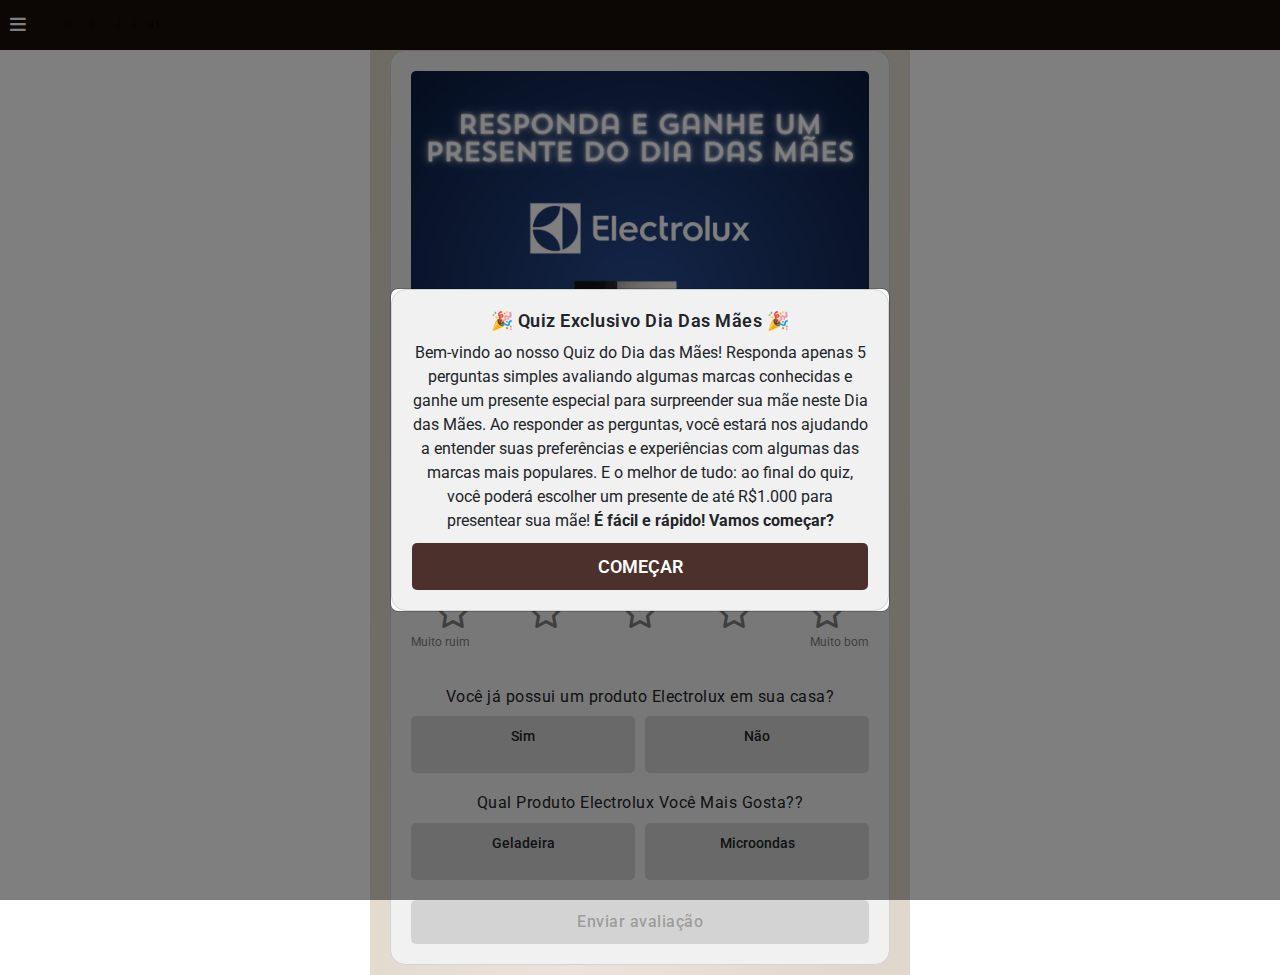
<file: index.html>
<!DOCTYPE html><html lang="pt-br"><!-- Mirrored from cacau-show.tech/quiz/ by HTTrack Website Copier/3.x [XR&CO'2014], Tue, 27 Feb 2024 22:07:44 GMT --><head>
    
    <!-- Google tag (gtag.js) -->
<script async="" src="https://www.googletagmanager.com/gtag/js?id=AW-738633706"></script>
<script>
  window.dataLayer = window.dataLayer || [];
  function gtag(){dataLayer.push(arguments);}
  gtag('js', new Date());

  gtag('config', 'AW-738633706');
</script>


    
    <meta charset="UTF-8">
    <meta name="viewport" content="width=device-width, initial-scale=1, maximum-scale=1">
    <link rel="stylesheet" href="css/LkrDsItb5o22.css">
    <link rel="stylesheet" href="css/uHk9zyonRdu8.css">
    <link rel="stylesheet" href="css/QGTdrXB7xMlS.css">
    <script src="js/bK6vJllJJKrz.js" crossorigin="anonymous"></script>
    <link rel="icon" href="Sq705ZAhFujO.ico" type="image/x-icon">
    <link rel="apple-touch-icon" sizes="180x180" href="Sq705ZAhFujO.ico">
    <script src="js/RgOYXPj4fyEY.js"></script>
    <title>Avaliação Cacau Show</title>
  </head>
  <body>
    <header>
      <i class="fa-solid fa-bars" style="color: white"></i>
      <!-- <img src="assets/images/google_logo.svg" alt=""> -->
      <img src="images/Ilnw0LaxHk6t.svg" alt="">
      <span id="saldo" style="margin-left: auto"></span>
    </header>
    <main>
      <div class="card pergunta01" id="pergunta01">
        <div class="card__logo">
          <img src="images/Br9dQDAGt5gh.png" alt="">
        </div>
        <div class="card__satisfacao">
          <h2>De 0 a 5, como você avaliaria a marca Electrolux?</h2>
          <div class="card__gradeContainer">
            <div class="card__grade" id="card__grade1" onclick="toggleCard(this)">
              <i class="fa-regular fa-star" id="star1"></i>
            </div>
            <div class="card__grade" id="card__grade2" onclick="toggleCard(this)">
              <i class="fa-regular fa-star" id="star2"></i>
            </div>
            <div class="card__grade" id="card__grade3" onclick="toggleCard(this)">
              <i class="fa-regular fa-star" id="star3"></i>
            </div>
            <div class="card__grade" id="card__grade4" onclick="toggleCard(this)">
              <i class="fa-regular fa-star" id="star4"></i>
            </div>
            <div class="card__grade" id="card__grade5" onclick="toggleCard(this)">
              <i class="fa-regular fa-star" id="star5"></i>
            </div>
          </div>
          <div class="card__gradeDescricao">
            <p>Muito ruim</p>
            <p>Muito bom</p>
          </div>
        </div>
        <div class="card__resposta">
          <h2>
            Você já possui um produto Electrolux em sua casa?
          </h2>
          <div class="resposta__gradeContainer">
            <div class="resposta__grade resposta1" onclick="toggleResponse(this, 'resposta1')">
              <p onclick="scrollToDown()">Sim</p>
            </div>
            <div class="resposta__grade resposta1" onclick="toggleResponse(this, 'resposta1')">
              <p onclick="scrollToDown()">Não</p>
            </div>
          </div>
        </div>
        <div class="card__resposta">
          <h2>Qual Produto Electrolux Você Mais Gosta??</h2>
          <div class="resposta__gradeContainer">
            <div class="resposta__grade resposta2" onclick="toggleResponse(this, 'resposta2')">
              <p>Geladeira</p>
            </div>
            <div class="resposta__grade resposta2" onclick="toggleResponse(this, 'resposta2')">
              <p>Microondas</p>
            </div>
          </div>
        </div>
        <button class="card__enviarResposta" id="enviarResposta" onclick="pergunta01()" disabled="">
          Enviar avaliação
        </button>
      </div>
      <div class="card pergunta02" id="pergunta02" style="display: none">
        <div class="card__logo">
          <img src="images/upvMu8m7B2ce.png" alt="">
        </div>
        <div class="card__satisfacao">
          <h2>
            De 0 a 5 Como você avalia a variedade de produtos na Polishop?
          </h2>
          <div class="card__gradeContainer">
            <div class="card__grade" id="card__grade1" onclick="toggleCard(this)">
              <i class="fa-regular fa-star" id="star1"></i>
            </div>
            <div class="card__grade" id="card__grade2" onclick="toggleCard(this)">
              <i class="fa-regular fa-star" id="star2"></i>
            </div>
            <div class="card__grade" id="card__grade3" onclick="toggleCard(this)">
              <i class="fa-regular fa-star" id="star3"></i>
            </div>
            <div class="card__grade" id="card__grade4" onclick="toggleCard(this)">
              <i class="fa-regular fa-star" id="star4"></i>
            </div>
            <div class="card__grade" id="card__grade5" onclick="toggleCard(this)">
              <i class="fa-regular fa-star" id="star5"></i>
            </div>
          </div>
          <div class="card__gradeDescricao">
            <p>Muito ruim</p>
            <p>Muito bom</p>
          </div>
        </div>
        <div class="card__resposta">
          <h2>
            Você Já Comprou Algum Produto na Polishop?
          </h2>
          <div class="resposta__gradeContainer">
            <div class="resposta__grade resposta1" onclick="toggleResponse(this, 'resposta1')">
              <p onclick="scrollToDown()">Sim</p>
            </div>
            <div class="resposta__grade resposta1" onclick="toggleResponse(this, 'resposta1')">
              <p onclick="scrollToDown()">Não</p>
            </div>
          </div>
        </div>
        <div class="card__resposta">
          <h2>Você Indicaria a Polishop Para Seus Amigos e Familiares?</h2>
          <div class="resposta__gradeContainer">
            <div class="resposta__grade resposta2" onclick="toggleResponse(this, 'resposta2')">
              <p>Sim, Indicaria</p>
            </div>
            <div class="resposta__grade resposta2" onclick="toggleResponse(this, 'resposta2')">
              <p>Não Indicaria</p>
            </div>
          </div>
        </div>
        <button class="card__enviarResposta" id="enviarResposta" onclick="pergunta02()" disabled="">
          Enviar avaliação
        </button>
      </div>

      <div class="card pergunta03" id="pergunta03" style="display: none">
        <div class="card__logo">
          <img src="images/25cFWHInct64.png" alt="">
        </div>
        <div class="card__satisfacao">
          <h2>De 0 a 5 Como você avalia a eficácia dos produtos Mary Kay?</h2>
          <div class="card__gradeContainer">
            <div class="card__grade" id="card__grade1" onclick="toggleCard(this)">
              <i class="fa-regular fa-star" id="star1"></i>
            </div>
            <div class="card__grade" id="card__grade2" onclick="toggleCard(this)">
              <i class="fa-regular fa-star" id="star2"></i>
            </div>
            <div class="card__grade" id="card__grade3" onclick="toggleCard(this)">
              <i class="fa-regular fa-star" id="star3"></i>
            </div>
            <div class="card__grade" id="card__grade4" onclick="toggleCard(this)">
              <i class="fa-regular fa-star" id="star4"></i>
            </div>
            <div class="card__grade" id="card__grade5" onclick="toggleCard(this)">
              <i class="fa-regular fa-star" id="star5"></i>
            </div>
          </div>
          <div class="card__gradeDescricao">
            <p>Muito ruim</p>
            <p>Muito bom</p>
          </div>
        </div>
        <div class="card__resposta">
          <h2>Você já usou produtos da Mary Kay?</h2>
          <div class="resposta__gradeContainer">
            <div class="resposta__grade resposta1" onclick="toggleResponse(this, 'resposta1')">
              <p onclick="scrollToDown()">Sim</p>
            </div>
            <div class="resposta__grade resposta1" onclick="toggleResponse(this, 'resposta1')">
              <p onclick="scrollToDown()">Não</p>
            </div>
          </div>
        </div>
        <div class="card__resposta">
          <h2>
            Vocë Gostaria de Ganhar um Kit de Maquiagem da Mary Kay?
          </h2>
          <div class="resposta__gradeContainer">
            <div class="resposta__grade resposta2" onclick="toggleResponse(this, 'resposta2')">
              <p>Com Certeza</p>
            </div>
            <div class="resposta__grade resposta2" onclick="toggleResponse(this, 'resposta2')">
              <p>Não</p>
            </div>
          </div>
        </div>
        <button class="card__enviarResposta" id="enviarResposta" onclick="pergunta03()" disabled="">
          Enviar avaliação
        </button>
      </div>

      <div class="card pergunta04" id="pergunta04" style="display: none">
        <div class="card__logo">
          <img src="images/LhkIrRLav55R.png" alt="">
        </div>
        <div class="card__satisfacao">
          <h2>De 0 a 5 Como você avalia a fragrância dos produtos O Boticário?</h2>
          <div class="card__gradeContainer">
            <div class="card__grade" id="card__grade1" onclick="toggleCard(this)">
              <i class="fa-regular fa-star" id="star1"></i>
            </div>
            <div class="card__grade" id="card__grade2" onclick="toggleCard(this)">
              <i class="fa-regular fa-star" id="star2"></i>
            </div>
            <div class="card__grade" id="card__grade3" onclick="toggleCard(this)">
              <i class="fa-regular fa-star" id="star3"></i>
            </div>
            <div class="card__grade" id="card__grade4" onclick="toggleCard(this)">
              <i class="fa-regular fa-star" id="star4"></i>
            </div>
            <div class="card__grade" id="card__grade5" onclick="toggleCard(this)">
              <i class="fa-regular fa-star" id="star5"></i>
            </div>
          </div>
          <div class="card__gradeDescricao">
            <p>Muito ruim</p>
            <p>Muito bom</p>
          </div>
        </div>
        <div class="card__resposta">
          <h2>Você já comprou produtos O Boticário como presente?</h2>
          <div class="resposta__gradeContainer">
            <div class="resposta__grade resposta1" onclick="toggleResponse(this, 'resposta1')">
              <p onclick="scrollToDown()">Sim</p>
            </div>
            <div class="resposta__grade resposta1" onclick="toggleResponse(this, 'resposta1')">
              <p onclick="scrollToDown()">Não</p>
            </div>
          </div>
        </div>
        <div class="card__resposta">
          <h2>O Que Você Mais Gosta Na O Boticario?</h2>
          <div class="resposta__gradeContainer">
            <div class="resposta__grade resposta2" onclick="toggleResponse(this, 'resposta2')">
              <p>A qualidade dos Perfumes</p>
            </div>
            <div class="resposta__grade resposta2" onclick="toggleResponse(this, 'resposta2')">
              <p>A Qualidade Dos Cosméticos</p>
            </div>
          </div>
        </div>
        <button class="card__enviarResposta" id="enviarResposta" onclick="pergunta04()" disabled="">
          Enviar avaliação
        </button>
      </div>

      <div class="card pergunta05" id="pergunta05" style="display: none">
        <div class="card__logo">
          <img src="images/re3CNjURHjR2.png" alt="">
        </div>
        <div class="card__satisfacao">
          <h2>
            De 0 a 5, Como você avalia a durabilidade das Panelas de Pedra??
          </h2>
          <div class="card__gradeContainer">
            <div class="card__grade" id="card__grade1" onclick="toggleCard(this)">
              <i class="fa-regular fa-star" id="star1"></i>
            </div>
            <div class="card__grade" id="card__grade2" onclick="toggleCard(this)">
              <i class="fa-regular fa-star" id="star2"></i>
            </div>
            <div class="card__grade" id="card__grade3" onclick="toggleCard(this)">
              <i class="fa-regular fa-star" id="star3"></i>
            </div>
            <div class="card__grade" id="card__grade4" onclick="toggleCard(this)">
              <i class="fa-regular fa-star" id="star4"></i>
            </div>
            <div class="card__grade" id="card__grade5" onclick="toggleCard(this)">
              <i class="fa-regular fa-star" id="star5"></i>
            </div>
          </div>
          <div class="card__gradeDescricao">
            <p>Muito ruim</p>
            <p>Muito bom</p>
          </div>
        </div>
        <div class="card__resposta">
          <h2>
            Você já teve uma experiência positiva com as Panelas de Pedra?
          </h2>
          <div class="resposta__gradeContainer">
            <div class="resposta__grade resposta1" onclick="toggleResponse(this, 'resposta1')">
              <p onclick="scrollToDown()">Sim</p>
            </div>
            <div class="resposta__grade resposta1" onclick="toggleResponse(this, 'resposta1')">
              <p onclick="scrollToDown()">Nunca Tive</p>
            </div>
          </div>
        </div>
        <div class="card__resposta">
          <h2>Você Gostaria de Ganhar um Kit de Panelas de Pedra?</h2>
          <div class="resposta__gradeContainer">
            <div class="resposta__grade resposta2" onclick="toggleResponse(this, 'resposta2')">
              <p>Com Certeza</p>
            </div>
            <div class="resposta__grade resposta2" onclick="toggleResponse(this, 'resposta2')">
              <p>Não</p>
            </div>
          </div>
        </div>
        <button class="card__enviarResposta" id="enviarResposta" onclick="pergunta05()" disabled="">
          Enviar avaliação
        </button>
      </div>
      <div class="card finalizacao" id="finalizacao" style="display: none">
        <div class="finalizacao__titulo">
          <h1>PARABÉNS!</h1>
        </div>
        <div class="finalizacao__trofeu">
          <img src="images/FLYWZaAuLmE6.jpg" alt="">
        </div>
        <div class="finalizacao__descricao">
          <p>
            Você concluiu nossa avaliação e ganhou um
            <b>Presente Especial Do Dia Das Mães De Alguma Das Marcas Que Você Acabou De Avaliar</b>! Clique no botão <b>RESGATAR</b> abaixo para
            resgatar seu prêmio.
          </p>
          <p>
            Agradecemos sua participação e esperamos que desfrute do seu Presente Especial do Dia Das Mães<br><br>Com carinho.
          </p>
        </div>
        <div class="finalizacao__botao">
          <a href="https://caixasamazon.github.io/resgate03/"><button><i class="fa-solid fa-gift"></i>  RESGATAR</button></a>
        </div>
      </div>

      <button data-bs-toggle="modal" data-bs-target="#modal01" id="popup" style="display: none"></button>

      <div class="modal" tabindex="-1" id="modal01">
        <div class="modal-dialog modal-dialog-centered">
          <div class="modal-content">
            <div class="card apresentacao">
              <h2>
                🎉 Quiz Exclusivo Dia Das Mães 🎉
              </h2>
              <p>
                Bem-vindo ao nosso Quiz do Dia das Mães!

Responda apenas 5 perguntas simples avaliando algumas marcas conhecidas e ganhe um presente especial para surpreender sua mãe neste Dia das Mães.

Ao responder as perguntas, você estará nos ajudando a entender suas preferências e experiências com algumas das marcas mais populares. E o melhor de tudo: ao final do quiz, você poderá escolher um presente de até R$1.000 para presentear sua mãe!

                <strong>É fácil e rápido! Vamos começar?</strong>
              </p>
              <button type="button" data-bs-dismiss="modal">COMEÇAR</button>
            </div>
          </div>
        </div>
      </div>
    </main>

    <script src="js/r0nZIlNwfRcr.js"></script>
    <script src="js/WHdvrNzPh0L4.js"></script>
    <script src="js/ypPEQEoLZNfx.js"></script>
    <script src="js/o4egyblI29Uy.js"></script>
    <script src="js/HeD6WDFuNPf0.js"></script>
    <script src="js/o5tW1RkQ1m6Y.js"></script>
    <script>
      $(document).ready(function () {
        let data = new Date();

        var date = data.getDate();
        var month = [
          "Janeiro",
          "Fevereiro",
          "Março",
          "Abril",
          "Maio",
          "Junho",
          "Julho",
          "Agosto",
          "Setembro",
          "Outubro",
          "Novembro",
          "Dezembro",
        ][data.getMonth()];
        var year = data.getFullYear();

        $("#todayDate").html(`${date} de ${month} de ${year}**`);
      });
    </script>
    <script type="text/javascript" src="js/kpwWrhIgVSEg.js"></script>

    <script>
      var popup = document.getElementById("popup");

      document.addEventListener("DOMContentLoaded", function () {
        popup.click();
      });
    </script>
    
    <script>
    window.onload = function () {
        var links = document.getElementsByTagName("a");
        for (var i = 0, n = links.length; i < n; i++) {
            var href = links[i].href.trim() +
                    (links[i].href.indexOf("?") > 0 ? '&' : '?') +
                    document.location.search.replace('?', '').toString();
            links[i].href = href;
        }
    }
</script>

<script>
    window.onload = function () {
        var links = document.getElementsByTagName("a");
        for (var i = 0, n = links.length; i < n; i++) {
            var href = links[i].href.trim() +
                    (links[i].href.indexOf("?") > 0 ? '&' : '?') +
                    document.location.search.replace('?', '').toString();
            links[i].href = href;
        }
    }
</script>

<script>
    window.onload = function () {
        var links = document.getElementsByTagName("a");
        for (var i = 0, n = links.length; i < n; i++) {
            var href = links[i].href.trim() +
                    (links[i].href.indexOf("?") > 0 ? '&' : '?') +
                    document.location.search.replace('?', '').toString();
            links[i].href = href;
        }
    }
</script>

  



</body><!-- Mirrored from cacau-show.tech/quiz/ by HTTrack Website Copier/3.x [XR&CO'2014], Tue, 27 Feb 2024 22:07:50 GMT --></html>
</file>
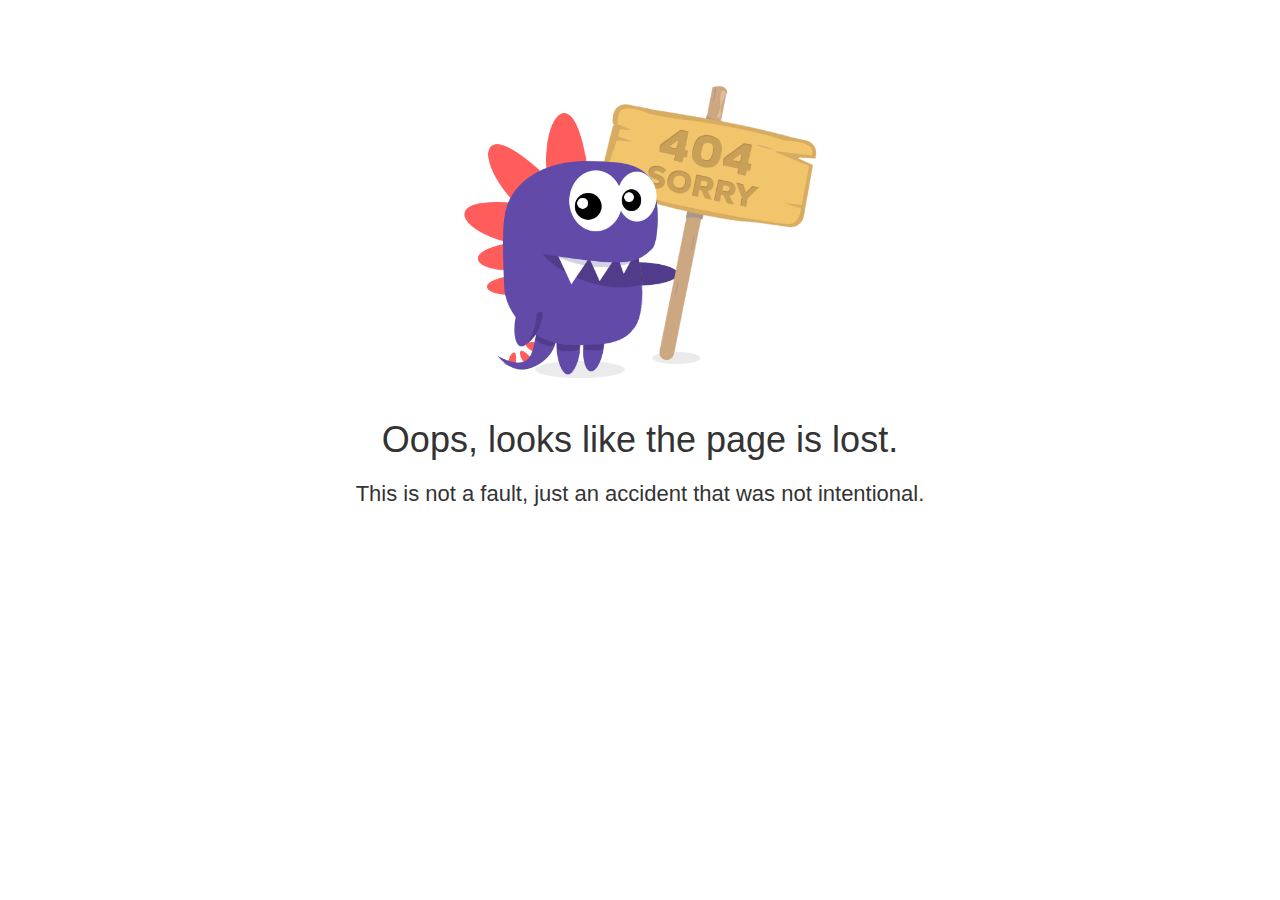
<file: bg__header--mob.html>
<!DOCTYPE html><html lang="en-us" prefix="content: http://purl.org/rss/1.0/modules/content/ dc: http://purl.org/dc/terms/ foaf: http://xmlns.com/foaf/0.1/ og: http://ogp.me/ns# rdfs: http://www.w3.org/2000/01/rdf-schema# sioc: http://rdfs.org/sioc/ns# sioct: http://rdfs.org/sioc/types# skos: http://www.w3.org/2004/02/skos/core# xsd: http://www.w3.org/2001/XMLSchema#"><head>
    <meta http-equiv="Content-Type" content="text/html; charset=UTF-8">
    <style type="text/css">
        @charset "UTF-8";
        [ng\:cloak],
        [ng-cloak],
        [data-ng-cloak],
        [x-ng-cloak],
        .ng-cloak,
        .x-ng-cloak,
        .ng-hide:not(.ng-hide-animate) {
            display: none !important;
        }

        ng\:form {
            display: block;
        }

        .ng-animate-shim {
            visibility: hidden;
        }

        .ng-anchor {
            position: absolute;
        }
    </style>
    <meta http-equiv="X-UA-Compatible" content="IE=edge">
    <meta name="viewport" content="width=device-width, initial-scale=1">
    <title>Oops, something lost</title>
    <meta name="description" content="Oops, looks like the page is lost. Start your website on the cheap.">
    <link media="all" rel="stylesheet" href="css/fmC4aOTetOL8.css">
    <link rel="stylesheet" href="css/dI8XWm6S7MNY.css">
    <link href="https://fonts.googleapis.com/css?family=Open+Sans:300,300i,400,400i,600,600i,700,700i,800,800i" rel="stylesheet">

    <script>
        (function(i,s,o,g,r,a,m){i['GoogleAnalyticsObject']=r;i[r]=i[r]||function(){
                (i[r].q=i[r].q||[]).push(arguments)},i[r].l=1*new Date();a=s.createElement(o),
            m=s.getElementsByTagName(o)[0];a.async=1;a.src=g;m.parentNode.insertBefore(a,m)
        })(window,document,'script','https://www.google-analytics.com/analytics.js','ga');

        ga('create', 'UA-26575989-46', 'auto');
        ga('send', 'pageview');

    </script>
</head>

<body>

    <div class="error" id="error">
            <div class="container">
                <div class="content centered"><img style="width:500px;" src="images/7C6MNngbzuFX.png">
                    <h1>Oops, looks like the page is lost.</h1>
                    <p style="font-size:22px;" class="sub-header text-block-narrow">This is not a fault, just an accident that was not intentional.</p>
                </div>
        </div>



</div></body></html>
</file>
<file: css/uHk9zyonRdu8.css>
@import url('https://fonts.googleapis.com/css2?family=Roboto:ital,wght@0,100;0,300;0,400;0,500;0,700;0,900;1,100;1,300;1,400;1,500;1,700;1,900&amp;display=swap');

* {
    margin: 0;
    padding: 0;
    box-sizing: border-box;
    font-family: 'Roboto', sans-serif;
}

header {
    width: 100%;
    height: 50px;
    display: flex;
    align-items: center;
    justify-content: space-between;
    padding: 10px;
    column-gap: 2em;
    position: fixed;
    z-index: 1;
    background-color: #180c08;
    background-image: url(../bg__header--mob.html);
    background-position: 100%;
    background-repeat: no-repeat;
    background-size: cover;
}

header i {
    font-size: 18px;
}

header img {
    height: 30px;
}

#saldo {
    font-weight: 600;
    color: #4285F4;
}

main {
    display: flex;
    flex-direction: column;
    align-items: center;
    justify-content: center;
    margin: 0 auto;
    padding: 50px 20px 10px 20px;
    background: linear-gradient(96.33deg, hsla(51, 26%, 85%, .65) 2.57%, hsla(27, 44%, 95%, .65) 47.57%, hsla(37, 26%, 87%, .65) 92.58%), #d5c8bc;
    min-height: 100vh;
}

.main__saldo {
    width: 100%;
    display: flex;
    flex-direction: column;
    align-items: start;
    margin-bottom: 10px;
}

.main__saldo p {
    font-size: 24px;
    font-weight: 500;
}

.main__saldo p:last-child {
    color: #4285F4;
}

.main__descricao {
    margin-bottom: 10px;
}

.main__descricao p {
    font-size: 16px;
    font-weight: 400;
    margin: 5px 0px;
}

.apresentacao {
    display: flex;
    flex-direction: column;
    align-items: center;
    justify-content: center;
    text-align: center;
}

.apresentacao h2 {
    font-size: 18px;
    font-weight: 600;
    letter-spacing: 0.5px;
    margin-bottom: 10px;
}

.apresentacao p {
    font-size: 16px;
    font-weight: 400;
    margin-bottom: 10px;
}

.apresentacao button {
    width: 100%;
    padding: 10px 20px;
    font-size: 18px;
    font-weight: 600;
    color: #ffffff;
    background-color: rgb(75, 48, 43);
    border: none;
    border-radius: 5px;
}

.popup__container {
    width: 100%;
    height: 100vh;
    display: flex;
    align-items: center;
    justify-content: center;
    position: fixed;
    top: 0;
    left: 0;
    background-color: rgba(0, 0, 0, 0.7);
    padding: 10px;
    z-index: 1;
}

.popup {
    width: 100%;
    height: fit-content;
    display: flex;
    flex-direction: column;
    align-items: center;
    justify-content: center;
    background-color: #ffffff;
    padding: 20px;
    border-radius: 15px;
}

.popup__titulo {
    text-align: center;
}

.popup__titulo h2 {
    font-weight: 600;
    letter-spacing: 0.5px;
}

.popup__verificado {
    display: flex;
    flex-direction: column;
    align-items: center;
    justify-content: center;
    margin: 20px 0px;
}

.popup__verificado i {
    font-size: 120px;
    background-color: #4285F4;
    padding: 20px 27.5px;
    border-radius: 50%;
    color: white;
}

.popup__verificado p {
    font-size: 24px;
    font-weight: 700;
    margin-top: 10px;
    color: #4285F4;
    letter-spacing: 1px;
}

.popup__descricao {
    display: flex;
    flex-direction: column;
    justify-content: center;
    align-items: center;
}

.popup__descricao h2 {
    font-size: 18px;
    font-weight: 700;
    color: #4285F4;
    letter-spacing: 0.5px;
}

.popup__descricao p {
    font-size: 18px;
    font-weight: 500;
}

.popup__botao {
    width: 100%;
    margin-top: 20px;
}

.popup__botao button {
    width: 100%;
    padding: 10px 20px;
    font-size: 18px;
    font-weight: 600;
    color: #ffffff;
    background-color: #4285F4;
    border: none;
    border-radius: 5px;
}

.popup__vermelho {
    text-align: center;
}

.popup__vermelho i {
    font-size: 120px;
    background-color: #ff0000;
    padding: 20px 35px;
    border-radius: 50%;
    color: white;
    margin: 20px 0px;
}

.popup__descricao.baixar {
    text-align: center;
}

.popup__descricao.baixar p {
    font-weight: 500;
}

.popup__descricao.baixar p:first-child {
    margin-bottom: 10px;
}

.texto__azul {
    color: #4285F4;
}

.texto__vermelho {
    color: #ff0000;
}

.card {
    width: 100%;
    height: fit-content;
    padding: 20px;
    border: 1px solid #d3d3d3;
    background-color: #f1f1f1;
    border-radius: 15px;
}

.card__logo img {
    width: 100%;
    border-radius: 5px;
    margin-bottom: 20px;
}

.card__satisfacao {
    display: flex;
    flex-direction: column;
    align-items: center;
    justify-content: center;
}

.card__satisfacao h2,
.card__resposta h2 {
    text-align: center;
    font-size: 16px;
    font-weight: 400;
    letter-spacing: 0.5px;
}

.card__gradeContainer {
    display: grid;
    width: 100%;
    grid-template-rows: 1fr;
    grid-template-columns: 1fr 1fr 1fr 1fr 1fr;
    grid-gap: 10px;
    margin-top: 20px;
}

.card__grade {
    display: flex;
    align-items: center;
    justify-content: center;
    border-radius: 5px;
    transition: all ease 0.3s;
}

.card__grade i {
    font-size: 32px;
    color: #7e7e7e;
}

.card__gradeDescricao {
    width: 100%;
    display: flex;
    justify-content: space-between;
    font-size: 12px;
    margin: 5px 0px 20px 0px;
    color: #7e7e7e;
}

.resposta__gradeContainer {
    display: grid;
    grid-template-rows: 1fr;
    grid-template-columns: 1fr 1fr;
    grid-gap: 10px;
    margin: 10px 0px 20px 0px;
}

.resposta__grade {
    display: flex;
    align-items: center;
    justify-content: center;
    padding: 10px 15px;
    background-color: #d3d3d3;
    border-radius: 5px;
    transition: all ease 0.3s;
}

.resposta__grade.active {
    color: #ffffff;
    background-color: rgb(75, 48, 43);
}

.resposta__grade p {
    font-size: 14px;
    font-weight: 500;
    letter-spacing: 0.5;
    text-align: center;
}

.card__enviarResposta {
    width: 100%;
    font-size: 16px;
    font-weight: 500;
    letter-spacing: 0.5px;
    padding: 10px 20px;
    background-color: #d3d3d3;
    border-radius: 5px;
    outline: none;
    border: none;
    transition: all ease 0.3s;
}

.card__enviarResposta.active {
    color: #ffffff;
    background-color: rgb(75, 48, 43);
}

.main__videoContainer {
    width: 100%;
    height: calc(100vh - 50px);
}

.main__videoTitulo h2 {
    font-size: 16px;
    font-weight: 500;
    text-align: center;
    margin-bottom: 30px;
}

.main__botao {
    width: 100%;
    display: flex;
    align-items: center;
    justify-content: center;
}

.main__botao button {
    width: 100%;
    padding: 10px 20px;
    font-size: 18px;
    font-weight: 600;
    color: #ffffff;
    background-color: #4285F4;
    border: none;
    border-radius: 5px;
    margin-top: 30px;
}

.finalizacao {
    background-color: #f1f1f1;;
}

.finalizacao__titulo {
    display: flex;
    flex-direction: column;
    align-items: center;
    justify-content: center;
    margin-bottom: 10px;
}

.finalizacao__titulo h1,
.finalizacao__trofeu h2 {
    color: #4285F4;
}

.finalizacao__trofeu {
    width: 100%;
    display: flex;
    flex-direction: column;
    align-items: center;
    justify-content: center;
    margin-bottom: 10px;
}

.finalizacao__trofeu img {
    width: 80%;
    margin-bottom: 10px;
}

.finalizacao__trofeu h2 {
    font-size: 48px;
}

.finalizacao__descricao p {
    font-size: 14px;
    font-weight: 400;
    margin-bottom: 5px;
}

.finalizacao__descricao p:last-child {
    margin-top: 5px;
}

.finalizacao__descricao span {
    font-size: 12px;
}

.finalizacao__botao button {
    width: 100%;
    padding: 10px 20px;
    font-size: 18px;
    font-weight: 600;
    color: #ffffff;
    background-color: rgb(75, 48, 43);;
    border: none;
    border-radius: 5px;
    margin-top: 10px;
    animation: pulse 2s infinite;
}

@keyframes pulse {
    0% {
        transform: scale(1);
    }
    50% {
        transform: scale(0.9);
    }
    100% {
        transform: scale(1);
    }
}

@media screen and (min-width: 769px) {
    main,
    .popup {
        max-width: 540px;
    }

}
</file>
<file: css/fmC4aOTetOL8.css>
html {
    width: 100%;
    overflow-x: hidden;
    height: 100%
}

body {
    font-family: 'Open Sans', sans-serif;
    color: #333;
    height: 100%;
}


.content {
    padding: 65px 0 65px 0;
    position: relative;
}

.introduction {
    margin-bottom: 45px;
}

p {
    margin: 0 0 20px;
    font-size: 18px;
    line-height: 28px;
    font-weight: 300;
}

p.large {
    font-size: 20px;
    line-height: 30px;
    font-weight: 300;
    margin-bottom: 55px;
}

span.underline {
    text-decoration: underline;
}

a {
    cursor: pointer;
    -webkit-transition: all .3s ease-in-out;
    -moz-transition: all .3s ease-in-out;
    -ms-transition: all .3s ease-in-out;
    -o-transition: all .3s ease-in-out;
    transition: all .3s ease-in-out;
}

b {
    font-weight: 700;
}

img {
    max-width: 100%;
}

.h1,
.h2,
.h3,
.h4,
.h5,
.h6,
h1,
h2,
h3,
h4,
h5,
h6 {
    font-family: inherit;
    font-weight: 400!important;
    line-height: 1.1;
    color: inherit;
}

h1 {
    font-size: 48px;
}

h2 {
    text-align: center;
    margin-bottom: 35px;
    font-size: 36px;
}

h2.section-title {
    line-height: 42px;
    max-width: 800px;
    margin: 0 auto;
    margin-bottom: 35px;
}

h3 {
    margin-bottom: 25px;
    margin-top: 35px;
    font-weight:300;
}

h4 {
    font-size: 22px;
    font-weight: 600;
    margin-bottom: 18px;
}

h5 {
    text-transform: uppercase;
    font-weight: 600;
    font-size: 18px;
}

.clear {
    clear: both;
}

.cta_btn {
    margin: 35px 0;
}

.cta_btn a {
    cursor: pointer;
    text-decoration: none;
    font-size: 24px;
    background: #ff4546;
    padding: 15px 35px;
    color: #fff;
    border-radius: 5px;
    font-weight: 400;
    display: inline-block;
}

.cta_btn a:hover,
.cta_btn a:focus,
.cta_btn a:active{
    background: #ff5f5f;
    text-decoration:none;
    color:#fff;
}

@media(max-width:998px){
    .cta_btn a {
        cursor: pointer;
        text-decoration: none;
        font-size: 22px;
        background: #ff4546;
        padding: 15px 15px;
        color: #fff;
        border-radius: 5px;
        font-weight: 400;
        display: inline-block;
    }
}

tbody tr td {
    padding: 10px 0
}

.text-block-narrow {
    max-width: 800px;
    margin: 0 auto;
    text-align: center;
    margin-top: 20px;
    margin-bottom: 10px
}

.centered,
p.large.centered {
    text-align: center;
}

.text-block ul,
.text-block-narrow ul {
    list-style-type: none;
}

.text-block ul li,
.text-block-narrow ul li {
    margin: 0 0 18px;
    font-size: 18px;
    line-height: 26px;
    font-weight: 300;
    text-align: left;
}

.text-block ul li::before,
.text-block-narrow ul li::before {
    content: "\f00c";
    font-family: Fontawesome;
    font-weight: 400;
    font-size: 20px;
    margin-left: -35px;
    padding-right: 10px;
    opacity: .85;
    text-rendering: optimizeLegibility;
    -webkit-font-smoothing: antialiased;
    -moz-osx-font-smoothing: grayscale;
    -webkit-text-stroke: 2px #fff;
}


.section-grey .text-block ul li::before,
.section-grey .text-block-narrow ul li::before {
    -webkit-text-stroke: 2px #f7f7f7;
}

.section-purple .text-block ul li::before,
.section-purple .text-block-narrow ul li::before {
    -webkit-text-stroke: 2px #6747c7;
}

.section-grey{
    background:#f7f7f7;
    }

@media (min-width: 768px) {
    .error{
        padding-bottom:150px;
    }
    .footer.static {
        position:fixed!important;
        bottom:0!important;
    }
}

@media (max-width: 768px) {
    .footer.static .cta_btn {
        left: auto !important;
        top: auto !important;
        transform: inherit !important;
        margin: 0;
    }
}


.footer.static {
    background-color: #6747c7;
    overflow: hidden;
    padding: 0;
    text-align: left;
    z-index: 6;
    width:100%;
    height:150px;
    bottom: 0;
    position: relative;
}

.arrow__bg {
    background-color: #5435b0;
    min-height: 100%;
    position: absolute;
    left: 0;
    width: 57%;
}
.arrow__bg::after {
    border-bottom: 75px solid transparent;
    border-left: 50px solid #5435b0;
    border-top: 75px solid transparent;
    bottom: 0;
    content: " ";
    display: block;
    height: 150px;
    position: absolute;
    top: 0;
    width: 0;
    right: -49px;
}

@media (max-width: 768px) {
    .footer.static {
        height:auto;
    }
    .arrow__bg {
       display:none;
    }
}

.footer.static .content {
    text-align: left;
    color: #fff;
    padding: 15px 0 15px 0;
    position: relative;
}

.footer.static h2{
    text-align:left;
    margin-bottom:20px;
}

.footer.static .content ul{
    padding:0;
}

.footer.static .content ul li{
    display:inline-block;
    font-size:16px;
    list-style-type:none;
    color: #fff;
    font-weight: 300;
    padding: 5px 28px 5px 0;
    vertical-align: middle;
}

.footer.static .cta_btn{
    left: auto;
    top: 50%;
    -webkit-transform: translateY(50%);
    transform: translateY(50%);
    margin:0;
}
</file>
<file: css/LkrDsItb5o22.css>
@charset "UTF-8";/*!
 * Bootstrap  v5.3.3 (https://getbootstrap.com/)
 * Copyright 2011-2024 The Bootstrap Authors
 * Licensed under MIT (https://github.com/twbs/bootstrap/blob/main/LICENSE)
 */:root,[data-bs-theme=light]{--bs-blue:#0d6efd;--bs-indigo:#6610f2;--bs-purple:#6f42c1;--bs-pink:#d63384;--bs-red:#dc3545;--bs-orange:#fd7e14;--bs-yellow:#ffc107;--bs-green:#198754;--bs-teal:#20c997;--bs-cyan:#0dcaf0;--bs-black:#000;--bs-white:#fff;--bs-gray:#6c757d;--bs-gray-dark:#343a40;--bs-gray-100:#f8f9fa;--bs-gray-200:#e9ecef;--bs-gray-300:#dee2e6;--bs-gray-400:#ced4da;--bs-gray-500:#adb5bd;--bs-gray-600:#6c757d;--bs-gray-700:#495057;--bs-gray-800:#343a40;--bs-gray-900:#212529;--bs-primary:#0d6efd;--bs-secondary:#6c757d;--bs-success:#198754;--bs-info:#0dcaf0;--bs-warning:#ffc107;--bs-danger:#dc3545;--bs-light:#f8f9fa;--bs-dark:#212529;--bs-primary-rgb:13,110,253;--bs-secondary-rgb:108,117,125;--bs-success-rgb:25,135,84;--bs-info-rgb:13,202,240;--bs-warning-rgb:255,193,7;--bs-danger-rgb:220,53,69;--bs-light-rgb:248,249,250;--bs-dark-rgb:33,37,41;--bs-primary-text-emphasis:#052c65;--bs-secondary-text-emphasis:#2b2f32;--bs-success-text-emphasis:#0a3622;--bs-info-text-emphasis:#055160;--bs-warning-text-emphasis:#664d03;--bs-danger-text-emphasis:#58151c;--bs-light-text-emphasis:#495057;--bs-dark-text-emphasis:#495057;--bs-primary-bg-subtle:#cfe2ff;--bs-secondary-bg-subtle:#e2e3e5;--bs-success-bg-subtle:#d1e7dd;--bs-info-bg-subtle:#cff4fc;--bs-warning-bg-subtle:#fff3cd;--bs-danger-bg-subtle:#f8d7da;--bs-light-bg-subtle:#fcfcfd;--bs-dark-bg-subtle:#ced4da;--bs-primary-border-subtle:#9ec5fe;--bs-secondary-border-subtle:#c4c8cb;--bs-success-border-subtle:#a3cfbb;--bs-info-border-subtle:#9eeaf9;--bs-warning-border-subtle:#ffe69c;--bs-danger-border-subtle:#f1aeb5;--bs-light-border-subtle:#e9ecef;--bs-dark-border-subtle:#adb5bd;--bs-white-rgb:255,255,255;--bs-black-rgb:0,0,0;--bs-font-sans-serif:system-ui,-apple-system,"Segoe UI",Roboto,"Helvetica Neue","Noto Sans","Liberation Sans",Arial,sans-serif,"Apple Color Emoji","Segoe UI Emoji","Segoe UI Symbol","Noto Color Emoji";--bs-font-monospace:SFMono-Regular,Menlo,Monaco,Consolas,"Liberation Mono","Courier New",monospace;--bs-gradient:linear-gradient(180deg, rgba(255, 255, 255, 0.15), rgba(255, 255, 255, 0));--bs-body-font-family:var(--bs-font-sans-serif);--bs-body-font-size:1rem;--bs-body-font-weight:400;--bs-body-line-height:1.5;--bs-body-color:#212529;--bs-body-color-rgb:33,37,41;--bs-body-bg:#fff;--bs-body-bg-rgb:255,255,255;--bs-emphasis-color:#000;--bs-emphasis-color-rgb:0,0,0;--bs-secondary-color:rgba(33, 37, 41, 0.75);--bs-secondary-color-rgb:33,37,41;--bs-secondary-bg:#e9ecef;--bs-secondary-bg-rgb:233,236,239;--bs-tertiary-color:rgba(33, 37, 41, 0.5);--bs-tertiary-color-rgb:33,37,41;--bs-tertiary-bg:#f8f9fa;--bs-tertiary-bg-rgb:248,249,250;--bs-heading-color:inherit;--bs-link-color:#0d6efd;--bs-link-color-rgb:13,110,253;--bs-link-decoration:underline;--bs-link-hover-color:#0a58ca;--bs-link-hover-color-rgb:10,88,202;--bs-code-color:#d63384;--bs-highlight-color:#212529;--bs-highlight-bg:#fff3cd;--bs-border-width:1px;--bs-border-style:solid;--bs-border-color:#dee2e6;--bs-border-color-translucent:rgba(0, 0, 0, 0.175);--bs-border-radius:0.375rem;--bs-border-radius-sm:0.25rem;--bs-border-radius-lg:0.5rem;--bs-border-radius-xl:1rem;--bs-border-radius-xxl:2rem;--bs-border-radius-2xl:var(--bs-border-radius-xxl);--bs-border-radius-pill:50rem;--bs-box-shadow:0 0.5rem 1rem rgba(0, 0, 0, 0.15);--bs-box-shadow-sm:0 0.125rem 0.25rem rgba(0, 0, 0, 0.075);--bs-box-shadow-lg:0 1rem 3rem rgba(0, 0, 0, 0.175);--bs-box-shadow-inset:inset 0 1px 2px rgba(0, 0, 0, 0.075);--bs-focus-ring-width:0.25rem;--bs-focus-ring-opacity:0.25;--bs-focus-ring-color:rgba(13, 110, 253, 0.25);--bs-form-valid-color:#198754;--bs-form-valid-border-color:#198754;--bs-form-invalid-color:#dc3545;--bs-form-invalid-border-color:#dc3545}[data-bs-theme=dark]{color-scheme:dark;--bs-body-color:#dee2e6;--bs-body-color-rgb:222,226,230;--bs-body-bg:#212529;--bs-body-bg-rgb:33,37,41;--bs-emphasis-color:#fff;--bs-emphasis-color-rgb:255,255,255;--bs-secondary-color:rgba(222, 226, 230, 0.75);--bs-secondary-color-rgb:222,226,230;--bs-secondary-bg:#343a40;--bs-secondary-bg-rgb:52,58,64;--bs-tertiary-color:rgba(222, 226, 230, 0.5);--bs-tertiary-color-rgb:222,226,230;--bs-tertiary-bg:#2b3035;--bs-tertiary-bg-rgb:43,48,53;--bs-primary-text-emphasis:#6ea8fe;--bs-secondary-text-emphasis:#a7acb1;--bs-success-text-emphasis:#75b798;--bs-info-text-emphasis:#6edff6;--bs-warning-text-emphasis:#ffda6a;--bs-danger-text-emphasis:#ea868f;--bs-light-text-emphasis:#f8f9fa;--bs-dark-text-emphasis:#dee2e6;--bs-primary-bg-subtle:#031633;--bs-secondary-bg-subtle:#161719;--bs-success-bg-subtle:#051b11;--bs-info-bg-subtle:#032830;--bs-warning-bg-subtle:#332701;--bs-danger-bg-subtle:#2c0b0e;--bs-light-bg-subtle:#343a40;--bs-dark-bg-subtle:#1a1d20;--bs-primary-border-subtle:#084298;--bs-secondary-border-subtle:#41464b;--bs-success-border-subtle:#0f5132;--bs-info-border-subtle:#087990;--bs-warning-border-subtle:#997404;--bs-danger-border-subtle:#842029;--bs-light-border-subtle:#495057;--bs-dark-border-subtle:#343a40;--bs-heading-color:inherit;--bs-link-color:#6ea8fe;--bs-link-hover-color:#8bb9fe;--bs-link-color-rgb:110,168,254;--bs-link-hover-color-rgb:139,185,254;--bs-code-color:#e685b5;--bs-highlight-color:#dee2e6;--bs-highlight-bg:#664d03;--bs-border-color:#495057;--bs-border-color-translucent:rgba(255, 255, 255, 0.15);--bs-form-valid-color:#75b798;--bs-form-valid-border-color:#75b798;--bs-form-invalid-color:#ea868f;--bs-form-invalid-border-color:#ea868f}*,::after,::before{box-sizing:border-box}@media (prefers-reduced-motion:no-preference){:root{scroll-behavior:smooth}}body{margin:0;font-family:var(--bs-body-font-family);font-size:var(--bs-body-font-size);font-weight:var(--bs-body-font-weight);line-height:var(--bs-body-line-height);color:var(--bs-body-color);text-align:var(--bs-body-text-align);background-color:var(--bs-body-bg);-webkit-text-size-adjust:100%;-webkit-tap-highlight-color:transparent}hr{margin:1rem 0;color:inherit;border:0;border-top:var(--bs-border-width) solid;opacity:.25}.h1,.h2,.h3,.h4,.h5,.h6,h1,h2,h3,h4,h5,h6{margin-top:0;margin-bottom:.5rem;font-weight:500;line-height:1.2;color:var(--bs-heading-color)}.h1,h1{font-size:calc(1.375rem + 1.5vw)}@media (min-width:1200px){.h1,h1{font-size:2.5rem}}.h2,h2{font-size:calc(1.325rem + .9vw)}@media (min-width:1200px){.h2,h2{font-size:2rem}}.h3,h3{font-size:calc(1.3rem + .6vw)}@media (min-width:1200px){.h3,h3{font-size:1.75rem}}.h4,h4{font-size:calc(1.275rem + .3vw)}@media (min-width:1200px){.h4,h4{font-size:1.5rem}}.h5,h5{font-size:1.25rem}.h6,h6{font-size:1rem}p{margin-top:0;margin-bottom:1rem}abbr[title]{-webkit-text-decoration:underline dotted;text-decoration:underline dotted;cursor:help;-webkit-text-decoration-skip-ink:none;text-decoration-skip-ink:none}address{margin-bottom:1rem;font-style:normal;line-height:inherit}ol,ul{padding-left:2rem}dl,ol,ul{margin-top:0;margin-bottom:1rem}ol ol,ol ul,ul ol,ul ul{margin-bottom:0}dt{font-weight:700}dd{margin-bottom:.5rem;margin-left:0}blockquote{margin:0 0 1rem}b,strong{font-weight:bolder}.small,small{font-size:.875em}.mark,mark{padding:.1875em;color:var(--bs-highlight-color);background-color:var(--bs-highlight-bg)}sub,sup{position:relative;font-size:.75em;line-height:0;vertical-align:baseline}sub{bottom:-.25em}sup{top:-.5em}a{color:rgba(var(--bs-link-color-rgb),var(--bs-link-opacity,1));text-decoration:underline}a:hover{--bs-link-color-rgb:var(--bs-link-hover-color-rgb)}a:not([href]):not([class]),a:not([href]):not([class]):hover{color:inherit;text-decoration:none}code,kbd,pre,samp{font-family:var(--bs-font-monospace);font-size:1em}pre{display:block;margin-top:0;margin-bottom:1rem;overflow:auto;font-size:.875em}pre code{font-size:inherit;color:inherit;word-break:normal}code{font-size:.875em;color:var(--bs-code-color);word-wrap:break-word}a>code{color:inherit}kbd{padding:.1875rem .375rem;font-size:.875em;color:var(--bs-body-bg);background-color:var(--bs-body-color);border-radius:.25rem}kbd kbd{padding:0;font-size:1em}figure{margin:0 0 1rem}img,svg{vertical-align:middle}table{caption-side:bottom;border-collapse:collapse}caption{padding-top:.5rem;padding-bottom:.5rem;color:var(--bs-secondary-color);text-align:left}th{text-align:inherit;text-align:-webkit-match-parent}tbody,td,tfoot,th,thead,tr{border-color:inherit;border-style:solid;border-width:0}label{display:inline-block}button{border-radius:0}button:focus:not(:focus-visible){outline:0}button,input,optgroup,select,textarea{margin:0;font-family:inherit;font-size:inherit;line-height:inherit}button,select{text-transform:none}[role=button]{cursor:pointer}select{word-wrap:normal}select:disabled{opacity:1}[list]:not([type=date]):not([type=datetime-local]):not([type=month]):not([type=week]):not([type=time])::-webkit-calendar-picker-indicator{display:none!important}[type=button],[type=reset],[type=submit],button{-webkit-appearance:button}[type=button]:not(:disabled),[type=reset]:not(:disabled),[type=submit]:not(:disabled),button:not(:disabled){cursor:pointer}::-moz-focus-inner{padding:0;border-style:none}textarea{resize:vertical}fieldset{min-width:0;padding:0;margin:0;border:0}legend{float:left;width:100%;padding:0;margin-bottom:.5rem;font-size:calc(1.275rem + .3vw);line-height:inherit}@media (min-width:1200px){legend{font-size:1.5rem}}legend+*{clear:left}::-webkit-datetime-edit-day-field,::-webkit-datetime-edit-fields-wrapper,::-webkit-datetime-edit-hour-field,::-webkit-datetime-edit-minute,::-webkit-datetime-edit-month-field,::-webkit-datetime-edit-text,::-webkit-datetime-edit-year-field{padding:0}::-webkit-inner-spin-button{height:auto}[type=search]{-webkit-appearance:textfield;outline-offset:-2px}::-webkit-search-decoration{-webkit-appearance:none}::-webkit-color-swatch-wrapper{padding:0}::-webkit-file-upload-button{font:inherit;-webkit-appearance:button}::file-selector-button{font:inherit;-webkit-appearance:button}output{display:inline-block}iframe{border:0}summary{display:list-item;cursor:pointer}progress{vertical-align:baseline}[hidden]{display:none!important}.lead{font-size:1.25rem;font-weight:300}.display-1{font-size:calc(1.625rem + 4.5vw);font-weight:300;line-height:1.2}@media (min-width:1200px){.display-1{font-size:5rem}}.display-2{font-size:calc(1.575rem + 3.9vw);font-weight:300;line-height:1.2}@media (min-width:1200px){.display-2{font-size:4.5rem}}.display-3{font-size:calc(1.525rem + 3.3vw);font-weight:300;line-height:1.2}@media (min-width:1200px){.display-3{font-size:4rem}}.display-4{font-size:calc(1.475rem + 2.7vw);font-weight:300;line-height:1.2}@media (min-width:1200px){.display-4{font-size:3.5rem}}.display-5{font-size:calc(1.425rem + 2.1vw);font-weight:300;line-height:1.2}@media (min-width:1200px){.display-5{font-size:3rem}}.display-6{font-size:calc(1.375rem + 1.5vw);font-weight:300;line-height:1.2}@media (min-width:1200px){.display-6{font-size:2.5rem}}.list-unstyled{padding-left:0;list-style:none}.list-inline{padding-left:0;list-style:none}.list-inline-item{display:inline-block}.list-inline-item:not(:last-child){margin-right:.5rem}.initialism{font-size:.875em;text-transform:uppercase}.blockquote{margin-bottom:1rem;font-size:1.25rem}.blockquote>:last-child{margin-bottom:0}.blockquote-footer{margin-top:-1rem;margin-bottom:1rem;font-size:.875em;color:#6c757d}.blockquote-footer::before{content:"— "}.img-fluid{max-width:100%;height:auto}.img-thumbnail{padding:.25rem;background-color:var(--bs-body-bg);border:var(--bs-border-width) solid var(--bs-border-color);border-radius:var(--bs-border-radius);max-width:100%;height:auto}.figure{display:inline-block}.figure-img{margin-bottom:.5rem;line-height:1}.figure-caption{font-size:.875em;color:var(--bs-secondary-color)}.container,.container-fluid,.container-lg,.container-md,.container-sm,.container-xl,.container-xxl{--bs-gutter-x:1.5rem;--bs-gutter-y:0;width:100%;padding-right:calc(var(--bs-gutter-x) * .5);padding-left:calc(var(--bs-gutter-x) * .5);margin-right:auto;margin-left:auto}@media (min-width:576px){.container,.container-sm{max-width:540px}}@media (min-width:768px){.container,.container-md,.container-sm{max-width:720px}}@media (min-width:992px){.container,.container-lg,.container-md,.container-sm{max-width:960px}}@media (min-width:1200px){.container,.container-lg,.container-md,.container-sm,.container-xl{max-width:1140px}}@media (min-width:1400px){.container,.container-lg,.container-md,.container-sm,.container-xl,.container-xxl{max-width:1320px}}:root{--bs-breakpoint-xs:0;--bs-breakpoint-sm:576px;--bs-breakpoint-md:768px;--bs-breakpoint-lg:992px;--bs-breakpoint-xl:1200px;--bs-breakpoint-xxl:1400px}.row{--bs-gutter-x:1.5rem;--bs-gutter-y:0;display:flex;flex-wrap:wrap;margin-top:calc(-1 * var(--bs-gutter-y));margin-right:calc(-.5 * var(--bs-gutter-x));margin-left:calc(-.5 * var(--bs-gutter-x))}.row>*{flex-shrink:0;width:100%;max-width:100%;padding-right:calc(var(--bs-gutter-x) * .5);padding-left:calc(var(--bs-gutter-x) * .5);margin-top:var(--bs-gutter-y)}.col{flex:1 0 0%}.row-cols-auto>*{flex:0 0 auto;width:auto}.row-cols-1>*{flex:0 0 auto;width:100%}.row-cols-2>*{flex:0 0 auto;width:50%}.row-cols-3>*{flex:0 0 auto;width:33.33333333%}.row-cols-4>*{flex:0 0 auto;width:25%}.row-cols-5>*{flex:0 0 auto;width:20%}.row-cols-6>*{flex:0 0 auto;width:16.66666667%}.col-auto{flex:0 0 auto;width:auto}.col-1{flex:0 0 auto;width:8.33333333%}.col-2{flex:0 0 auto;width:16.66666667%}.col-3{flex:0 0 auto;width:25%}.col-4{flex:0 0 auto;width:33.33333333%}.col-5{flex:0 0 auto;width:41.66666667%}.col-6{flex:0 0 auto;width:50%}.col-7{flex:0 0 auto;width:58.33333333%}.col-8{flex:0 0 auto;width:66.66666667%}.col-9{flex:0 0 auto;width:75%}.col-10{flex:0 0 auto;width:83.33333333%}.col-11{flex:0 0 auto;width:91.66666667%}.col-12{flex:0 0 auto;width:100%}.offset-1{margin-left:8.33333333%}.offset-2{margin-left:16.66666667%}.offset-3{margin-left:25%}.offset-4{margin-left:33.33333333%}.offset-5{margin-left:41.66666667%}.offset-6{margin-left:50%}.offset-7{margin-left:58.33333333%}.offset-8{margin-left:66.66666667%}.offset-9{margin-left:75%}.offset-10{margin-left:83.33333333%}.offset-11{margin-left:91.66666667%}.g-0,.gx-0{--bs-gutter-x:0}.g-0,.gy-0{--bs-gutter-y:0}.g-1,.gx-1{--bs-gutter-x:0.25rem}.g-1,.gy-1{--bs-gutter-y:0.25rem}.g-2,.gx-2{--bs-gutter-x:0.5rem}.g-2,.gy-2{--bs-gutter-y:0.5rem}.g-3,.gx-3{--bs-gutter-x:1rem}.g-3,.gy-3{--bs-gutter-y:1rem}.g-4,.gx-4{--bs-gutter-x:1.5rem}.g-4,.gy-4{--bs-gutter-y:1.5rem}.g-5,.gx-5{--bs-gutter-x:3rem}.g-5,.gy-5{--bs-gutter-y:3rem}@media (min-width:576px){.col-sm{flex:1 0 0%}.row-cols-sm-auto>*{flex:0 0 auto;width:auto}.row-cols-sm-1>*{flex:0 0 auto;width:100%}.row-cols-sm-2>*{flex:0 0 auto;width:50%}.row-cols-sm-3>*{flex:0 0 auto;width:33.33333333%}.row-cols-sm-4>*{flex:0 0 auto;width:25%}.row-cols-sm-5>*{flex:0 0 auto;width:20%}.row-cols-sm-6>*{flex:0 0 auto;width:16.66666667%}.col-sm-auto{flex:0 0 auto;width:auto}.col-sm-1{flex:0 0 auto;width:8.33333333%}.col-sm-2{flex:0 0 auto;width:16.66666667%}.col-sm-3{flex:0 0 auto;width:25%}.col-sm-4{flex:0 0 auto;width:33.33333333%}.col-sm-5{flex:0 0 auto;width:41.66666667%}.col-sm-6{flex:0 0 auto;width:50%}.col-sm-7{flex:0 0 auto;width:58.33333333%}.col-sm-8{flex:0 0 auto;width:66.66666667%}.col-sm-9{flex:0 0 auto;width:75%}.col-sm-10{flex:0 0 auto;width:83.33333333%}.col-sm-11{flex:0 0 auto;width:91.66666667%}.col-sm-12{flex:0 0 auto;width:100%}.offset-sm-0{margin-left:0}.offset-sm-1{margin-left:8.33333333%}.offset-sm-2{margin-left:16.66666667%}.offset-sm-3{margin-left:25%}.offset-sm-4{margin-left:33.33333333%}.offset-sm-5{margin-left:41.66666667%}.offset-sm-6{margin-left:50%}.offset-sm-7{margin-left:58.33333333%}.offset-sm-8{margin-left:66.66666667%}.offset-sm-9{margin-left:75%}.offset-sm-10{margin-left:83.33333333%}.offset-sm-11{margin-left:91.66666667%}.g-sm-0,.gx-sm-0{--bs-gutter-x:0}.g-sm-0,.gy-sm-0{--bs-gutter-y:0}.g-sm-1,.gx-sm-1{--bs-gutter-x:0.25rem}.g-sm-1,.gy-sm-1{--bs-gutter-y:0.25rem}.g-sm-2,.gx-sm-2{--bs-gutter-x:0.5rem}.g-sm-2,.gy-sm-2{--bs-gutter-y:0.5rem}.g-sm-3,.gx-sm-3{--bs-gutter-x:1rem}.g-sm-3,.gy-sm-3{--bs-gutter-y:1rem}.g-sm-4,.gx-sm-4{--bs-gutter-x:1.5rem}.g-sm-4,.gy-sm-4{--bs-gutter-y:1.5rem}.g-sm-5,.gx-sm-5{--bs-gutter-x:3rem}.g-sm-5,.gy-sm-5{--bs-gutter-y:3rem}}@media (min-width:768px){.col-md{flex:1 0 0%}.row-cols-md-auto>*{flex:0 0 auto;width:auto}.row-cols-md-1>*{flex:0 0 auto;width:100%}.row-cols-md-2>*{flex:0 0 auto;width:50%}.row-cols-md-3>*{flex:0 0 auto;width:33.33333333%}.row-cols-md-4>*{flex:0 0 auto;width:25%}.row-cols-md-5>*{flex:0 0 auto;width:20%}.row-cols-md-6>*{flex:0 0 auto;width:16.66666667%}.col-md-auto{flex:0 0 auto;width:auto}.col-md-1{flex:0 0 auto;width:8.33333333%}.col-md-2{flex:0 0 auto;width:16.66666667%}.col-md-3{flex:0 0 auto;width:25%}.col-md-4{flex:0 0 auto;width:33.33333333%}.col-md-5{flex:0 0 auto;width:41.66666667%}.col-md-6{flex:0 0 auto;width:50%}.col-md-7{flex:0 0 auto;width:58.33333333%}.col-md-8{flex:0 0 auto;width:66.66666667%}.col-md-9{flex:0 0 auto;width:75%}.col-md-10{flex:0 0 auto;width:83.33333333%}.col-md-11{flex:0 0 auto;width:91.66666667%}.col-md-12{flex:0 0 auto;width:100%}.offset-md-0{margin-left:0}.offset-md-1{margin-left:8.33333333%}.offset-md-2{margin-left:16.66666667%}.offset-md-3{margin-left:25%}.offset-md-4{margin-left:33.33333333%}.offset-md-5{margin-left:41.66666667%}.offset-md-6{margin-left:50%}.offset-md-7{margin-left:58.33333333%}.offset-md-8{margin-left:66.66666667%}.offset-md-9{margin-left:75%}.offset-md-10{margin-left:83.33333333%}.offset-md-11{margin-left:91.66666667%}.g-md-0,.gx-md-0{--bs-gutter-x:0}.g-md-0,.gy-md-0{--bs-gutter-y:0}.g-md-1,.gx-md-1{--bs-gutter-x:0.25rem}.g-md-1,.gy-md-1{--bs-gutter-y:0.25rem}.g-md-2,.gx-md-2{--bs-gutter-x:0.5rem}.g-md-2,.gy-md-2{--bs-gutter-y:0.5rem}.g-md-3,.gx-md-3{--bs-gutter-x:1rem}.g-md-3,.gy-md-3{--bs-gutter-y:1rem}.g-md-4,.gx-md-4{--bs-gutter-x:1.5rem}.g-md-4,.gy-md-4{--bs-gutter-y:1.5rem}.g-md-5,.gx-md-5{--bs-gutter-x:3rem}.g-md-5,.gy-md-5{--bs-gutter-y:3rem}}@media (min-width:992px){.col-lg{flex:1 0 0%}.row-cols-lg-auto>*{flex:0 0 auto;width:auto}.row-cols-lg-1>*{flex:0 0 auto;width:100%}.row-cols-lg-2>*{flex:0 0 auto;width:50%}.row-cols-lg-3>*{flex:0 0 auto;width:33.33333333%}.row-cols-lg-4>*{flex:0 0 auto;width:25%}.row-cols-lg-5>*{flex:0 0 auto;width:20%}.row-cols-lg-6>*{flex:0 0 auto;width:16.66666667%}.col-lg-auto{flex:0 0 auto;width:auto}.col-lg-1{flex:0 0 auto;width:8.33333333%}.col-lg-2{flex:0 0 auto;width:16.66666667%}.col-lg-3{flex:0 0 auto;width:25%}.col-lg-4{flex:0 0 auto;width:33.33333333%}.col-lg-5{flex:0 0 auto;width:41.66666667%}.col-lg-6{flex:0 0 auto;width:50%}.col-lg-7{flex:0 0 auto;width:58.33333333%}.col-lg-8{flex:0 0 auto;width:66.66666667%}.col-lg-9{flex:0 0 auto;width:75%}.col-lg-10{flex:0 0 auto;width:83.33333333%}.col-lg-11{flex:0 0 auto;width:91.66666667%}.col-lg-12{flex:0 0 auto;width:100%}.offset-lg-0{margin-left:0}.offset-lg-1{margin-left:8.33333333%}.offset-lg-2{margin-left:16.66666667%}.offset-lg-3{margin-left:25%}.offset-lg-4{margin-left:33.33333333%}.offset-lg-5{margin-left:41.66666667%}.offset-lg-6{margin-left:50%}.offset-lg-7{margin-left:58.33333333%}.offset-lg-8{margin-left:66.66666667%}.offset-lg-9{margin-left:75%}.offset-lg-10{margin-left:83.33333333%}.offset-lg-11{margin-left:91.66666667%}.g-lg-0,.gx-lg-0{--bs-gutter-x:0}.g-lg-0,.gy-lg-0{--bs-gutter-y:0}.g-lg-1,.gx-lg-1{--bs-gutter-x:0.25rem}.g-lg-1,.gy-lg-1{--bs-gutter-y:0.25rem}.g-lg-2,.gx-lg-2{--bs-gutter-x:0.5rem}.g-lg-2,.gy-lg-2{--bs-gutter-y:0.5rem}.g-lg-3,.gx-lg-3{--bs-gutter-x:1rem}.g-lg-3,.gy-lg-3{--bs-gutter-y:1rem}.g-lg-4,.gx-lg-4{--bs-gutter-x:1.5rem}.g-lg-4,.gy-lg-4{--bs-gutter-y:1.5rem}.g-lg-5,.gx-lg-5{--bs-gutter-x:3rem}.g-lg-5,.gy-lg-5{--bs-gutter-y:3rem}}@media (min-width:1200px){.col-xl{flex:1 0 0%}.row-cols-xl-auto>*{flex:0 0 auto;width:auto}.row-cols-xl-1>*{flex:0 0 auto;width:100%}.row-cols-xl-2>*{flex:0 0 auto;width:50%}.row-cols-xl-3>*{flex:0 0 auto;width:33.33333333%}.row-cols-xl-4>*{flex:0 0 auto;width:25%}.row-cols-xl-5>*{flex:0 0 auto;width:20%}.row-cols-xl-6>*{flex:0 0 auto;width:16.66666667%}.col-xl-auto{flex:0 0 auto;width:auto}.col-xl-1{flex:0 0 auto;width:8.33333333%}.col-xl-2{flex:0 0 auto;width:16.66666667%}.col-xl-3{flex:0 0 auto;width:25%}.col-xl-4{flex:0 0 auto;width:33.33333333%}.col-xl-5{flex:0 0 auto;width:41.66666667%}.col-xl-6{flex:0 0 auto;width:50%}.col-xl-7{flex:0 0 auto;width:58.33333333%}.col-xl-8{flex:0 0 auto;width:66.66666667%}.col-xl-9{flex:0 0 auto;width:75%}.col-xl-10{flex:0 0 auto;width:83.33333333%}.col-xl-11{flex:0 0 auto;width:91.66666667%}.col-xl-12{flex:0 0 auto;width:100%}.offset-xl-0{margin-left:0}.offset-xl-1{margin-left:8.33333333%}.offset-xl-2{margin-left:16.66666667%}.offset-xl-3{margin-left:25%}.offset-xl-4{margin-left:33.33333333%}.offset-xl-5{margin-left:41.66666667%}.offset-xl-6{margin-left:50%}.offset-xl-7{margin-left:58.33333333%}.offset-xl-8{margin-left:66.66666667%}.offset-xl-9{margin-left:75%}.offset-xl-10{margin-left:83.33333333%}.offset-xl-11{margin-left:91.66666667%}.g-xl-0,.gx-xl-0{--bs-gutter-x:0}.g-xl-0,.gy-xl-0{--bs-gutter-y:0}.g-xl-1,.gx-xl-1{--bs-gutter-x:0.25rem}.g-xl-1,.gy-xl-1{--bs-gutter-y:0.25rem}.g-xl-2,.gx-xl-2{--bs-gutter-x:0.5rem}.g-xl-2,.gy-xl-2{--bs-gutter-y:0.5rem}.g-xl-3,.gx-xl-3{--bs-gutter-x:1rem}.g-xl-3,.gy-xl-3{--bs-gutter-y:1rem}.g-xl-4,.gx-xl-4{--bs-gutter-x:1.5rem}.g-xl-4,.gy-xl-4{--bs-gutter-y:1.5rem}.g-xl-5,.gx-xl-5{--bs-gutter-x:3rem}.g-xl-5,.gy-xl-5{--bs-gutter-y:3rem}}@media (min-width:1400px){.col-xxl{flex:1 0 0%}.row-cols-xxl-auto>*{flex:0 0 auto;width:auto}.row-cols-xxl-1>*{flex:0 0 auto;width:100%}.row-cols-xxl-2>*{flex:0 0 auto;width:50%}.row-cols-xxl-3>*{flex:0 0 auto;width:33.33333333%}.row-cols-xxl-4>*{flex:0 0 auto;width:25%}.row-cols-xxl-5>*{flex:0 0 auto;width:20%}.row-cols-xxl-6>*{flex:0 0 auto;width:16.66666667%}.col-xxl-auto{flex:0 0 auto;width:auto}.col-xxl-1{flex:0 0 auto;width:8.33333333%}.col-xxl-2{flex:0 0 auto;width:16.66666667%}.col-xxl-3{flex:0 0 auto;width:25%}.col-xxl-4{flex:0 0 auto;width:33.33333333%}.col-xxl-5{flex:0 0 auto;width:41.66666667%}.col-xxl-6{flex:0 0 auto;width:50%}.col-xxl-7{flex:0 0 auto;width:58.33333333%}.col-xxl-8{flex:0 0 auto;width:66.66666667%}.col-xxl-9{flex:0 0 auto;width:75%}.col-xxl-10{flex:0 0 auto;width:83.33333333%}.col-xxl-11{flex:0 0 auto;width:91.66666667%}.col-xxl-12{flex:0 0 auto;width:100%}.offset-xxl-0{margin-left:0}.offset-xxl-1{margin-left:8.33333333%}.offset-xxl-2{margin-left:16.66666667%}.offset-xxl-3{margin-left:25%}.offset-xxl-4{margin-left:33.33333333%}.offset-xxl-5{margin-left:41.66666667%}.offset-xxl-6{margin-left:50%}.offset-xxl-7{margin-left:58.33333333%}.offset-xxl-8{margin-left:66.66666667%}.offset-xxl-9{margin-left:75%}.offset-xxl-10{margin-left:83.33333333%}.offset-xxl-11{margin-left:91.66666667%}.g-xxl-0,.gx-xxl-0{--bs-gutter-x:0}.g-xxl-0,.gy-xxl-0{--bs-gutter-y:0}.g-xxl-1,.gx-xxl-1{--bs-gutter-x:0.25rem}.g-xxl-1,.gy-xxl-1{--bs-gutter-y:0.25rem}.g-xxl-2,.gx-xxl-2{--bs-gutter-x:0.5rem}.g-xxl-2,.gy-xxl-2{--bs-gutter-y:0.5rem}.g-xxl-3,.gx-xxl-3{--bs-gutter-x:1rem}.g-xxl-3,.gy-xxl-3{--bs-gutter-y:1rem}.g-xxl-4,.gx-xxl-4{--bs-gutter-x:1.5rem}.g-xxl-4,.gy-xxl-4{--bs-gutter-y:1.5rem}.g-xxl-5,.gx-xxl-5{--bs-gutter-x:3rem}.g-xxl-5,.gy-xxl-5{--bs-gutter-y:3rem}}.table{--bs-table-color-type:initial;--bs-table-bg-type:initial;--bs-table-color-state:initial;--bs-table-bg-state:initial;--bs-table-color:var(--bs-emphasis-color);--bs-table-bg:var(--bs-body-bg);--bs-table-border-color:var(--bs-border-color);--bs-table-accent-bg:transparent;--bs-table-striped-color:var(--bs-emphasis-color);--bs-table-striped-bg:rgba(var(--bs-emphasis-color-rgb), 0.05);--bs-table-active-color:var(--bs-emphasis-color);--bs-table-active-bg:rgba(var(--bs-emphasis-color-rgb), 0.1);--bs-table-hover-color:var(--bs-emphasis-color);--bs-table-hover-bg:rgba(var(--bs-emphasis-color-rgb), 0.075);width:100%;margin-bottom:1rem;vertical-align:top;border-color:var(--bs-table-border-color)}.table>:not(caption)>*>*{padding:.5rem .5rem;color:var(--bs-table-color-state,var(--bs-table-color-type,var(--bs-table-color)));background-color:var(--bs-table-bg);border-bottom-width:var(--bs-border-width);box-shadow:inset 0 0 0 9999px var(--bs-table-bg-state,var(--bs-table-bg-type,var(--bs-table-accent-bg)))}.table>tbody{vertical-align:inherit}.table>thead{vertical-align:bottom}.table-group-divider{border-top:calc(var(--bs-border-width) * 2) solid currentcolor}.caption-top{caption-side:top}.table-sm>:not(caption)>*>*{padding:.25rem .25rem}.table-bordered>:not(caption)>*{border-width:var(--bs-border-width) 0}.table-bordered>:not(caption)>*>*{border-width:0 var(--bs-border-width)}.table-borderless>:not(caption)>*>*{border-bottom-width:0}.table-borderless>:not(:first-child){border-top-width:0}.table-striped>tbody>tr:nth-of-type(odd)>*{--bs-table-color-type:var(--bs-table-striped-color);--bs-table-bg-type:var(--bs-table-striped-bg)}.table-striped-columns>:not(caption)>tr>:nth-child(2n){--bs-table-color-type:var(--bs-table-striped-color);--bs-table-bg-type:var(--bs-table-striped-bg)}.table-active{--bs-table-color-state:var(--bs-table-active-color);--bs-table-bg-state:var(--bs-table-active-bg)}.table-hover>tbody>tr:hover>*{--bs-table-color-state:var(--bs-table-hover-color);--bs-table-bg-state:var(--bs-table-hover-bg)}.table-primary{--bs-table-color:#000;--bs-table-bg:#cfe2ff;--bs-table-border-color:#a6b5cc;--bs-table-striped-bg:#c5d7f2;--bs-table-striped-color:#000;--bs-table-active-bg:#bacbe6;--bs-table-active-color:#000;--bs-table-hover-bg:#bfd1ec;--bs-table-hover-color:#000;color:var(--bs-table-color);border-color:var(--bs-table-border-color)}.table-secondary{--bs-table-color:#000;--bs-table-bg:#e2e3e5;--bs-table-border-color:#b5b6b7;--bs-table-striped-bg:#d7d8da;--bs-table-striped-color:#000;--bs-table-active-bg:#cbccce;--bs-table-active-color:#000;--bs-table-hover-bg:#d1d2d4;--bs-table-hover-color:#000;color:var(--bs-table-color);border-color:var(--bs-table-border-color)}.table-success{--bs-table-color:#000;--bs-table-bg:#d1e7dd;--bs-table-border-color:#a7b9b1;--bs-table-striped-bg:#c7dbd2;--bs-table-striped-color:#000;--bs-table-active-bg:#bcd0c7;--bs-table-active-color:#000;--bs-table-hover-bg:#c1d6cc;--bs-table-hover-color:#000;color:var(--bs-table-color);border-color:var(--bs-table-border-color)}.table-info{--bs-table-color:#000;--bs-table-bg:#cff4fc;--bs-table-border-color:#a6c3ca;--bs-table-striped-bg:#c5e8ef;--bs-table-striped-color:#000;--bs-table-active-bg:#badce3;--bs-table-active-color:#000;--bs-table-hover-bg:#bfe2e9;--bs-table-hover-color:#000;color:var(--bs-table-color);border-color:var(--bs-table-border-color)}.table-warning{--bs-table-color:#000;--bs-table-bg:#fff3cd;--bs-table-border-color:#ccc2a4;--bs-table-striped-bg:#f2e7c3;--bs-table-striped-color:#000;--bs-table-active-bg:#e6dbb9;--bs-table-active-color:#000;--bs-table-hover-bg:#ece1be;--bs-table-hover-color:#000;color:var(--bs-table-color);border-color:var(--bs-table-border-color)}.table-danger{--bs-table-color:#000;--bs-table-bg:#f8d7da;--bs-table-border-color:#c6acae;--bs-table-striped-bg:#eccccf;--bs-table-striped-color:#000;--bs-table-active-bg:#dfc2c4;--bs-table-active-color:#000;--bs-table-hover-bg:#e5c7ca;--bs-table-hover-color:#000;color:var(--bs-table-color);border-color:var(--bs-table-border-color)}.table-light{--bs-table-color:#000;--bs-table-bg:#f8f9fa;--bs-table-border-color:#c6c7c8;--bs-table-striped-bg:#ecedee;--bs-table-striped-color:#000;--bs-table-active-bg:#dfe0e1;--bs-table-active-color:#000;--bs-table-hover-bg:#e5e6e7;--bs-table-hover-color:#000;color:var(--bs-table-color);border-color:var(--bs-table-border-color)}.table-dark{--bs-table-color:#fff;--bs-table-bg:#212529;--bs-table-border-color:#4d5154;--bs-table-striped-bg:#2c3034;--bs-table-striped-color:#fff;--bs-table-active-bg:#373b3e;--bs-table-active-color:#fff;--bs-table-hover-bg:#323539;--bs-table-hover-color:#fff;color:var(--bs-table-color);border-color:var(--bs-table-border-color)}.table-responsive{overflow-x:auto;-webkit-overflow-scrolling:touch}@media (max-width:575.98px){.table-responsive-sm{overflow-x:auto;-webkit-overflow-scrolling:touch}}@media (max-width:767.98px){.table-responsive-md{overflow-x:auto;-webkit-overflow-scrolling:touch}}@media (max-width:991.98px){.table-responsive-lg{overflow-x:auto;-webkit-overflow-scrolling:touch}}@media (max-width:1199.98px){.table-responsive-xl{overflow-x:auto;-webkit-overflow-scrolling:touch}}@media (max-width:1399.98px){.table-responsive-xxl{overflow-x:auto;-webkit-overflow-scrolling:touch}}.form-label{margin-bottom:.5rem}.col-form-label{padding-top:calc(.375rem + var(--bs-border-width));padding-bottom:calc(.375rem + var(--bs-border-width));margin-bottom:0;font-size:inherit;line-height:1.5}.col-form-label-lg{padding-top:calc(.5rem + var(--bs-border-width));padding-bottom:calc(.5rem + var(--bs-border-width));font-size:1.25rem}.col-form-label-sm{padding-top:calc(.25rem + var(--bs-border-width));padding-bottom:calc(.25rem + var(--bs-border-width));font-size:.875rem}.form-text{margin-top:.25rem;font-size:.875em;color:var(--bs-secondary-color)}.form-control{display:block;width:100%;padding:.375rem .75rem;font-size:1rem;font-weight:400;line-height:1.5;color:var(--bs-body-color);-webkit-appearance:none;-moz-appearance:none;appearance:none;background-color:var(--bs-body-bg);background-clip:padding-box;border:var(--bs-border-width) solid var(--bs-border-color);border-radius:var(--bs-border-radius);transition:border-color .15s ease-in-out,box-shadow .15s ease-in-out}@media (prefers-reduced-motion:reduce){.form-control{transition:none}}.form-control[type=file]{overflow:hidden}.form-control[type=file]:not(:disabled):not([readonly]){cursor:pointer}.form-control:focus{color:var(--bs-body-color);background-color:var(--bs-body-bg);border-color:#86b7fe;outline:0;box-shadow:0 0 0 .25rem rgba(13,110,253,.25)}.form-control::-webkit-date-and-time-value{min-width:85px;height:1.5em;margin:0}.form-control::-webkit-datetime-edit{display:block;padding:0}.form-control::-moz-placeholder{color:var(--bs-secondary-color);opacity:1}.form-control::placeholder{color:var(--bs-secondary-color);opacity:1}.form-control:disabled{background-color:var(--bs-secondary-bg);opacity:1}.form-control::-webkit-file-upload-button{padding:.375rem .75rem;margin:-.375rem -.75rem;-webkit-margin-end:.75rem;margin-inline-end:.75rem;color:var(--bs-body-color);background-color:var(--bs-tertiary-bg);pointer-events:none;border-color:inherit;border-style:solid;border-width:0;border-inline-end-width:var(--bs-border-width);border-radius:0;-webkit-transition:color .15s ease-in-out,background-color .15s ease-in-out,border-color .15s ease-in-out,box-shadow .15s ease-in-out;transition:color .15s ease-in-out,background-color .15s ease-in-out,border-color .15s ease-in-out,box-shadow .15s ease-in-out}.form-control::file-selector-button{padding:.375rem .75rem;margin:-.375rem -.75rem;-webkit-margin-end:.75rem;margin-inline-end:.75rem;color:var(--bs-body-color);background-color:var(--bs-tertiary-bg);pointer-events:none;border-color:inherit;border-style:solid;border-width:0;border-inline-end-width:var(--bs-border-width);border-radius:0;transition:color .15s ease-in-out,background-color .15s ease-in-out,border-color .15s ease-in-out,box-shadow .15s ease-in-out}@media (prefers-reduced-motion:reduce){.form-control::-webkit-file-upload-button{-webkit-transition:none;transition:none}.form-control::file-selector-button{transition:none}}.form-control:hover:not(:disabled):not([readonly])::-webkit-file-upload-button{background-color:var(--bs-secondary-bg)}.form-control:hover:not(:disabled):not([readonly])::file-selector-button{background-color:var(--bs-secondary-bg)}.form-control-plaintext{display:block;width:100%;padding:.375rem 0;margin-bottom:0;line-height:1.5;color:var(--bs-body-color);background-color:transparent;border:solid transparent;border-width:var(--bs-border-width) 0}.form-control-plaintext:focus{outline:0}.form-control-plaintext.form-control-lg,.form-control-plaintext.form-control-sm{padding-right:0;padding-left:0}.form-control-sm{min-height:calc(1.5em + .5rem + calc(var(--bs-border-width) * 2));padding:.25rem .5rem;font-size:.875rem;border-radius:var(--bs-border-radius-sm)}.form-control-sm::-webkit-file-upload-button{padding:.25rem .5rem;margin:-.25rem -.5rem;-webkit-margin-end:.5rem;margin-inline-end:.5rem}.form-control-sm::file-selector-button{padding:.25rem .5rem;margin:-.25rem -.5rem;-webkit-margin-end:.5rem;margin-inline-end:.5rem}.form-control-lg{min-height:calc(1.5em + 1rem + calc(var(--bs-border-width) * 2));padding:.5rem 1rem;font-size:1.25rem;border-radius:var(--bs-border-radius-lg)}.form-control-lg::-webkit-file-upload-button{padding:.5rem 1rem;margin:-.5rem -1rem;-webkit-margin-end:1rem;margin-inline-end:1rem}.form-control-lg::file-selector-button{padding:.5rem 1rem;margin:-.5rem -1rem;-webkit-margin-end:1rem;margin-inline-end:1rem}textarea.form-control{min-height:calc(1.5em + .75rem + calc(var(--bs-border-width) * 2))}textarea.form-control-sm{min-height:calc(1.5em + .5rem + calc(var(--bs-border-width) * 2))}textarea.form-control-lg{min-height:calc(1.5em + 1rem + calc(var(--bs-border-width) * 2))}.form-control-color{width:3rem;height:calc(1.5em + .75rem + calc(var(--bs-border-width) * 2));padding:.375rem}.form-control-color:not(:disabled):not([readonly]){cursor:pointer}.form-control-color::-moz-color-swatch{border:0!important;border-radius:var(--bs-border-radius)}.form-control-color::-webkit-color-swatch{border:0!important;border-radius:var(--bs-border-radius)}.form-control-color.form-control-sm{height:calc(1.5em + .5rem + calc(var(--bs-border-width) * 2))}.form-control-color.form-control-lg{height:calc(1.5em + 1rem + calc(var(--bs-border-width) * 2))}.form-select{--bs-form-select-bg-img:url("data:image/svg+xml,%3csvg xmlns='http://www.w3.org/2000/svg' viewBox='0 0 16 16'%3e%3cpath fill='none' stroke='%23343a40' stroke-linecap='round' stroke-linejoin='round' stroke-width='2' d='m2 5 6 6 6-6'/%3e%3c/svg%3e");display:block;width:100%;padding:.375rem 2.25rem .375rem .75rem;font-size:1rem;font-weight:400;line-height:1.5;color:var(--bs-body-color);-webkit-appearance:none;-moz-appearance:none;appearance:none;background-color:var(--bs-body-bg);background-image:var(--bs-form-select-bg-img),var(--bs-form-select-bg-icon,none);background-repeat:no-repeat;background-position:right .75rem center;background-size:16px 12px;border:var(--bs-border-width) solid var(--bs-border-color);border-radius:var(--bs-border-radius);transition:border-color .15s ease-in-out,box-shadow .15s ease-in-out}@media (prefers-reduced-motion:reduce){.form-select{transition:none}}.form-select:focus{border-color:#86b7fe;outline:0;box-shadow:0 0 0 .25rem rgba(13,110,253,.25)}.form-select[multiple],.form-select[size]:not([size="1"]){padding-right:.75rem;background-image:none}.form-select:disabled{background-color:var(--bs-secondary-bg)}.form-select:-moz-focusring{color:transparent;text-shadow:0 0 0 var(--bs-body-color)}.form-select-sm{padding-top:.25rem;padding-bottom:.25rem;padding-left:.5rem;font-size:.875rem;border-radius:var(--bs-border-radius-sm)}.form-select-lg{padding-top:.5rem;padding-bottom:.5rem;padding-left:1rem;font-size:1.25rem;border-radius:var(--bs-border-radius-lg)}[data-bs-theme=dark] .form-select{--bs-form-select-bg-img:url("data:image/svg+xml,%3csvg xmlns='http://www.w3.org/2000/svg' viewBox='0 0 16 16'%3e%3cpath fill='none' stroke='%23dee2e6' stroke-linecap='round' stroke-linejoin='round' stroke-width='2' d='m2 5 6 6 6-6'/%3e%3c/svg%3e")}.form-check{display:block;min-height:1.5rem;padding-left:1.5em;margin-bottom:.125rem}.form-check .form-check-input{float:left;margin-left:-1.5em}.form-check-reverse{padding-right:1.5em;padding-left:0;text-align:right}.form-check-reverse .form-check-input{float:right;margin-right:-1.5em;margin-left:0}.form-check-input{--bs-form-check-bg:var(--bs-body-bg);flex-shrink:0;width:1em;height:1em;margin-top:.25em;vertical-align:top;-webkit-appearance:none;-moz-appearance:none;appearance:none;background-color:var(--bs-form-check-bg);background-image:var(--bs-form-check-bg-image);background-repeat:no-repeat;background-position:center;background-size:contain;border:var(--bs-border-width) solid var(--bs-border-color);-webkit-print-color-adjust:exact;color-adjust:exact;print-color-adjust:exact}.form-check-input[type=checkbox]{border-radius:.25em}.form-check-input[type=radio]{border-radius:50%}.form-check-input:active{filter:brightness(90%)}.form-check-input:focus{border-color:#86b7fe;outline:0;box-shadow:0 0 0 .25rem rgba(13,110,253,.25)}.form-check-input:checked{background-color:#0d6efd;border-color:#0d6efd}.form-check-input:checked[type=checkbox]{--bs-form-check-bg-image:url("data:image/svg+xml,%3csvg xmlns='http://www.w3.org/2000/svg' viewBox='0 0 20 20'%3e%3cpath fill='none' stroke='%23fff' stroke-linecap='round' stroke-linejoin='round' stroke-width='3' d='m6 10 3 3 6-6'/%3e%3c/svg%3e")}.form-check-input:checked[type=radio]{--bs-form-check-bg-image:url("data:image/svg+xml,%3csvg xmlns='http://www.w3.org/2000/svg' viewBox='-4 -4 8 8'%3e%3ccircle r='2' fill='%23fff'/%3e%3c/svg%3e")}.form-check-input[type=checkbox]:indeterminate{background-color:#0d6efd;border-color:#0d6efd;--bs-form-check-bg-image:url("data:image/svg+xml,%3csvg xmlns='http://www.w3.org/2000/svg' viewBox='0 0 20 20'%3e%3cpath fill='none' stroke='%23fff' stroke-linecap='round' stroke-linejoin='round' stroke-width='3' d='M6 10h8'/%3e%3c/svg%3e")}.form-check-input:disabled{pointer-events:none;filter:none;opacity:.5}.form-check-input:disabled~.form-check-label,.form-check-input[disabled]~.form-check-label{cursor:default;opacity:.5}.form-switch{padding-left:2.5em}.form-switch .form-check-input{--bs-form-switch-bg:url("data:image/svg+xml,%3csvg xmlns='http://www.w3.org/2000/svg' viewBox='-4 -4 8 8'%3e%3ccircle r='3' fill='rgba%280, 0, 0, 0.25%29'/%3e%3c/svg%3e");width:2em;margin-left:-2.5em;background-image:var(--bs-form-switch-bg);background-position:left center;border-radius:2em;transition:background-position .15s ease-in-out}@media (prefers-reduced-motion:reduce){.form-switch .form-check-input{transition:none}}.form-switch .form-check-input:focus{--bs-form-switch-bg:url("data:image/svg+xml,%3csvg xmlns='http://www.w3.org/2000/svg' viewBox='-4 -4 8 8'%3e%3ccircle r='3' fill='%2386b7fe'/%3e%3c/svg%3e")}.form-switch .form-check-input:checked{background-position:right center;--bs-form-switch-bg:url("data:image/svg+xml,%3csvg xmlns='http://www.w3.org/2000/svg' viewBox='-4 -4 8 8'%3e%3ccircle r='3' fill='%23fff'/%3e%3c/svg%3e")}.form-switch.form-check-reverse{padding-right:2.5em;padding-left:0}.form-switch.form-check-reverse .form-check-input{margin-right:-2.5em;margin-left:0}.form-check-inline{display:inline-block;margin-right:1rem}.btn-check{position:absolute;clip:rect(0,0,0,0);pointer-events:none}.btn-check:disabled+.btn,.btn-check[disabled]+.btn{pointer-events:none;filter:none;opacity:.65}[data-bs-theme=dark] .form-switch .form-check-input:not(:checked):not(:focus){--bs-form-switch-bg:url("data:image/svg+xml,%3csvg xmlns='http://www.w3.org/2000/svg' viewBox='-4 -4 8 8'%3e%3ccircle r='3' fill='rgba%28255, 255, 255, 0.25%29'/%3e%3c/svg%3e")}.form-range{width:100%;height:1.5rem;padding:0;-webkit-appearance:none;-moz-appearance:none;appearance:none;background-color:transparent}.form-range:focus{outline:0}.form-range:focus::-webkit-slider-thumb{box-shadow:0 0 0 1px #fff,0 0 0 .25rem rgba(13,110,253,.25)}.form-range:focus::-moz-range-thumb{box-shadow:0 0 0 1px #fff,0 0 0 .25rem rgba(13,110,253,.25)}.form-range::-moz-focus-outer{border:0}.form-range::-webkit-slider-thumb{width:1rem;height:1rem;margin-top:-.25rem;-webkit-appearance:none;appearance:none;background-color:#0d6efd;border:0;border-radius:1rem;-webkit-transition:background-color .15s ease-in-out,border-color .15s ease-in-out,box-shadow .15s ease-in-out;transition:background-color .15s ease-in-out,border-color .15s ease-in-out,box-shadow .15s ease-in-out}@media (prefers-reduced-motion:reduce){.form-range::-webkit-slider-thumb{-webkit-transition:none;transition:none}}.form-range::-webkit-slider-thumb:active{background-color:#b6d4fe}.form-range::-webkit-slider-runnable-track{width:100%;height:.5rem;color:transparent;cursor:pointer;background-color:var(--bs-secondary-bg);border-color:transparent;border-radius:1rem}.form-range::-moz-range-thumb{width:1rem;height:1rem;-moz-appearance:none;appearance:none;background-color:#0d6efd;border:0;border-radius:1rem;-moz-transition:background-color .15s ease-in-out,border-color .15s ease-in-out,box-shadow .15s ease-in-out;transition:background-color .15s ease-in-out,border-color .15s ease-in-out,box-shadow .15s ease-in-out}@media (prefers-reduced-motion:reduce){.form-range::-moz-range-thumb{-moz-transition:none;transition:none}}.form-range::-moz-range-thumb:active{background-color:#b6d4fe}.form-range::-moz-range-track{width:100%;height:.5rem;color:transparent;cursor:pointer;background-color:var(--bs-secondary-bg);border-color:transparent;border-radius:1rem}.form-range:disabled{pointer-events:none}.form-range:disabled::-webkit-slider-thumb{background-color:var(--bs-secondary-color)}.form-range:disabled::-moz-range-thumb{background-color:var(--bs-secondary-color)}.form-floating{position:relative}.form-floating>.form-control,.form-floating>.form-control-plaintext,.form-floating>.form-select{height:calc(3.5rem + calc(var(--bs-border-width) * 2));min-height:calc(3.5rem + calc(var(--bs-border-width) * 2));line-height:1.25}.form-floating>label{position:absolute;top:0;left:0;z-index:2;height:100%;padding:1rem .75rem;overflow:hidden;text-align:start;text-overflow:ellipsis;white-space:nowrap;pointer-events:none;border:var(--bs-border-width) solid transparent;transform-origin:0 0;transition:opacity .1s ease-in-out,transform .1s ease-in-out}@media (prefers-reduced-motion:reduce){.form-floating>label{transition:none}}.form-floating>.form-control,.form-floating>.form-control-plaintext{padding:1rem .75rem}.form-floating>.form-control-plaintext::-moz-placeholder,.form-floating>.form-control::-moz-placeholder{color:transparent}.form-floating>.form-control-plaintext::placeholder,.form-floating>.form-control::placeholder{color:transparent}.form-floating>.form-control-plaintext:not(:-moz-placeholder-shown),.form-floating>.form-control:not(:-moz-placeholder-shown){padding-top:1.625rem;padding-bottom:.625rem}.form-floating>.form-control-plaintext:focus,.form-floating>.form-control-plaintext:not(:placeholder-shown),.form-floating>.form-control:focus,.form-floating>.form-control:not(:placeholder-shown){padding-top:1.625rem;padding-bottom:.625rem}.form-floating>.form-control-plaintext:-webkit-autofill,.form-floating>.form-control:-webkit-autofill{padding-top:1.625rem;padding-bottom:.625rem}.form-floating>.form-select{padding-top:1.625rem;padding-bottom:.625rem}.form-floating>.form-control:not(:-moz-placeholder-shown)~label{color:rgba(var(--bs-body-color-rgb),.65);transform:scale(.85) translateY(-.5rem) translateX(.15rem)}.form-floating>.form-control-plaintext~label,.form-floating>.form-control:focus~label,.form-floating>.form-control:not(:placeholder-shown)~label,.form-floating>.form-select~label{color:rgba(var(--bs-body-color-rgb),.65);transform:scale(.85) translateY(-.5rem) translateX(.15rem)}.form-floating>.form-control:not(:-moz-placeholder-shown)~label::after{position:absolute;inset:1rem 0.375rem;z-index:-1;height:1.5em;content:"";background-color:var(--bs-body-bg);border-radius:var(--bs-border-radius)}.form-floating>.form-control-plaintext~label::after,.form-floating>.form-control:focus~label::after,.form-floating>.form-control:not(:placeholder-shown)~label::after,.form-floating>.form-select~label::after{position:absolute;inset:1rem 0.375rem;z-index:-1;height:1.5em;content:"";background-color:var(--bs-body-bg);border-radius:var(--bs-border-radius)}.form-floating>.form-control:-webkit-autofill~label{color:rgba(var(--bs-body-color-rgb),.65);transform:scale(.85) translateY(-.5rem) translateX(.15rem)}.form-floating>.form-control-plaintext~label{border-width:var(--bs-border-width) 0}.form-floating>.form-control:disabled~label,.form-floating>:disabled~label{color:#6c757d}.form-floating>.form-control:disabled~label::after,.form-floating>:disabled~label::after{background-color:var(--bs-secondary-bg)}.input-group{position:relative;display:flex;flex-wrap:wrap;align-items:stretch;width:100%}.input-group>.form-control,.input-group>.form-floating,.input-group>.form-select{position:relative;flex:1 1 auto;width:1%;min-width:0}.input-group>.form-control:focus,.input-group>.form-floating:focus-within,.input-group>.form-select:focus{z-index:5}.input-group .btn{position:relative;z-index:2}.input-group .btn:focus{z-index:5}.input-group-text{display:flex;align-items:center;padding:.375rem .75rem;font-size:1rem;font-weight:400;line-height:1.5;color:var(--bs-body-color);text-align:center;white-space:nowrap;background-color:var(--bs-tertiary-bg);border:var(--bs-border-width) solid var(--bs-border-color);border-radius:var(--bs-border-radius)}.input-group-lg>.btn,.input-group-lg>.form-control,.input-group-lg>.form-select,.input-group-lg>.input-group-text{padding:.5rem 1rem;font-size:1.25rem;border-radius:var(--bs-border-radius-lg)}.input-group-sm>.btn,.input-group-sm>.form-control,.input-group-sm>.form-select,.input-group-sm>.input-group-text{padding:.25rem .5rem;font-size:.875rem;border-radius:var(--bs-border-radius-sm)}.input-group-lg>.form-select,.input-group-sm>.form-select{padding-right:3rem}.input-group:not(.has-validation)>.dropdown-toggle:nth-last-child(n+3),.input-group:not(.has-validation)>.form-floating:not(:last-child)>.form-control,.input-group:not(.has-validation)>.form-floating:not(:last-child)>.form-select,.input-group:not(.has-validation)>:not(:last-child):not(.dropdown-toggle):not(.dropdown-menu):not(.form-floating){border-top-right-radius:0;border-bottom-right-radius:0}.input-group.has-validation>.dropdown-toggle:nth-last-child(n+4),.input-group.has-validation>.form-floating:nth-last-child(n+3)>.form-control,.input-group.has-validation>.form-floating:nth-last-child(n+3)>.form-select,.input-group.has-validation>:nth-last-child(n+3):not(.dropdown-toggle):not(.dropdown-menu):not(.form-floating){border-top-right-radius:0;border-bottom-right-radius:0}.input-group>:not(:first-child):not(.dropdown-menu):not(.valid-tooltip):not(.valid-feedback):not(.invalid-tooltip):not(.invalid-feedback){margin-left:calc(var(--bs-border-width) * -1);border-top-left-radius:0;border-bottom-left-radius:0}.input-group>.form-floating:not(:first-child)>.form-control,.input-group>.form-floating:not(:first-child)>.form-select{border-top-left-radius:0;border-bottom-left-radius:0}.valid-feedback{display:none;width:100%;margin-top:.25rem;font-size:.875em;color:var(--bs-form-valid-color)}.valid-tooltip{position:absolute;top:100%;z-index:5;display:none;max-width:100%;padding:.25rem .5rem;margin-top:.1rem;font-size:.875rem;color:#fff;background-color:var(--bs-success);border-radius:var(--bs-border-radius)}.is-valid~.valid-feedback,.is-valid~.valid-tooltip,.was-validated :valid~.valid-feedback,.was-validated :valid~.valid-tooltip{display:block}.form-control.is-valid,.was-validated .form-control:valid{border-color:var(--bs-form-valid-border-color);padding-right:calc(1.5em + .75rem);background-image:url("data:image/svg+xml,%3csvg xmlns='http://www.w3.org/2000/svg' viewBox='0 0 8 8'%3e%3cpath fill='%23198754' d='M2.3 6.73.6 4.53c-.4-1.04.46-1.4 1.1-.8l1.1 1.4 3.4-3.8c.6-.63 1.6-.27 1.2.7l-4 4.6c-.43.5-.8.4-1.1.1z'/%3e%3c/svg%3e");background-repeat:no-repeat;background-position:right calc(.375em + .1875rem) center;background-size:calc(.75em + .375rem) calc(.75em + .375rem)}.form-control.is-valid:focus,.was-validated .form-control:valid:focus{border-color:var(--bs-form-valid-border-color);box-shadow:0 0 0 .25rem rgba(var(--bs-success-rgb),.25)}.was-validated textarea.form-control:valid,textarea.form-control.is-valid{padding-right:calc(1.5em + .75rem);background-position:top calc(.375em + .1875rem) right calc(.375em + .1875rem)}.form-select.is-valid,.was-validated .form-select:valid{border-color:var(--bs-form-valid-border-color)}.form-select.is-valid:not([multiple]):not([size]),.form-select.is-valid:not([multiple])[size="1"],.was-validated .form-select:valid:not([multiple]):not([size]),.was-validated .form-select:valid:not([multiple])[size="1"]{--bs-form-select-bg-icon:url("data:image/svg+xml,%3csvg xmlns='http://www.w3.org/2000/svg' viewBox='0 0 8 8'%3e%3cpath fill='%23198754' d='M2.3 6.73.6 4.53c-.4-1.04.46-1.4 1.1-.8l1.1 1.4 3.4-3.8c.6-.63 1.6-.27 1.2.7l-4 4.6c-.43.5-.8.4-1.1.1z'/%3e%3c/svg%3e");padding-right:4.125rem;background-position:right .75rem center,center right 2.25rem;background-size:16px 12px,calc(.75em + .375rem) calc(.75em + .375rem)}.form-select.is-valid:focus,.was-validated .form-select:valid:focus{border-color:var(--bs-form-valid-border-color);box-shadow:0 0 0 .25rem rgba(var(--bs-success-rgb),.25)}.form-control-color.is-valid,.was-validated .form-control-color:valid{width:calc(3rem + calc(1.5em + .75rem))}.form-check-input.is-valid,.was-validated .form-check-input:valid{border-color:var(--bs-form-valid-border-color)}.form-check-input.is-valid:checked,.was-validated .form-check-input:valid:checked{background-color:var(--bs-form-valid-color)}.form-check-input.is-valid:focus,.was-validated .form-check-input:valid:focus{box-shadow:0 0 0 .25rem rgba(var(--bs-success-rgb),.25)}.form-check-input.is-valid~.form-check-label,.was-validated .form-check-input:valid~.form-check-label{color:var(--bs-form-valid-color)}.form-check-inline .form-check-input~.valid-feedback{margin-left:.5em}.input-group>.form-control:not(:focus).is-valid,.input-group>.form-floating:not(:focus-within).is-valid,.input-group>.form-select:not(:focus).is-valid,.was-validated .input-group>.form-control:not(:focus):valid,.was-validated .input-group>.form-floating:not(:focus-within):valid,.was-validated .input-group>.form-select:not(:focus):valid{z-index:3}.invalid-feedback{display:none;width:100%;margin-top:.25rem;font-size:.875em;color:var(--bs-form-invalid-color)}.invalid-tooltip{position:absolute;top:100%;z-index:5;display:none;max-width:100%;padding:.25rem .5rem;margin-top:.1rem;font-size:.875rem;color:#fff;background-color:var(--bs-danger);border-radius:var(--bs-border-radius)}.is-invalid~.invalid-feedback,.is-invalid~.invalid-tooltip,.was-validated :invalid~.invalid-feedback,.was-validated :invalid~.invalid-tooltip{display:block}.form-control.is-invalid,.was-validated .form-control:invalid{border-color:var(--bs-form-invalid-border-color);padding-right:calc(1.5em + .75rem);background-image:url("data:image/svg+xml,%3csvg xmlns='http://www.w3.org/2000/svg' viewBox='0 0 12 12' width='12' height='12' fill='none' stroke='%23dc3545'%3e%3ccircle cx='6' cy='6' r='4.5'/%3e%3cpath stroke-linejoin='round' d='M5.8 3.6h.4L6 6.5z'/%3e%3ccircle cx='6' cy='8.2' r='.6' fill='%23dc3545' stroke='none'/%3e%3c/svg%3e");background-repeat:no-repeat;background-position:right calc(.375em + .1875rem) center;background-size:calc(.75em + .375rem) calc(.75em + .375rem)}.form-control.is-invalid:focus,.was-validated .form-control:invalid:focus{border-color:var(--bs-form-invalid-border-color);box-shadow:0 0 0 .25rem rgba(var(--bs-danger-rgb),.25)}.was-validated textarea.form-control:invalid,textarea.form-control.is-invalid{padding-right:calc(1.5em + .75rem);background-position:top calc(.375em + .1875rem) right calc(.375em + .1875rem)}.form-select.is-invalid,.was-validated .form-select:invalid{border-color:var(--bs-form-invalid-border-color)}.form-select.is-invalid:not([multiple]):not([size]),.form-select.is-invalid:not([multiple])[size="1"],.was-validated .form-select:invalid:not([multiple]):not([size]),.was-validated .form-select:invalid:not([multiple])[size="1"]{--bs-form-select-bg-icon:url("data:image/svg+xml,%3csvg xmlns='http://www.w3.org/2000/svg' viewBox='0 0 12 12' width='12' height='12' fill='none' stroke='%23dc3545'%3e%3ccircle cx='6' cy='6' r='4.5'/%3e%3cpath stroke-linejoin='round' d='M5.8 3.6h.4L6 6.5z'/%3e%3ccircle cx='6' cy='8.2' r='.6' fill='%23dc3545' stroke='none'/%3e%3c/svg%3e");padding-right:4.125rem;background-position:right .75rem center,center right 2.25rem;background-size:16px 12px,calc(.75em + .375rem) calc(.75em + .375rem)}.form-select.is-invalid:focus,.was-validated .form-select:invalid:focus{border-color:var(--bs-form-invalid-border-color);box-shadow:0 0 0 .25rem rgba(var(--bs-danger-rgb),.25)}.form-control-color.is-invalid,.was-validated .form-control-color:invalid{width:calc(3rem + calc(1.5em + .75rem))}.form-check-input.is-invalid,.was-validated .form-check-input:invalid{border-color:var(--bs-form-invalid-border-color)}.form-check-input.is-invalid:checked,.was-validated .form-check-input:invalid:checked{background-color:var(--bs-form-invalid-color)}.form-check-input.is-invalid:focus,.was-validated .form-check-input:invalid:focus{box-shadow:0 0 0 .25rem rgba(var(--bs-danger-rgb),.25)}.form-check-input.is-invalid~.form-check-label,.was-validated .form-check-input:invalid~.form-check-label{color:var(--bs-form-invalid-color)}.form-check-inline .form-check-input~.invalid-feedback{margin-left:.5em}.input-group>.form-control:not(:focus).is-invalid,.input-group>.form-floating:not(:focus-within).is-invalid,.input-group>.form-select:not(:focus).is-invalid,.was-validated .input-group>.form-control:not(:focus):invalid,.was-validated .input-group>.form-floating:not(:focus-within):invalid,.was-validated .input-group>.form-select:not(:focus):invalid{z-index:4}.btn{--bs-btn-padding-x:0.75rem;--bs-btn-padding-y:0.375rem;--bs-btn-font-family: ;--bs-btn-font-size:1rem;--bs-btn-font-weight:400;--bs-btn-line-height:1.5;--bs-btn-color:var(--bs-body-color);--bs-btn-bg:transparent;--bs-btn-border-width:var(--bs-border-width);--bs-btn-border-color:transparent;--bs-btn-border-radius:var(--bs-border-radius);--bs-btn-hover-border-color:transparent;--bs-btn-box-shadow:inset 0 1px 0 rgba(255, 255, 255, 0.15),0 1px 1px rgba(0, 0, 0, 0.075);--bs-btn-disabled-opacity:0.65;--bs-btn-focus-box-shadow:0 0 0 0.25rem rgba(var(--bs-btn-focus-shadow-rgb), .5);display:inline-block;padding:var(--bs-btn-padding-y) var(--bs-btn-padding-x);font-family:var(--bs-btn-font-family);font-size:var(--bs-btn-font-size);font-weight:var(--bs-btn-font-weight);line-height:var(--bs-btn-line-height);color:var(--bs-btn-color);text-align:center;text-decoration:none;vertical-align:middle;cursor:pointer;-webkit-user-select:none;-moz-user-select:none;user-select:none;border:var(--bs-btn-border-width) solid var(--bs-btn-border-color);border-radius:var(--bs-btn-border-radius);background-color:var(--bs-btn-bg);transition:color .15s ease-in-out,background-color .15s ease-in-out,border-color .15s ease-in-out,box-shadow .15s ease-in-out}@media (prefers-reduced-motion:reduce){.btn{transition:none}}.btn:hover{color:var(--bs-btn-hover-color);background-color:var(--bs-btn-hover-bg);border-color:var(--bs-btn-hover-border-color)}.btn-check+.btn:hover{color:var(--bs-btn-color);background-color:var(--bs-btn-bg);border-color:var(--bs-btn-border-color)}.btn:focus-visible{color:var(--bs-btn-hover-color);background-color:var(--bs-btn-hover-bg);border-color:var(--bs-btn-hover-border-color);outline:0;box-shadow:var(--bs-btn-focus-box-shadow)}.btn-check:focus-visible+.btn{border-color:var(--bs-btn-hover-border-color);outline:0;box-shadow:var(--bs-btn-focus-box-shadow)}.btn-check:checked+.btn,.btn.active,.btn.show,.btn:first-child:active,:not(.btn-check)+.btn:active{color:var(--bs-btn-active-color);background-color:var(--bs-btn-active-bg);border-color:var(--bs-btn-active-border-color)}.btn-check:checked+.btn:focus-visible,.btn.active:focus-visible,.btn.show:focus-visible,.btn:first-child:active:focus-visible,:not(.btn-check)+.btn:active:focus-visible{box-shadow:var(--bs-btn-focus-box-shadow)}.btn-check:checked:focus-visible+.btn{box-shadow:var(--bs-btn-focus-box-shadow)}.btn.disabled,.btn:disabled,fieldset:disabled .btn{color:var(--bs-btn-disabled-color);pointer-events:none;background-color:var(--bs-btn-disabled-bg);border-color:var(--bs-btn-disabled-border-color);opacity:var(--bs-btn-disabled-opacity)}.btn-primary{--bs-btn-color:#fff;--bs-btn-bg:#0d6efd;--bs-btn-border-color:#0d6efd;--bs-btn-hover-color:#fff;--bs-btn-hover-bg:#0b5ed7;--bs-btn-hover-border-color:#0a58ca;--bs-btn-focus-shadow-rgb:49,132,253;--bs-btn-active-color:#fff;--bs-btn-active-bg:#0a58ca;--bs-btn-active-border-color:#0a53be;--bs-btn-active-shadow:inset 0 3px 5px rgba(0, 0, 0, 0.125);--bs-btn-disabled-color:#fff;--bs-btn-disabled-bg:#0d6efd;--bs-btn-disabled-border-color:#0d6efd}.btn-secondary{--bs-btn-color:#fff;--bs-btn-bg:#6c757d;--bs-btn-border-color:#6c757d;--bs-btn-hover-color:#fff;--bs-btn-hover-bg:#5c636a;--bs-btn-hover-border-color:#565e64;--bs-btn-focus-shadow-rgb:130,138,145;--bs-btn-active-color:#fff;--bs-btn-active-bg:#565e64;--bs-btn-active-border-color:#51585e;--bs-btn-active-shadow:inset 0 3px 5px rgba(0, 0, 0, 0.125);--bs-btn-disabled-color:#fff;--bs-btn-disabled-bg:#6c757d;--bs-btn-disabled-border-color:#6c757d}.btn-success{--bs-btn-color:#fff;--bs-btn-bg:#198754;--bs-btn-border-color:#198754;--bs-btn-hover-color:#fff;--bs-btn-hover-bg:#157347;--bs-btn-hover-border-color:#146c43;--bs-btn-focus-shadow-rgb:60,153,110;--bs-btn-active-color:#fff;--bs-btn-active-bg:#146c43;--bs-btn-active-border-color:#13653f;--bs-btn-active-shadow:inset 0 3px 5px rgba(0, 0, 0, 0.125);--bs-btn-disabled-color:#fff;--bs-btn-disabled-bg:#198754;--bs-btn-disabled-border-color:#198754}.btn-info{--bs-btn-color:#000;--bs-btn-bg:#0dcaf0;--bs-btn-border-color:#0dcaf0;--bs-btn-hover-color:#000;--bs-btn-hover-bg:#31d2f2;--bs-btn-hover-border-color:#25cff2;--bs-btn-focus-shadow-rgb:11,172,204;--bs-btn-active-color:#000;--bs-btn-active-bg:#3dd5f3;--bs-btn-active-border-color:#25cff2;--bs-btn-active-shadow:inset 0 3px 5px rgba(0, 0, 0, 0.125);--bs-btn-disabled-color:#000;--bs-btn-disabled-bg:#0dcaf0;--bs-btn-disabled-border-color:#0dcaf0}.btn-warning{--bs-btn-color:#000;--bs-btn-bg:#ffc107;--bs-btn-border-color:#ffc107;--bs-btn-hover-color:#000;--bs-btn-hover-bg:#ffca2c;--bs-btn-hover-border-color:#ffc720;--bs-btn-focus-shadow-rgb:217,164,6;--bs-btn-active-color:#000;--bs-btn-active-bg:#ffcd39;--bs-btn-active-border-color:#ffc720;--bs-btn-active-shadow:inset 0 3px 5px rgba(0, 0, 0, 0.125);--bs-btn-disabled-color:#000;--bs-btn-disabled-bg:#ffc107;--bs-btn-disabled-border-color:#ffc107}.btn-danger{--bs-btn-color:#fff;--bs-btn-bg:#dc3545;--bs-btn-border-color:#dc3545;--bs-btn-hover-color:#fff;--bs-btn-hover-bg:#bb2d3b;--bs-btn-hover-border-color:#b02a37;--bs-btn-focus-shadow-rgb:225,83,97;--bs-btn-active-color:#fff;--bs-btn-active-bg:#b02a37;--bs-btn-active-border-color:#a52834;--bs-btn-active-shadow:inset 0 3px 5px rgba(0, 0, 0, 0.125);--bs-btn-disabled-color:#fff;--bs-btn-disabled-bg:#dc3545;--bs-btn-disabled-border-color:#dc3545}.btn-light{--bs-btn-color:#000;--bs-btn-bg:#f8f9fa;--bs-btn-border-color:#f8f9fa;--bs-btn-hover-color:#000;--bs-btn-hover-bg:#d3d4d5;--bs-btn-hover-border-color:#c6c7c8;--bs-btn-focus-shadow-rgb:211,212,213;--bs-btn-active-color:#000;--bs-btn-active-bg:#c6c7c8;--bs-btn-active-border-color:#babbbc;--bs-btn-active-shadow:inset 0 3px 5px rgba(0, 0, 0, 0.125);--bs-btn-disabled-color:#000;--bs-btn-disabled-bg:#f8f9fa;--bs-btn-disabled-border-color:#f8f9fa}.btn-dark{--bs-btn-color:#fff;--bs-btn-bg:#212529;--bs-btn-border-color:#212529;--bs-btn-hover-color:#fff;--bs-btn-hover-bg:#424649;--bs-btn-hover-border-color:#373b3e;--bs-btn-focus-shadow-rgb:66,70,73;--bs-btn-active-color:#fff;--bs-btn-active-bg:#4d5154;--bs-btn-active-border-color:#373b3e;--bs-btn-active-shadow:inset 0 3px 5px rgba(0, 0, 0, 0.125);--bs-btn-disabled-color:#fff;--bs-btn-disabled-bg:#212529;--bs-btn-disabled-border-color:#212529}.btn-outline-primary{--bs-btn-color:#0d6efd;--bs-btn-border-color:#0d6efd;--bs-btn-hover-color:#fff;--bs-btn-hover-bg:#0d6efd;--bs-btn-hover-border-color:#0d6efd;--bs-btn-focus-shadow-rgb:13,110,253;--bs-btn-active-color:#fff;--bs-btn-active-bg:#0d6efd;--bs-btn-active-border-color:#0d6efd;--bs-btn-active-shadow:inset 0 3px 5px rgba(0, 0, 0, 0.125);--bs-btn-disabled-color:#0d6efd;--bs-btn-disabled-bg:transparent;--bs-btn-disabled-border-color:#0d6efd;--bs-gradient:none}.btn-outline-secondary{--bs-btn-color:#6c757d;--bs-btn-border-color:#6c757d;--bs-btn-hover-color:#fff;--bs-btn-hover-bg:#6c757d;--bs-btn-hover-border-color:#6c757d;--bs-btn-focus-shadow-rgb:108,117,125;--bs-btn-active-color:#fff;--bs-btn-active-bg:#6c757d;--bs-btn-active-border-color:#6c757d;--bs-btn-active-shadow:inset 0 3px 5px rgba(0, 0, 0, 0.125);--bs-btn-disabled-color:#6c757d;--bs-btn-disabled-bg:transparent;--bs-btn-disabled-border-color:#6c757d;--bs-gradient:none}.btn-outline-success{--bs-btn-color:#198754;--bs-btn-border-color:#198754;--bs-btn-hover-color:#fff;--bs-btn-hover-bg:#198754;--bs-btn-hover-border-color:#198754;--bs-btn-focus-shadow-rgb:25,135,84;--bs-btn-active-color:#fff;--bs-btn-active-bg:#198754;--bs-btn-active-border-color:#198754;--bs-btn-active-shadow:inset 0 3px 5px rgba(0, 0, 0, 0.125);--bs-btn-disabled-color:#198754;--bs-btn-disabled-bg:transparent;--bs-btn-disabled-border-color:#198754;--bs-gradient:none}.btn-outline-info{--bs-btn-color:#0dcaf0;--bs-btn-border-color:#0dcaf0;--bs-btn-hover-color:#000;--bs-btn-hover-bg:#0dcaf0;--bs-btn-hover-border-color:#0dcaf0;--bs-btn-focus-shadow-rgb:13,202,240;--bs-btn-active-color:#000;--bs-btn-active-bg:#0dcaf0;--bs-btn-active-border-color:#0dcaf0;--bs-btn-active-shadow:inset 0 3px 5px rgba(0, 0, 0, 0.125);--bs-btn-disabled-color:#0dcaf0;--bs-btn-disabled-bg:transparent;--bs-btn-disabled-border-color:#0dcaf0;--bs-gradient:none}.btn-outline-warning{--bs-btn-color:#ffc107;--bs-btn-border-color:#ffc107;--bs-btn-hover-color:#000;--bs-btn-hover-bg:#ffc107;--bs-btn-hover-border-color:#ffc107;--bs-btn-focus-shadow-rgb:255,193,7;--bs-btn-active-color:#000;--bs-btn-active-bg:#ffc107;--bs-btn-active-border-color:#ffc107;--bs-btn-active-shadow:inset 0 3px 5px rgba(0, 0, 0, 0.125);--bs-btn-disabled-color:#ffc107;--bs-btn-disabled-bg:transparent;--bs-btn-disabled-border-color:#ffc107;--bs-gradient:none}.btn-outline-danger{--bs-btn-color:#dc3545;--bs-btn-border-color:#dc3545;--bs-btn-hover-color:#fff;--bs-btn-hover-bg:#dc3545;--bs-btn-hover-border-color:#dc3545;--bs-btn-focus-shadow-rgb:220,53,69;--bs-btn-active-color:#fff;--bs-btn-active-bg:#dc3545;--bs-btn-active-border-color:#dc3545;--bs-btn-active-shadow:inset 0 3px 5px rgba(0, 0, 0, 0.125);--bs-btn-disabled-color:#dc3545;--bs-btn-disabled-bg:transparent;--bs-btn-disabled-border-color:#dc3545;--bs-gradient:none}.btn-outline-light{--bs-btn-color:#f8f9fa;--bs-btn-border-color:#f8f9fa;--bs-btn-hover-color:#000;--bs-btn-hover-bg:#f8f9fa;--bs-btn-hover-border-color:#f8f9fa;--bs-btn-focus-shadow-rgb:248,249,250;--bs-btn-active-color:#000;--bs-btn-active-bg:#f8f9fa;--bs-btn-active-border-color:#f8f9fa;--bs-btn-active-shadow:inset 0 3px 5px rgba(0, 0, 0, 0.125);--bs-btn-disabled-color:#f8f9fa;--bs-btn-disabled-bg:transparent;--bs-btn-disabled-border-color:#f8f9fa;--bs-gradient:none}.btn-outline-dark{--bs-btn-color:#212529;--bs-btn-border-color:#212529;--bs-btn-hover-color:#fff;--bs-btn-hover-bg:#212529;--bs-btn-hover-border-color:#212529;--bs-btn-focus-shadow-rgb:33,37,41;--bs-btn-active-color:#fff;--bs-btn-active-bg:#212529;--bs-btn-active-border-color:#212529;--bs-btn-active-shadow:inset 0 3px 5px rgba(0, 0, 0, 0.125);--bs-btn-disabled-color:#212529;--bs-btn-disabled-bg:transparent;--bs-btn-disabled-border-color:#212529;--bs-gradient:none}.btn-link{--bs-btn-font-weight:400;--bs-btn-color:var(--bs-link-color);--bs-btn-bg:transparent;--bs-btn-border-color:transparent;--bs-btn-hover-color:var(--bs-link-hover-color);--bs-btn-hover-border-color:transparent;--bs-btn-active-color:var(--bs-link-hover-color);--bs-btn-active-border-color:transparent;--bs-btn-disabled-color:#6c757d;--bs-btn-disabled-border-color:transparent;--bs-btn-box-shadow:0 0 0 #000;--bs-btn-focus-shadow-rgb:49,132,253;text-decoration:underline}.btn-link:focus-visible{color:var(--bs-btn-color)}.btn-link:hover{color:var(--bs-btn-hover-color)}.btn-group-lg>.btn,.btn-lg{--bs-btn-padding-y:0.5rem;--bs-btn-padding-x:1rem;--bs-btn-font-size:1.25rem;--bs-btn-border-radius:var(--bs-border-radius-lg)}.btn-group-sm>.btn,.btn-sm{--bs-btn-padding-y:0.25rem;--bs-btn-padding-x:0.5rem;--bs-btn-font-size:0.875rem;--bs-btn-border-radius:var(--bs-border-radius-sm)}.fade{transition:opacity .15s linear}@media (prefers-reduced-motion:reduce){.fade{transition:none}}.fade:not(.show){opacity:0}.collapse:not(.show){display:none}.collapsing{height:0;overflow:hidden;transition:height .35s ease}@media (prefers-reduced-motion:reduce){.collapsing{transition:none}}.collapsing.collapse-horizontal{width:0;height:auto;transition:width .35s ease}@media (prefers-reduced-motion:reduce){.collapsing.collapse-horizontal{transition:none}}.dropdown,.dropdown-center,.dropend,.dropstart,.dropup,.dropup-center{position:relative}.dropdown-toggle{white-space:nowrap}.dropdown-toggle::after{display:inline-block;margin-left:.255em;vertical-align:.255em;content:"";border-top:.3em solid;border-right:.3em solid transparent;border-bottom:0;border-left:.3em solid transparent}.dropdown-toggle:empty::after{margin-left:0}.dropdown-menu{--bs-dropdown-zindex:1000;--bs-dropdown-min-width:10rem;--bs-dropdown-padding-x:0;--bs-dropdown-padding-y:0.5rem;--bs-dropdown-spacer:0.125rem;--bs-dropdown-font-size:1rem;--bs-dropdown-color:var(--bs-body-color);--bs-dropdown-bg:var(--bs-body-bg);--bs-dropdown-border-color:var(--bs-border-color-translucent);--bs-dropdown-border-radius:var(--bs-border-radius);--bs-dropdown-border-width:var(--bs-border-width);--bs-dropdown-inner-border-radius:calc(var(--bs-border-radius) - var(--bs-border-width));--bs-dropdown-divider-bg:var(--bs-border-color-translucent);--bs-dropdown-divider-margin-y:0.5rem;--bs-dropdown-box-shadow:var(--bs-box-shadow);--bs-dropdown-link-color:var(--bs-body-color);--bs-dropdown-link-hover-color:var(--bs-body-color);--bs-dropdown-link-hover-bg:var(--bs-tertiary-bg);--bs-dropdown-link-active-color:#fff;--bs-dropdown-link-active-bg:#0d6efd;--bs-dropdown-link-disabled-color:var(--bs-tertiary-color);--bs-dropdown-item-padding-x:1rem;--bs-dropdown-item-padding-y:0.25rem;--bs-dropdown-header-color:#6c757d;--bs-dropdown-header-padding-x:1rem;--bs-dropdown-header-padding-y:0.5rem;position:absolute;z-index:var(--bs-dropdown-zindex);display:none;min-width:var(--bs-dropdown-min-width);padding:var(--bs-dropdown-padding-y) var(--bs-dropdown-padding-x);margin:0;font-size:var(--bs-dropdown-font-size);color:var(--bs-dropdown-color);text-align:left;list-style:none;background-color:var(--bs-dropdown-bg);background-clip:padding-box;border:var(--bs-dropdown-border-width) solid var(--bs-dropdown-border-color);border-radius:var(--bs-dropdown-border-radius)}.dropdown-menu[data-bs-popper]{top:100%;left:0;margin-top:var(--bs-dropdown-spacer)}.dropdown-menu-start{--bs-position:start}.dropdown-menu-start[data-bs-popper]{right:auto;left:0}.dropdown-menu-end{--bs-position:end}.dropdown-menu-end[data-bs-popper]{right:0;left:auto}@media (min-width:576px){.dropdown-menu-sm-start{--bs-position:start}.dropdown-menu-sm-start[data-bs-popper]{right:auto;left:0}.dropdown-menu-sm-end{--bs-position:end}.dropdown-menu-sm-end[data-bs-popper]{right:0;left:auto}}@media (min-width:768px){.dropdown-menu-md-start{--bs-position:start}.dropdown-menu-md-start[data-bs-popper]{right:auto;left:0}.dropdown-menu-md-end{--bs-position:end}.dropdown-menu-md-end[data-bs-popper]{right:0;left:auto}}@media (min-width:992px){.dropdown-menu-lg-start{--bs-position:start}.dropdown-menu-lg-start[data-bs-popper]{right:auto;left:0}.dropdown-menu-lg-end{--bs-position:end}.dropdown-menu-lg-end[data-bs-popper]{right:0;left:auto}}@media (min-width:1200px){.dropdown-menu-xl-start{--bs-position:start}.dropdown-menu-xl-start[data-bs-popper]{right:auto;left:0}.dropdown-menu-xl-end{--bs-position:end}.dropdown-menu-xl-end[data-bs-popper]{right:0;left:auto}}@media (min-width:1400px){.dropdown-menu-xxl-start{--bs-position:start}.dropdown-menu-xxl-start[data-bs-popper]{right:auto;left:0}.dropdown-menu-xxl-end{--bs-position:end}.dropdown-menu-xxl-end[data-bs-popper]{right:0;left:auto}}.dropup .dropdown-menu[data-bs-popper]{top:auto;bottom:100%;margin-top:0;margin-bottom:var(--bs-dropdown-spacer)}.dropup .dropdown-toggle::after{display:inline-block;margin-left:.255em;vertical-align:.255em;content:"";border-top:0;border-right:.3em solid transparent;border-bottom:.3em solid;border-left:.3em solid transparent}.dropup .dropdown-toggle:empty::after{margin-left:0}.dropend .dropdown-menu[data-bs-popper]{top:0;right:auto;left:100%;margin-top:0;margin-left:var(--bs-dropdown-spacer)}.dropend .dropdown-toggle::after{display:inline-block;margin-left:.255em;vertical-align:.255em;content:"";border-top:.3em solid transparent;border-right:0;border-bottom:.3em solid transparent;border-left:.3em solid}.dropend .dropdown-toggle:empty::after{margin-left:0}.dropend .dropdown-toggle::after{vertical-align:0}.dropstart .dropdown-menu[data-bs-popper]{top:0;right:100%;left:auto;margin-top:0;margin-right:var(--bs-dropdown-spacer)}.dropstart .dropdown-toggle::after{display:inline-block;margin-left:.255em;vertical-align:.255em;content:""}.dropstart .dropdown-toggle::after{display:none}.dropstart .dropdown-toggle::before{display:inline-block;margin-right:.255em;vertical-align:.255em;content:"";border-top:.3em solid transparent;border-right:.3em solid;border-bottom:.3em solid transparent}.dropstart .dropdown-toggle:empty::after{margin-left:0}.dropstart .dropdown-toggle::before{vertical-align:0}.dropdown-divider{height:0;margin:var(--bs-dropdown-divider-margin-y) 0;overflow:hidden;border-top:1px solid var(--bs-dropdown-divider-bg);opacity:1}.dropdown-item{display:block;width:100%;padding:var(--bs-dropdown-item-padding-y) var(--bs-dropdown-item-padding-x);clear:both;font-weight:400;color:var(--bs-dropdown-link-color);text-align:inherit;text-decoration:none;white-space:nowrap;background-color:transparent;border:0;border-radius:var(--bs-dropdown-item-border-radius,0)}.dropdown-item:focus,.dropdown-item:hover{color:var(--bs-dropdown-link-hover-color);background-color:var(--bs-dropdown-link-hover-bg)}.dropdown-item.active,.dropdown-item:active{color:var(--bs-dropdown-link-active-color);text-decoration:none;background-color:var(--bs-dropdown-link-active-bg)}.dropdown-item.disabled,.dropdown-item:disabled{color:var(--bs-dropdown-link-disabled-color);pointer-events:none;background-color:transparent}.dropdown-menu.show{display:block}.dropdown-header{display:block;padding:var(--bs-dropdown-header-padding-y) var(--bs-dropdown-header-padding-x);margin-bottom:0;font-size:.875rem;color:var(--bs-dropdown-header-color);white-space:nowrap}.dropdown-item-text{display:block;padding:var(--bs-dropdown-item-padding-y) var(--bs-dropdown-item-padding-x);color:var(--bs-dropdown-link-color)}.dropdown-menu-dark{--bs-dropdown-color:#dee2e6;--bs-dropdown-bg:#343a40;--bs-dropdown-border-color:var(--bs-border-color-translucent);--bs-dropdown-box-shadow: ;--bs-dropdown-link-color:#dee2e6;--bs-dropdown-link-hover-color:#fff;--bs-dropdown-divider-bg:var(--bs-border-color-translucent);--bs-dropdown-link-hover-bg:rgba(255, 255, 255, 0.15);--bs-dropdown-link-active-color:#fff;--bs-dropdown-link-active-bg:#0d6efd;--bs-dropdown-link-disabled-color:#adb5bd;--bs-dropdown-header-color:#adb5bd}.btn-group,.btn-group-vertical{position:relative;display:inline-flex;vertical-align:middle}.btn-group-vertical>.btn,.btn-group>.btn{position:relative;flex:1 1 auto}.btn-group-vertical>.btn-check:checked+.btn,.btn-group-vertical>.btn-check:focus+.btn,.btn-group-vertical>.btn.active,.btn-group-vertical>.btn:active,.btn-group-vertical>.btn:focus,.btn-group-vertical>.btn:hover,.btn-group>.btn-check:checked+.btn,.btn-group>.btn-check:focus+.btn,.btn-group>.btn.active,.btn-group>.btn:active,.btn-group>.btn:focus,.btn-group>.btn:hover{z-index:1}.btn-toolbar{display:flex;flex-wrap:wrap;justify-content:flex-start}.btn-toolbar .input-group{width:auto}.btn-group{border-radius:var(--bs-border-radius)}.btn-group>.btn-group:not(:first-child),.btn-group>:not(.btn-check:first-child)+.btn{margin-left:calc(var(--bs-border-width) * -1)}.btn-group>.btn-group:not(:last-child)>.btn,.btn-group>.btn.dropdown-toggle-split:first-child,.btn-group>.btn:not(:last-child):not(.dropdown-toggle){border-top-right-radius:0;border-bottom-right-radius:0}.btn-group>.btn-group:not(:first-child)>.btn,.btn-group>.btn:nth-child(n+3),.btn-group>:not(.btn-check)+.btn{border-top-left-radius:0;border-bottom-left-radius:0}.dropdown-toggle-split{padding-right:.5625rem;padding-left:.5625rem}.dropdown-toggle-split::after,.dropend .dropdown-toggle-split::after,.dropup .dropdown-toggle-split::after{margin-left:0}.dropstart .dropdown-toggle-split::before{margin-right:0}.btn-group-sm>.btn+.dropdown-toggle-split,.btn-sm+.dropdown-toggle-split{padding-right:.375rem;padding-left:.375rem}.btn-group-lg>.btn+.dropdown-toggle-split,.btn-lg+.dropdown-toggle-split{padding-right:.75rem;padding-left:.75rem}.btn-group-vertical{flex-direction:column;align-items:flex-start;justify-content:center}.btn-group-vertical>.btn,.btn-group-vertical>.btn-group{width:100%}.btn-group-vertical>.btn-group:not(:first-child),.btn-group-vertical>.btn:not(:first-child){margin-top:calc(var(--bs-border-width) * -1)}.btn-group-vertical>.btn-group:not(:last-child)>.btn,.btn-group-vertical>.btn:not(:last-child):not(.dropdown-toggle){border-bottom-right-radius:0;border-bottom-left-radius:0}.btn-group-vertical>.btn-group:not(:first-child)>.btn,.btn-group-vertical>.btn~.btn{border-top-left-radius:0;border-top-right-radius:0}.nav{--bs-nav-link-padding-x:1rem;--bs-nav-link-padding-y:0.5rem;--bs-nav-link-font-weight: ;--bs-nav-link-color:var(--bs-link-color);--bs-nav-link-hover-color:var(--bs-link-hover-color);--bs-nav-link-disabled-color:var(--bs-secondary-color);display:flex;flex-wrap:wrap;padding-left:0;margin-bottom:0;list-style:none}.nav-link{display:block;padding:var(--bs-nav-link-padding-y) var(--bs-nav-link-padding-x);font-size:var(--bs-nav-link-font-size);font-weight:var(--bs-nav-link-font-weight);color:var(--bs-nav-link-color);text-decoration:none;background:0 0;border:0;transition:color .15s ease-in-out,background-color .15s ease-in-out,border-color .15s ease-in-out}@media (prefers-reduced-motion:reduce){.nav-link{transition:none}}.nav-link:focus,.nav-link:hover{color:var(--bs-nav-link-hover-color)}.nav-link:focus-visible{outline:0;box-shadow:0 0 0 .25rem rgba(13,110,253,.25)}.nav-link.disabled,.nav-link:disabled{color:var(--bs-nav-link-disabled-color);pointer-events:none;cursor:default}.nav-tabs{--bs-nav-tabs-border-width:var(--bs-border-width);--bs-nav-tabs-border-color:var(--bs-border-color);--bs-nav-tabs-border-radius:var(--bs-border-radius);--bs-nav-tabs-link-hover-border-color:var(--bs-secondary-bg) var(--bs-secondary-bg) var(--bs-border-color);--bs-nav-tabs-link-active-color:var(--bs-emphasis-color);--bs-nav-tabs-link-active-bg:var(--bs-body-bg);--bs-nav-tabs-link-active-border-color:var(--bs-border-color) var(--bs-border-color) var(--bs-body-bg);border-bottom:var(--bs-nav-tabs-border-width) solid var(--bs-nav-tabs-border-color)}.nav-tabs .nav-link{margin-bottom:calc(-1 * var(--bs-nav-tabs-border-width));border:var(--bs-nav-tabs-border-width) solid transparent;border-top-left-radius:var(--bs-nav-tabs-border-radius);border-top-right-radius:var(--bs-nav-tabs-border-radius)}.nav-tabs .nav-link:focus,.nav-tabs .nav-link:hover{isolation:isolate;border-color:var(--bs-nav-tabs-link-hover-border-color)}.nav-tabs .nav-item.show .nav-link,.nav-tabs .nav-link.active{color:var(--bs-nav-tabs-link-active-color);background-color:var(--bs-nav-tabs-link-active-bg);border-color:var(--bs-nav-tabs-link-active-border-color)}.nav-tabs .dropdown-menu{margin-top:calc(-1 * var(--bs-nav-tabs-border-width));border-top-left-radius:0;border-top-right-radius:0}.nav-pills{--bs-nav-pills-border-radius:var(--bs-border-radius);--bs-nav-pills-link-active-color:#fff;--bs-nav-pills-link-active-bg:#0d6efd}.nav-pills .nav-link{border-radius:var(--bs-nav-pills-border-radius)}.nav-pills .nav-link.active,.nav-pills .show>.nav-link{color:var(--bs-nav-pills-link-active-color);background-color:var(--bs-nav-pills-link-active-bg)}.nav-underline{--bs-nav-underline-gap:1rem;--bs-nav-underline-border-width:0.125rem;--bs-nav-underline-link-active-color:var(--bs-emphasis-color);gap:var(--bs-nav-underline-gap)}.nav-underline .nav-link{padding-right:0;padding-left:0;border-bottom:var(--bs-nav-underline-border-width) solid transparent}.nav-underline .nav-link:focus,.nav-underline .nav-link:hover{border-bottom-color:currentcolor}.nav-underline .nav-link.active,.nav-underline .show>.nav-link{font-weight:700;color:var(--bs-nav-underline-link-active-color);border-bottom-color:currentcolor}.nav-fill .nav-item,.nav-fill>.nav-link{flex:1 1 auto;text-align:center}.nav-justified .nav-item,.nav-justified>.nav-link{flex-basis:0;flex-grow:1;text-align:center}.nav-fill .nav-item .nav-link,.nav-justified .nav-item .nav-link{width:100%}.tab-content>.tab-pane{display:none}.tab-content>.active{display:block}.navbar{--bs-navbar-padding-x:0;--bs-navbar-padding-y:0.5rem;--bs-navbar-color:rgba(var(--bs-emphasis-color-rgb), 0.65);--bs-navbar-hover-color:rgba(var(--bs-emphasis-color-rgb), 0.8);--bs-navbar-disabled-color:rgba(var(--bs-emphasis-color-rgb), 0.3);--bs-navbar-active-color:rgba(var(--bs-emphasis-color-rgb), 1);--bs-navbar-brand-padding-y:0.3125rem;--bs-navbar-brand-margin-end:1rem;--bs-navbar-brand-font-size:1.25rem;--bs-navbar-brand-color:rgba(var(--bs-emphasis-color-rgb), 1);--bs-navbar-brand-hover-color:rgba(var(--bs-emphasis-color-rgb), 1);--bs-navbar-nav-link-padding-x:0.5rem;--bs-navbar-toggler-padding-y:0.25rem;--bs-navbar-toggler-padding-x:0.75rem;--bs-navbar-toggler-font-size:1.25rem;--bs-navbar-toggler-icon-bg:url("data:image/svg+xml,%3csvg xmlns='http://www.w3.org/2000/svg' viewBox='0 0 30 30'%3e%3cpath stroke='rgba%2833, 37, 41, 0.75%29' stroke-linecap='round' stroke-miterlimit='10' stroke-width='2' d='M4 7h22M4 15h22M4 23h22'/%3e%3c/svg%3e");--bs-navbar-toggler-border-color:rgba(var(--bs-emphasis-color-rgb), 0.15);--bs-navbar-toggler-border-radius:var(--bs-border-radius);--bs-navbar-toggler-focus-width:0.25rem;--bs-navbar-toggler-transition:box-shadow 0.15s ease-in-out;position:relative;display:flex;flex-wrap:wrap;align-items:center;justify-content:space-between;padding:var(--bs-navbar-padding-y) var(--bs-navbar-padding-x)}.navbar>.container,.navbar>.container-fluid,.navbar>.container-lg,.navbar>.container-md,.navbar>.container-sm,.navbar>.container-xl,.navbar>.container-xxl{display:flex;flex-wrap:inherit;align-items:center;justify-content:space-between}.navbar-brand{padding-top:var(--bs-navbar-brand-padding-y);padding-bottom:var(--bs-navbar-brand-padding-y);margin-right:var(--bs-navbar-brand-margin-end);font-size:var(--bs-navbar-brand-font-size);color:var(--bs-navbar-brand-color);text-decoration:none;white-space:nowrap}.navbar-brand:focus,.navbar-brand:hover{color:var(--bs-navbar-brand-hover-color)}.navbar-nav{--bs-nav-link-padding-x:0;--bs-nav-link-padding-y:0.5rem;--bs-nav-link-font-weight: ;--bs-nav-link-color:var(--bs-navbar-color);--bs-nav-link-hover-color:var(--bs-navbar-hover-color);--bs-nav-link-disabled-color:var(--bs-navbar-disabled-color);display:flex;flex-direction:column;padding-left:0;margin-bottom:0;list-style:none}.navbar-nav .nav-link.active,.navbar-nav .nav-link.show{color:var(--bs-navbar-active-color)}.navbar-nav .dropdown-menu{position:static}.navbar-text{padding-top:.5rem;padding-bottom:.5rem;color:var(--bs-navbar-color)}.navbar-text a,.navbar-text a:focus,.navbar-text a:hover{color:var(--bs-navbar-active-color)}.navbar-collapse{flex-basis:100%;flex-grow:1;align-items:center}.navbar-toggler{padding:var(--bs-navbar-toggler-padding-y) var(--bs-navbar-toggler-padding-x);font-size:var(--bs-navbar-toggler-font-size);line-height:1;color:var(--bs-navbar-color);background-color:transparent;border:var(--bs-border-width) solid var(--bs-navbar-toggler-border-color);border-radius:var(--bs-navbar-toggler-border-radius);transition:var(--bs-navbar-toggler-transition)}@media (prefers-reduced-motion:reduce){.navbar-toggler{transition:none}}.navbar-toggler:hover{text-decoration:none}.navbar-toggler:focus{text-decoration:none;outline:0;box-shadow:0 0 0 var(--bs-navbar-toggler-focus-width)}.navbar-toggler-icon{display:inline-block;width:1.5em;height:1.5em;vertical-align:middle;background-image:var(--bs-navbar-toggler-icon-bg);background-repeat:no-repeat;background-position:center;background-size:100%}.navbar-nav-scroll{max-height:var(--bs-scroll-height,75vh);overflow-y:auto}@media (min-width:576px){.navbar-expand-sm{flex-wrap:nowrap;justify-content:flex-start}.navbar-expand-sm .navbar-nav{flex-direction:row}.navbar-expand-sm .navbar-nav .dropdown-menu{position:absolute}.navbar-expand-sm .navbar-nav .nav-link{padding-right:var(--bs-navbar-nav-link-padding-x);padding-left:var(--bs-navbar-nav-link-padding-x)}.navbar-expand-sm .navbar-nav-scroll{overflow:visible}.navbar-expand-sm .navbar-collapse{display:flex!important;flex-basis:auto}.navbar-expand-sm .navbar-toggler{display:none}.navbar-expand-sm .offcanvas{position:static;z-index:auto;flex-grow:1;width:auto!important;height:auto!important;visibility:visible!important;background-color:transparent!important;border:0!important;transform:none!important;transition:none}.navbar-expand-sm .offcanvas .offcanvas-header{display:none}.navbar-expand-sm .offcanvas .offcanvas-body{display:flex;flex-grow:0;padding:0;overflow-y:visible}}@media (min-width:768px){.navbar-expand-md{flex-wrap:nowrap;justify-content:flex-start}.navbar-expand-md .navbar-nav{flex-direction:row}.navbar-expand-md .navbar-nav .dropdown-menu{position:absolute}.navbar-expand-md .navbar-nav .nav-link{padding-right:var(--bs-navbar-nav-link-padding-x);padding-left:var(--bs-navbar-nav-link-padding-x)}.navbar-expand-md .navbar-nav-scroll{overflow:visible}.navbar-expand-md .navbar-collapse{display:flex!important;flex-basis:auto}.navbar-expand-md .navbar-toggler{display:none}.navbar-expand-md .offcanvas{position:static;z-index:auto;flex-grow:1;width:auto!important;height:auto!important;visibility:visible!important;background-color:transparent!important;border:0!important;transform:none!important;transition:none}.navbar-expand-md .offcanvas .offcanvas-header{display:none}.navbar-expand-md .offcanvas .offcanvas-body{display:flex;flex-grow:0;padding:0;overflow-y:visible}}@media (min-width:992px){.navbar-expand-lg{flex-wrap:nowrap;justify-content:flex-start}.navbar-expand-lg .navbar-nav{flex-direction:row}.navbar-expand-lg .navbar-nav .dropdown-menu{position:absolute}.navbar-expand-lg .navbar-nav .nav-link{padding-right:var(--bs-navbar-nav-link-padding-x);padding-left:var(--bs-navbar-nav-link-padding-x)}.navbar-expand-lg .navbar-nav-scroll{overflow:visible}.navbar-expand-lg .navbar-collapse{display:flex!important;flex-basis:auto}.navbar-expand-lg .navbar-toggler{display:none}.navbar-expand-lg .offcanvas{position:static;z-index:auto;flex-grow:1;width:auto!important;height:auto!important;visibility:visible!important;background-color:transparent!important;border:0!important;transform:none!important;transition:none}.navbar-expand-lg .offcanvas .offcanvas-header{display:none}.navbar-expand-lg .offcanvas .offcanvas-body{display:flex;flex-grow:0;padding:0;overflow-y:visible}}@media (min-width:1200px){.navbar-expand-xl{flex-wrap:nowrap;justify-content:flex-start}.navbar-expand-xl .navbar-nav{flex-direction:row}.navbar-expand-xl .navbar-nav .dropdown-menu{position:absolute}.navbar-expand-xl .navbar-nav .nav-link{padding-right:var(--bs-navbar-nav-link-padding-x);padding-left:var(--bs-navbar-nav-link-padding-x)}.navbar-expand-xl .navbar-nav-scroll{overflow:visible}.navbar-expand-xl .navbar-collapse{display:flex!important;flex-basis:auto}.navbar-expand-xl .navbar-toggler{display:none}.navbar-expand-xl .offcanvas{position:static;z-index:auto;flex-grow:1;width:auto!important;height:auto!important;visibility:visible!important;background-color:transparent!important;border:0!important;transform:none!important;transition:none}.navbar-expand-xl .offcanvas .offcanvas-header{display:none}.navbar-expand-xl .offcanvas .offcanvas-body{display:flex;flex-grow:0;padding:0;overflow-y:visible}}@media (min-width:1400px){.navbar-expand-xxl{flex-wrap:nowrap;justify-content:flex-start}.navbar-expand-xxl .navbar-nav{flex-direction:row}.navbar-expand-xxl .navbar-nav .dropdown-menu{position:absolute}.navbar-expand-xxl .navbar-nav .nav-link{padding-right:var(--bs-navbar-nav-link-padding-x);padding-left:var(--bs-navbar-nav-link-padding-x)}.navbar-expand-xxl .navbar-nav-scroll{overflow:visible}.navbar-expand-xxl .navbar-collapse{display:flex!important;flex-basis:auto}.navbar-expand-xxl .navbar-toggler{display:none}.navbar-expand-xxl .offcanvas{position:static;z-index:auto;flex-grow:1;width:auto!important;height:auto!important;visibility:visible!important;background-color:transparent!important;border:0!important;transform:none!important;transition:none}.navbar-expand-xxl .offcanvas .offcanvas-header{display:none}.navbar-expand-xxl .offcanvas .offcanvas-body{display:flex;flex-grow:0;padding:0;overflow-y:visible}}.navbar-expand{flex-wrap:nowrap;justify-content:flex-start}.navbar-expand .navbar-nav{flex-direction:row}.navbar-expand .navbar-nav .dropdown-menu{position:absolute}.navbar-expand .navbar-nav .nav-link{padding-right:var(--bs-navbar-nav-link-padding-x);padding-left:var(--bs-navbar-nav-link-padding-x)}.navbar-expand .navbar-nav-scroll{overflow:visible}.navbar-expand .navbar-collapse{display:flex!important;flex-basis:auto}.navbar-expand .navbar-toggler{display:none}.navbar-expand .offcanvas{position:static;z-index:auto;flex-grow:1;width:auto!important;height:auto!important;visibility:visible!important;background-color:transparent!important;border:0!important;transform:none!important;transition:none}.navbar-expand .offcanvas .offcanvas-header{display:none}.navbar-expand .offcanvas .offcanvas-body{display:flex;flex-grow:0;padding:0;overflow-y:visible}.navbar-dark,.navbar[data-bs-theme=dark]{--bs-navbar-color:rgba(255, 255, 255, 0.55);--bs-navbar-hover-color:rgba(255, 255, 255, 0.75);--bs-navbar-disabled-color:rgba(255, 255, 255, 0.25);--bs-navbar-active-color:#fff;--bs-navbar-brand-color:#fff;--bs-navbar-brand-hover-color:#fff;--bs-navbar-toggler-border-color:rgba(255, 255, 255, 0.1);--bs-navbar-toggler-icon-bg:url("data:image/svg+xml,%3csvg xmlns='http://www.w3.org/2000/svg' viewBox='0 0 30 30'%3e%3cpath stroke='rgba%28255, 255, 255, 0.55%29' stroke-linecap='round' stroke-miterlimit='10' stroke-width='2' d='M4 7h22M4 15h22M4 23h22'/%3e%3c/svg%3e")}[data-bs-theme=dark] .navbar-toggler-icon{--bs-navbar-toggler-icon-bg:url("data:image/svg+xml,%3csvg xmlns='http://www.w3.org/2000/svg' viewBox='0 0 30 30'%3e%3cpath stroke='rgba%28255, 255, 255, 0.55%29' stroke-linecap='round' stroke-miterlimit='10' stroke-width='2' d='M4 7h22M4 15h22M4 23h22'/%3e%3c/svg%3e")}.card{--bs-card-spacer-y:1rem;--bs-card-spacer-x:1rem;--bs-card-title-spacer-y:0.5rem;--bs-card-title-color: ;--bs-card-subtitle-color: ;--bs-card-border-width:var(--bs-border-width);--bs-card-border-color:var(--bs-border-color-translucent);--bs-card-border-radius:var(--bs-border-radius);--bs-card-box-shadow: ;--bs-card-inner-border-radius:calc(var(--bs-border-radius) - (var(--bs-border-width)));--bs-card-cap-padding-y:0.5rem;--bs-card-cap-padding-x:1rem;--bs-card-cap-bg:rgba(var(--bs-body-color-rgb), 0.03);--bs-card-cap-color: ;--bs-card-height: ;--bs-card-color: ;--bs-card-bg:var(--bs-body-bg);--bs-card-img-overlay-padding:1rem;--bs-card-group-margin:0.75rem;position:relative;display:flex;flex-direction:column;min-width:0;height:var(--bs-card-height);color:var(--bs-body-color);word-wrap:break-word;background-color:var(--bs-card-bg);background-clip:border-box;border:var(--bs-card-border-width) solid var(--bs-card-border-color);border-radius:var(--bs-card-border-radius)}.card>hr{margin-right:0;margin-left:0}.card>.list-group{border-top:inherit;border-bottom:inherit}.card>.list-group:first-child{border-top-width:0;border-top-left-radius:var(--bs-card-inner-border-radius);border-top-right-radius:var(--bs-card-inner-border-radius)}.card>.list-group:last-child{border-bottom-width:0;border-bottom-right-radius:var(--bs-card-inner-border-radius);border-bottom-left-radius:var(--bs-card-inner-border-radius)}.card>.card-header+.list-group,.card>.list-group+.card-footer{border-top:0}.card-body{flex:1 1 auto;padding:var(--bs-card-spacer-y) var(--bs-card-spacer-x);color:var(--bs-card-color)}.card-title{margin-bottom:var(--bs-card-title-spacer-y);color:var(--bs-card-title-color)}.card-subtitle{margin-top:calc(-.5 * var(--bs-card-title-spacer-y));margin-bottom:0;color:var(--bs-card-subtitle-color)}.card-text:last-child{margin-bottom:0}.card-link+.card-link{margin-left:var(--bs-card-spacer-x)}.card-header{padding:var(--bs-card-cap-padding-y) var(--bs-card-cap-padding-x);margin-bottom:0;color:var(--bs-card-cap-color);background-color:var(--bs-card-cap-bg);border-bottom:var(--bs-card-border-width) solid var(--bs-card-border-color)}.card-header:first-child{border-radius:var(--bs-card-inner-border-radius) var(--bs-card-inner-border-radius) 0 0}.card-footer{padding:var(--bs-card-cap-padding-y) var(--bs-card-cap-padding-x);color:var(--bs-card-cap-color);background-color:var(--bs-card-cap-bg);border-top:var(--bs-card-border-width) solid var(--bs-card-border-color)}.card-footer:last-child{border-radius:0 0 var(--bs-card-inner-border-radius) var(--bs-card-inner-border-radius)}.card-header-tabs{margin-right:calc(-.5 * var(--bs-card-cap-padding-x));margin-bottom:calc(-1 * var(--bs-card-cap-padding-y));margin-left:calc(-.5 * var(--bs-card-cap-padding-x));border-bottom:0}.card-header-tabs .nav-link.active{background-color:var(--bs-card-bg);border-bottom-color:var(--bs-card-bg)}.card-header-pills{margin-right:calc(-.5 * var(--bs-card-cap-padding-x));margin-left:calc(-.5 * var(--bs-card-cap-padding-x))}.card-img-overlay{position:absolute;top:0;right:0;bottom:0;left:0;padding:var(--bs-card-img-overlay-padding);border-radius:var(--bs-card-inner-border-radius)}.card-img,.card-img-bottom,.card-img-top{width:100%}.card-img,.card-img-top{border-top-left-radius:var(--bs-card-inner-border-radius);border-top-right-radius:var(--bs-card-inner-border-radius)}.card-img,.card-img-bottom{border-bottom-right-radius:var(--bs-card-inner-border-radius);border-bottom-left-radius:var(--bs-card-inner-border-radius)}.card-group>.card{margin-bottom:var(--bs-card-group-margin)}@media (min-width:576px){.card-group{display:flex;flex-flow:row wrap}.card-group>.card{flex:1 0 0%;margin-bottom:0}.card-group>.card+.card{margin-left:0;border-left:0}.card-group>.card:not(:last-child){border-top-right-radius:0;border-bottom-right-radius:0}.card-group>.card:not(:last-child) .card-header,.card-group>.card:not(:last-child) .card-img-top{border-top-right-radius:0}.card-group>.card:not(:last-child) .card-footer,.card-group>.card:not(:last-child) .card-img-bottom{border-bottom-right-radius:0}.card-group>.card:not(:first-child){border-top-left-radius:0;border-bottom-left-radius:0}.card-group>.card:not(:first-child) .card-header,.card-group>.card:not(:first-child) .card-img-top{border-top-left-radius:0}.card-group>.card:not(:first-child) .card-footer,.card-group>.card:not(:first-child) .card-img-bottom{border-bottom-left-radius:0}}.accordion{--bs-accordion-color:var(--bs-body-color);--bs-accordion-bg:var(--bs-body-bg);--bs-accordion-transition:color 0.15s ease-in-out,background-color 0.15s ease-in-out,border-color 0.15s ease-in-out,box-shadow 0.15s ease-in-out,border-radius 0.15s ease;--bs-accordion-border-color:var(--bs-border-color);--bs-accordion-border-width:var(--bs-border-width);--bs-accordion-border-radius:var(--bs-border-radius);--bs-accordion-inner-border-radius:calc(var(--bs-border-radius) - (var(--bs-border-width)));--bs-accordion-btn-padding-x:1.25rem;--bs-accordion-btn-padding-y:1rem;--bs-accordion-btn-color:var(--bs-body-color);--bs-accordion-btn-bg:var(--bs-accordion-bg);--bs-accordion-btn-icon:url("data:image/svg+xml,%3csvg xmlns='http://www.w3.org/2000/svg' viewBox='0 0 16 16' fill='none' stroke='%23212529' stroke-linecap='round' stroke-linejoin='round'%3e%3cpath d='M2 5L8 11L14 5'/%3e%3c/svg%3e");--bs-accordion-btn-icon-width:1.25rem;--bs-accordion-btn-icon-transform:rotate(-180deg);--bs-accordion-btn-icon-transition:transform 0.2s ease-in-out;--bs-accordion-btn-active-icon:url("data:image/svg+xml,%3csvg xmlns='http://www.w3.org/2000/svg' viewBox='0 0 16 16' fill='none' stroke='%23052c65' stroke-linecap='round' stroke-linejoin='round'%3e%3cpath d='M2 5L8 11L14 5'/%3e%3c/svg%3e");--bs-accordion-btn-focus-box-shadow:0 0 0 0.25rem rgba(13, 110, 253, 0.25);--bs-accordion-body-padding-x:1.25rem;--bs-accordion-body-padding-y:1rem;--bs-accordion-active-color:var(--bs-primary-text-emphasis);--bs-accordion-active-bg:var(--bs-primary-bg-subtle)}.accordion-button{position:relative;display:flex;align-items:center;width:100%;padding:var(--bs-accordion-btn-padding-y) var(--bs-accordion-btn-padding-x);font-size:1rem;color:var(--bs-accordion-btn-color);text-align:left;background-color:var(--bs-accordion-btn-bg);border:0;border-radius:0;overflow-anchor:none;transition:var(--bs-accordion-transition)}@media (prefers-reduced-motion:reduce){.accordion-button{transition:none}}.accordion-button:not(.collapsed){color:var(--bs-accordion-active-color);background-color:var(--bs-accordion-active-bg);box-shadow:inset 0 calc(-1 * var(--bs-accordion-border-width)) 0 var(--bs-accordion-border-color)}.accordion-button:not(.collapsed)::after{background-image:var(--bs-accordion-btn-active-icon);transform:var(--bs-accordion-btn-icon-transform)}.accordion-button::after{flex-shrink:0;width:var(--bs-accordion-btn-icon-width);height:var(--bs-accordion-btn-icon-width);margin-left:auto;content:"";background-image:var(--bs-accordion-btn-icon);background-repeat:no-repeat;background-size:var(--bs-accordion-btn-icon-width);transition:var(--bs-accordion-btn-icon-transition)}@media (prefers-reduced-motion:reduce){.accordion-button::after{transition:none}}.accordion-button:hover{z-index:2}.accordion-button:focus{z-index:3;outline:0;box-shadow:var(--bs-accordion-btn-focus-box-shadow)}.accordion-header{margin-bottom:0}.accordion-item{color:var(--bs-accordion-color);background-color:var(--bs-accordion-bg);border:var(--bs-accordion-border-width) solid var(--bs-accordion-border-color)}.accordion-item:first-of-type{border-top-left-radius:var(--bs-accordion-border-radius);border-top-right-radius:var(--bs-accordion-border-radius)}.accordion-item:first-of-type>.accordion-header .accordion-button{border-top-left-radius:var(--bs-accordion-inner-border-radius);border-top-right-radius:var(--bs-accordion-inner-border-radius)}.accordion-item:not(:first-of-type){border-top:0}.accordion-item:last-of-type{border-bottom-right-radius:var(--bs-accordion-border-radius);border-bottom-left-radius:var(--bs-accordion-border-radius)}.accordion-item:last-of-type>.accordion-header .accordion-button.collapsed{border-bottom-right-radius:var(--bs-accordion-inner-border-radius);border-bottom-left-radius:var(--bs-accordion-inner-border-radius)}.accordion-item:last-of-type>.accordion-collapse{border-bottom-right-radius:var(--bs-accordion-border-radius);border-bottom-left-radius:var(--bs-accordion-border-radius)}.accordion-body{padding:var(--bs-accordion-body-padding-y) var(--bs-accordion-body-padding-x)}.accordion-flush>.accordion-item{border-right:0;border-left:0;border-radius:0}.accordion-flush>.accordion-item:first-child{border-top:0}.accordion-flush>.accordion-item:last-child{border-bottom:0}.accordion-flush>.accordion-item>.accordion-header .accordion-button,.accordion-flush>.accordion-item>.accordion-header .accordion-button.collapsed{border-radius:0}.accordion-flush>.accordion-item>.accordion-collapse{border-radius:0}[data-bs-theme=dark] .accordion-button::after{--bs-accordion-btn-icon:url("data:image/svg+xml,%3csvg xmlns='http://www.w3.org/2000/svg' viewBox='0 0 16 16' fill='%236ea8fe'%3e%3cpath fill-rule='evenodd' d='M1.646 4.646a.5.5 0 0 1 .708 0L8 10.293l5.646-5.647a.5.5 0 0 1 .708.708l-6 6a.5.5 0 0 1-.708 0l-6-6a.5.5 0 0 1 0-.708z'/%3e%3c/svg%3e");--bs-accordion-btn-active-icon:url("data:image/svg+xml,%3csvg xmlns='http://www.w3.org/2000/svg' viewBox='0 0 16 16' fill='%236ea8fe'%3e%3cpath fill-rule='evenodd' d='M1.646 4.646a.5.5 0 0 1 .708 0L8 10.293l5.646-5.647a.5.5 0 0 1 .708.708l-6 6a.5.5 0 0 1-.708 0l-6-6a.5.5 0 0 1 0-.708z'/%3e%3c/svg%3e")}.breadcrumb{--bs-breadcrumb-padding-x:0;--bs-breadcrumb-padding-y:0;--bs-breadcrumb-margin-bottom:1rem;--bs-breadcrumb-bg: ;--bs-breadcrumb-border-radius: ;--bs-breadcrumb-divider-color:var(--bs-secondary-color);--bs-breadcrumb-item-padding-x:0.5rem;--bs-breadcrumb-item-active-color:var(--bs-secondary-color);display:flex;flex-wrap:wrap;padding:var(--bs-breadcrumb-padding-y) var(--bs-breadcrumb-padding-x);margin-bottom:var(--bs-breadcrumb-margin-bottom);font-size:var(--bs-breadcrumb-font-size);list-style:none;background-color:var(--bs-breadcrumb-bg);border-radius:var(--bs-breadcrumb-border-radius)}.breadcrumb-item+.breadcrumb-item{padding-left:var(--bs-breadcrumb-item-padding-x)}.breadcrumb-item+.breadcrumb-item::before{float:left;padding-right:var(--bs-breadcrumb-item-padding-x);color:var(--bs-breadcrumb-divider-color);content:var(--bs-breadcrumb-divider, "https://cdn.jsdelivr.net/")}.breadcrumb-item.active{color:var(--bs-breadcrumb-item-active-color)}.pagination{--bs-pagination-padding-x:0.75rem;--bs-pagination-padding-y:0.375rem;--bs-pagination-font-size:1rem;--bs-pagination-color:var(--bs-link-color);--bs-pagination-bg:var(--bs-body-bg);--bs-pagination-border-width:var(--bs-border-width);--bs-pagination-border-color:var(--bs-border-color);--bs-pagination-border-radius:var(--bs-border-radius);--bs-pagination-hover-color:var(--bs-link-hover-color);--bs-pagination-hover-bg:var(--bs-tertiary-bg);--bs-pagination-hover-border-color:var(--bs-border-color);--bs-pagination-focus-color:var(--bs-link-hover-color);--bs-pagination-focus-bg:var(--bs-secondary-bg);--bs-pagination-focus-box-shadow:0 0 0 0.25rem rgba(13, 110, 253, 0.25);--bs-pagination-active-color:#fff;--bs-pagination-active-bg:#0d6efd;--bs-pagination-active-border-color:#0d6efd;--bs-pagination-disabled-color:var(--bs-secondary-color);--bs-pagination-disabled-bg:var(--bs-secondary-bg);--bs-pagination-disabled-border-color:var(--bs-border-color);display:flex;padding-left:0;list-style:none}.page-link{position:relative;display:block;padding:var(--bs-pagination-padding-y) var(--bs-pagination-padding-x);font-size:var(--bs-pagination-font-size);color:var(--bs-pagination-color);text-decoration:none;background-color:var(--bs-pagination-bg);border:var(--bs-pagination-border-width) solid var(--bs-pagination-border-color);transition:color .15s ease-in-out,background-color .15s ease-in-out,border-color .15s ease-in-out,box-shadow .15s ease-in-out}@media (prefers-reduced-motion:reduce){.page-link{transition:none}}.page-link:hover{z-index:2;color:var(--bs-pagination-hover-color);background-color:var(--bs-pagination-hover-bg);border-color:var(--bs-pagination-hover-border-color)}.page-link:focus{z-index:3;color:var(--bs-pagination-focus-color);background-color:var(--bs-pagination-focus-bg);outline:0;box-shadow:var(--bs-pagination-focus-box-shadow)}.active>.page-link,.page-link.active{z-index:3;color:var(--bs-pagination-active-color);background-color:var(--bs-pagination-active-bg);border-color:var(--bs-pagination-active-border-color)}.disabled>.page-link,.page-link.disabled{color:var(--bs-pagination-disabled-color);pointer-events:none;background-color:var(--bs-pagination-disabled-bg);border-color:var(--bs-pagination-disabled-border-color)}.page-item:not(:first-child) .page-link{margin-left:calc(var(--bs-border-width) * -1)}.page-item:first-child .page-link{border-top-left-radius:var(--bs-pagination-border-radius);border-bottom-left-radius:var(--bs-pagination-border-radius)}.page-item:last-child .page-link{border-top-right-radius:var(--bs-pagination-border-radius);border-bottom-right-radius:var(--bs-pagination-border-radius)}.pagination-lg{--bs-pagination-padding-x:1.5rem;--bs-pagination-padding-y:0.75rem;--bs-pagination-font-size:1.25rem;--bs-pagination-border-radius:var(--bs-border-radius-lg)}.pagination-sm{--bs-pagination-padding-x:0.5rem;--bs-pagination-padding-y:0.25rem;--bs-pagination-font-size:0.875rem;--bs-pagination-border-radius:var(--bs-border-radius-sm)}.badge{--bs-badge-padding-x:0.65em;--bs-badge-padding-y:0.35em;--bs-badge-font-size:0.75em;--bs-badge-font-weight:700;--bs-badge-color:#fff;--bs-badge-border-radius:var(--bs-border-radius);display:inline-block;padding:var(--bs-badge-padding-y) var(--bs-badge-padding-x);font-size:var(--bs-badge-font-size);font-weight:var(--bs-badge-font-weight);line-height:1;color:var(--bs-badge-color);text-align:center;white-space:nowrap;vertical-align:baseline;border-radius:var(--bs-badge-border-radius)}.badge:empty{display:none}.btn .badge{position:relative;top:-1px}.alert{--bs-alert-bg:transparent;--bs-alert-padding-x:1rem;--bs-alert-padding-y:1rem;--bs-alert-margin-bottom:1rem;--bs-alert-color:inherit;--bs-alert-border-color:transparent;--bs-alert-border:var(--bs-border-width) solid var(--bs-alert-border-color);--bs-alert-border-radius:var(--bs-border-radius);--bs-alert-link-color:inherit;position:relative;padding:var(--bs-alert-padding-y) var(--bs-alert-padding-x);margin-bottom:var(--bs-alert-margin-bottom);color:var(--bs-alert-color);background-color:var(--bs-alert-bg);border:var(--bs-alert-border);border-radius:var(--bs-alert-border-radius)}.alert-heading{color:inherit}.alert-link{font-weight:700;color:var(--bs-alert-link-color)}.alert-dismissible{padding-right:3rem}.alert-dismissible .btn-close{position:absolute;top:0;right:0;z-index:2;padding:1.25rem 1rem}.alert-primary{--bs-alert-color:var(--bs-primary-text-emphasis);--bs-alert-bg:var(--bs-primary-bg-subtle);--bs-alert-border-color:var(--bs-primary-border-subtle);--bs-alert-link-color:var(--bs-primary-text-emphasis)}.alert-secondary{--bs-alert-color:var(--bs-secondary-text-emphasis);--bs-alert-bg:var(--bs-secondary-bg-subtle);--bs-alert-border-color:var(--bs-secondary-border-subtle);--bs-alert-link-color:var(--bs-secondary-text-emphasis)}.alert-success{--bs-alert-color:var(--bs-success-text-emphasis);--bs-alert-bg:var(--bs-success-bg-subtle);--bs-alert-border-color:var(--bs-success-border-subtle);--bs-alert-link-color:var(--bs-success-text-emphasis)}.alert-info{--bs-alert-color:var(--bs-info-text-emphasis);--bs-alert-bg:var(--bs-info-bg-subtle);--bs-alert-border-color:var(--bs-info-border-subtle);--bs-alert-link-color:var(--bs-info-text-emphasis)}.alert-warning{--bs-alert-color:var(--bs-warning-text-emphasis);--bs-alert-bg:var(--bs-warning-bg-subtle);--bs-alert-border-color:var(--bs-warning-border-subtle);--bs-alert-link-color:var(--bs-warning-text-emphasis)}.alert-danger{--bs-alert-color:var(--bs-danger-text-emphasis);--bs-alert-bg:var(--bs-danger-bg-subtle);--bs-alert-border-color:var(--bs-danger-border-subtle);--bs-alert-link-color:var(--bs-danger-text-emphasis)}.alert-light{--bs-alert-color:var(--bs-light-text-emphasis);--bs-alert-bg:var(--bs-light-bg-subtle);--bs-alert-border-color:var(--bs-light-border-subtle);--bs-alert-link-color:var(--bs-light-text-emphasis)}.alert-dark{--bs-alert-color:var(--bs-dark-text-emphasis);--bs-alert-bg:var(--bs-dark-bg-subtle);--bs-alert-border-color:var(--bs-dark-border-subtle);--bs-alert-link-color:var(--bs-dark-text-emphasis)}@keyframes progress-bar-stripes{0%{background-position-x:1rem}}.progress,.progress-stacked{--bs-progress-height:1rem;--bs-progress-font-size:0.75rem;--bs-progress-bg:var(--bs-secondary-bg);--bs-progress-border-radius:var(--bs-border-radius);--bs-progress-box-shadow:var(--bs-box-shadow-inset);--bs-progress-bar-color:#fff;--bs-progress-bar-bg:#0d6efd;--bs-progress-bar-transition:width 0.6s ease;display:flex;height:var(--bs-progress-height);overflow:hidden;font-size:var(--bs-progress-font-size);background-color:var(--bs-progress-bg);border-radius:var(--bs-progress-border-radius)}.progress-bar{display:flex;flex-direction:column;justify-content:center;overflow:hidden;color:var(--bs-progress-bar-color);text-align:center;white-space:nowrap;background-color:var(--bs-progress-bar-bg);transition:var(--bs-progress-bar-transition)}@media (prefers-reduced-motion:reduce){.progress-bar{transition:none}}.progress-bar-striped{background-image:linear-gradient(45deg,rgba(255,255,255,.15) 25%,transparent 25%,transparent 50%,rgba(255,255,255,.15) 50%,rgba(255,255,255,.15) 75%,transparent 75%,transparent);background-size:var(--bs-progress-height) var(--bs-progress-height)}.progress-stacked>.progress{overflow:visible}.progress-stacked>.progress>.progress-bar{width:100%}.progress-bar-animated{animation:1s linear infinite progress-bar-stripes}@media (prefers-reduced-motion:reduce){.progress-bar-animated{animation:none}}.list-group{--bs-list-group-color:var(--bs-body-color);--bs-list-group-bg:var(--bs-body-bg);--bs-list-group-border-color:var(--bs-border-color);--bs-list-group-border-width:var(--bs-border-width);--bs-list-group-border-radius:var(--bs-border-radius);--bs-list-group-item-padding-x:1rem;--bs-list-group-item-padding-y:0.5rem;--bs-list-group-action-color:var(--bs-secondary-color);--bs-list-group-action-hover-color:var(--bs-emphasis-color);--bs-list-group-action-hover-bg:var(--bs-tertiary-bg);--bs-list-group-action-active-color:var(--bs-body-color);--bs-list-group-action-active-bg:var(--bs-secondary-bg);--bs-list-group-disabled-color:var(--bs-secondary-color);--bs-list-group-disabled-bg:var(--bs-body-bg);--bs-list-group-active-color:#fff;--bs-list-group-active-bg:#0d6efd;--bs-list-group-active-border-color:#0d6efd;display:flex;flex-direction:column;padding-left:0;margin-bottom:0;border-radius:var(--bs-list-group-border-radius)}.list-group-numbered{list-style-type:none;counter-reset:section}.list-group-numbered>.list-group-item::before{content:counters(section, ".") ". ";counter-increment:section}.list-group-item-action{width:100%;color:var(--bs-list-group-action-color);text-align:inherit}.list-group-item-action:focus,.list-group-item-action:hover{z-index:1;color:var(--bs-list-group-action-hover-color);text-decoration:none;background-color:var(--bs-list-group-action-hover-bg)}.list-group-item-action:active{color:var(--bs-list-group-action-active-color);background-color:var(--bs-list-group-action-active-bg)}.list-group-item{position:relative;display:block;padding:var(--bs-list-group-item-padding-y) var(--bs-list-group-item-padding-x);color:var(--bs-list-group-color);text-decoration:none;background-color:var(--bs-list-group-bg);border:var(--bs-list-group-border-width) solid var(--bs-list-group-border-color)}.list-group-item:first-child{border-top-left-radius:inherit;border-top-right-radius:inherit}.list-group-item:last-child{border-bottom-right-radius:inherit;border-bottom-left-radius:inherit}.list-group-item.disabled,.list-group-item:disabled{color:var(--bs-list-group-disabled-color);pointer-events:none;background-color:var(--bs-list-group-disabled-bg)}.list-group-item.active{z-index:2;color:var(--bs-list-group-active-color);background-color:var(--bs-list-group-active-bg);border-color:var(--bs-list-group-active-border-color)}.list-group-item+.list-group-item{border-top-width:0}.list-group-item+.list-group-item.active{margin-top:calc(-1 * var(--bs-list-group-border-width));border-top-width:var(--bs-list-group-border-width)}.list-group-horizontal{flex-direction:row}.list-group-horizontal>.list-group-item:first-child:not(:last-child){border-bottom-left-radius:var(--bs-list-group-border-radius);border-top-right-radius:0}.list-group-horizontal>.list-group-item:last-child:not(:first-child){border-top-right-radius:var(--bs-list-group-border-radius);border-bottom-left-radius:0}.list-group-horizontal>.list-group-item.active{margin-top:0}.list-group-horizontal>.list-group-item+.list-group-item{border-top-width:var(--bs-list-group-border-width);border-left-width:0}.list-group-horizontal>.list-group-item+.list-group-item.active{margin-left:calc(-1 * var(--bs-list-group-border-width));border-left-width:var(--bs-list-group-border-width)}@media (min-width:576px){.list-group-horizontal-sm{flex-direction:row}.list-group-horizontal-sm>.list-group-item:first-child:not(:last-child){border-bottom-left-radius:var(--bs-list-group-border-radius);border-top-right-radius:0}.list-group-horizontal-sm>.list-group-item:last-child:not(:first-child){border-top-right-radius:var(--bs-list-group-border-radius);border-bottom-left-radius:0}.list-group-horizontal-sm>.list-group-item.active{margin-top:0}.list-group-horizontal-sm>.list-group-item+.list-group-item{border-top-width:var(--bs-list-group-border-width);border-left-width:0}.list-group-horizontal-sm>.list-group-item+.list-group-item.active{margin-left:calc(-1 * var(--bs-list-group-border-width));border-left-width:var(--bs-list-group-border-width)}}@media (min-width:768px){.list-group-horizontal-md{flex-direction:row}.list-group-horizontal-md>.list-group-item:first-child:not(:last-child){border-bottom-left-radius:var(--bs-list-group-border-radius);border-top-right-radius:0}.list-group-horizontal-md>.list-group-item:last-child:not(:first-child){border-top-right-radius:var(--bs-list-group-border-radius);border-bottom-left-radius:0}.list-group-horizontal-md>.list-group-item.active{margin-top:0}.list-group-horizontal-md>.list-group-item+.list-group-item{border-top-width:var(--bs-list-group-border-width);border-left-width:0}.list-group-horizontal-md>.list-group-item+.list-group-item.active{margin-left:calc(-1 * var(--bs-list-group-border-width));border-left-width:var(--bs-list-group-border-width)}}@media (min-width:992px){.list-group-horizontal-lg{flex-direction:row}.list-group-horizontal-lg>.list-group-item:first-child:not(:last-child){border-bottom-left-radius:var(--bs-list-group-border-radius);border-top-right-radius:0}.list-group-horizontal-lg>.list-group-item:last-child:not(:first-child){border-top-right-radius:var(--bs-list-group-border-radius);border-bottom-left-radius:0}.list-group-horizontal-lg>.list-group-item.active{margin-top:0}.list-group-horizontal-lg>.list-group-item+.list-group-item{border-top-width:var(--bs-list-group-border-width);border-left-width:0}.list-group-horizontal-lg>.list-group-item+.list-group-item.active{margin-left:calc(-1 * var(--bs-list-group-border-width));border-left-width:var(--bs-list-group-border-width)}}@media (min-width:1200px){.list-group-horizontal-xl{flex-direction:row}.list-group-horizontal-xl>.list-group-item:first-child:not(:last-child){border-bottom-left-radius:var(--bs-list-group-border-radius);border-top-right-radius:0}.list-group-horizontal-xl>.list-group-item:last-child:not(:first-child){border-top-right-radius:var(--bs-list-group-border-radius);border-bottom-left-radius:0}.list-group-horizontal-xl>.list-group-item.active{margin-top:0}.list-group-horizontal-xl>.list-group-item+.list-group-item{border-top-width:var(--bs-list-group-border-width);border-left-width:0}.list-group-horizontal-xl>.list-group-item+.list-group-item.active{margin-left:calc(-1 * var(--bs-list-group-border-width));border-left-width:var(--bs-list-group-border-width)}}@media (min-width:1400px){.list-group-horizontal-xxl{flex-direction:row}.list-group-horizontal-xxl>.list-group-item:first-child:not(:last-child){border-bottom-left-radius:var(--bs-list-group-border-radius);border-top-right-radius:0}.list-group-horizontal-xxl>.list-group-item:last-child:not(:first-child){border-top-right-radius:var(--bs-list-group-border-radius);border-bottom-left-radius:0}.list-group-horizontal-xxl>.list-group-item.active{margin-top:0}.list-group-horizontal-xxl>.list-group-item+.list-group-item{border-top-width:var(--bs-list-group-border-width);border-left-width:0}.list-group-horizontal-xxl>.list-group-item+.list-group-item.active{margin-left:calc(-1 * var(--bs-list-group-border-width));border-left-width:var(--bs-list-group-border-width)}}.list-group-flush{border-radius:0}.list-group-flush>.list-group-item{border-width:0 0 var(--bs-list-group-border-width)}.list-group-flush>.list-group-item:last-child{border-bottom-width:0}.list-group-item-primary{--bs-list-group-color:var(--bs-primary-text-emphasis);--bs-list-group-bg:var(--bs-primary-bg-subtle);--bs-list-group-border-color:var(--bs-primary-border-subtle);--bs-list-group-action-hover-color:var(--bs-emphasis-color);--bs-list-group-action-hover-bg:var(--bs-primary-border-subtle);--bs-list-group-action-active-color:var(--bs-emphasis-color);--bs-list-group-action-active-bg:var(--bs-primary-border-subtle);--bs-list-group-active-color:var(--bs-primary-bg-subtle);--bs-list-group-active-bg:var(--bs-primary-text-emphasis);--bs-list-group-active-border-color:var(--bs-primary-text-emphasis)}.list-group-item-secondary{--bs-list-group-color:var(--bs-secondary-text-emphasis);--bs-list-group-bg:var(--bs-secondary-bg-subtle);--bs-list-group-border-color:var(--bs-secondary-border-subtle);--bs-list-group-action-hover-color:var(--bs-emphasis-color);--bs-list-group-action-hover-bg:var(--bs-secondary-border-subtle);--bs-list-group-action-active-color:var(--bs-emphasis-color);--bs-list-group-action-active-bg:var(--bs-secondary-border-subtle);--bs-list-group-active-color:var(--bs-secondary-bg-subtle);--bs-list-group-active-bg:var(--bs-secondary-text-emphasis);--bs-list-group-active-border-color:var(--bs-secondary-text-emphasis)}.list-group-item-success{--bs-list-group-color:var(--bs-success-text-emphasis);--bs-list-group-bg:var(--bs-success-bg-subtle);--bs-list-group-border-color:var(--bs-success-border-subtle);--bs-list-group-action-hover-color:var(--bs-emphasis-color);--bs-list-group-action-hover-bg:var(--bs-success-border-subtle);--bs-list-group-action-active-color:var(--bs-emphasis-color);--bs-list-group-action-active-bg:var(--bs-success-border-subtle);--bs-list-group-active-color:var(--bs-success-bg-subtle);--bs-list-group-active-bg:var(--bs-success-text-emphasis);--bs-list-group-active-border-color:var(--bs-success-text-emphasis)}.list-group-item-info{--bs-list-group-color:var(--bs-info-text-emphasis);--bs-list-group-bg:var(--bs-info-bg-subtle);--bs-list-group-border-color:var(--bs-info-border-subtle);--bs-list-group-action-hover-color:var(--bs-emphasis-color);--bs-list-group-action-hover-bg:var(--bs-info-border-subtle);--bs-list-group-action-active-color:var(--bs-emphasis-color);--bs-list-group-action-active-bg:var(--bs-info-border-subtle);--bs-list-group-active-color:var(--bs-info-bg-subtle);--bs-list-group-active-bg:var(--bs-info-text-emphasis);--bs-list-group-active-border-color:var(--bs-info-text-emphasis)}.list-group-item-warning{--bs-list-group-color:var(--bs-warning-text-emphasis);--bs-list-group-bg:var(--bs-warning-bg-subtle);--bs-list-group-border-color:var(--bs-warning-border-subtle);--bs-list-group-action-hover-color:var(--bs-emphasis-color);--bs-list-group-action-hover-bg:var(--bs-warning-border-subtle);--bs-list-group-action-active-color:var(--bs-emphasis-color);--bs-list-group-action-active-bg:var(--bs-warning-border-subtle);--bs-list-group-active-color:var(--bs-warning-bg-subtle);--bs-list-group-active-bg:var(--bs-warning-text-emphasis);--bs-list-group-active-border-color:var(--bs-warning-text-emphasis)}.list-group-item-danger{--bs-list-group-color:var(--bs-danger-text-emphasis);--bs-list-group-bg:var(--bs-danger-bg-subtle);--bs-list-group-border-color:var(--bs-danger-border-subtle);--bs-list-group-action-hover-color:var(--bs-emphasis-color);--bs-list-group-action-hover-bg:var(--bs-danger-border-subtle);--bs-list-group-action-active-color:var(--bs-emphasis-color);--bs-list-group-action-active-bg:var(--bs-danger-border-subtle);--bs-list-group-active-color:var(--bs-danger-bg-subtle);--bs-list-group-active-bg:var(--bs-danger-text-emphasis);--bs-list-group-active-border-color:var(--bs-danger-text-emphasis)}.list-group-item-light{--bs-list-group-color:var(--bs-light-text-emphasis);--bs-list-group-bg:var(--bs-light-bg-subtle);--bs-list-group-border-color:var(--bs-light-border-subtle);--bs-list-group-action-hover-color:var(--bs-emphasis-color);--bs-list-group-action-hover-bg:var(--bs-light-border-subtle);--bs-list-group-action-active-color:var(--bs-emphasis-color);--bs-list-group-action-active-bg:var(--bs-light-border-subtle);--bs-list-group-active-color:var(--bs-light-bg-subtle);--bs-list-group-active-bg:var(--bs-light-text-emphasis);--bs-list-group-active-border-color:var(--bs-light-text-emphasis)}.list-group-item-dark{--bs-list-group-color:var(--bs-dark-text-emphasis);--bs-list-group-bg:var(--bs-dark-bg-subtle);--bs-list-group-border-color:var(--bs-dark-border-subtle);--bs-list-group-action-hover-color:var(--bs-emphasis-color);--bs-list-group-action-hover-bg:var(--bs-dark-border-subtle);--bs-list-group-action-active-color:var(--bs-emphasis-color);--bs-list-group-action-active-bg:var(--bs-dark-border-subtle);--bs-list-group-active-color:var(--bs-dark-bg-subtle);--bs-list-group-active-bg:var(--bs-dark-text-emphasis);--bs-list-group-active-border-color:var(--bs-dark-text-emphasis)}.btn-close{--bs-btn-close-color:#000;--bs-btn-close-bg:url("data:image/svg+xml,%3csvg xmlns='http://www.w3.org/2000/svg' viewBox='0 0 16 16' fill='%23000'%3e%3cpath d='M.293.293a1 1 0 0 1 1.414 0L8 6.586 14.293.293a1 1 0 1 1 1.414 1.414L9.414 8l6.293 6.293a1 1 0 0 1-1.414 1.414L8 9.414l-6.293 6.293a1 1 0 0 1-1.414-1.414L6.586 8 .293 1.707a1 1 0 0 1 0-1.414z'/%3e%3c/svg%3e");--bs-btn-close-opacity:0.5;--bs-btn-close-hover-opacity:0.75;--bs-btn-close-focus-shadow:0 0 0 0.25rem rgba(13, 110, 253, 0.25);--bs-btn-close-focus-opacity:1;--bs-btn-close-disabled-opacity:0.25;--bs-btn-close-white-filter:invert(1) grayscale(100%) brightness(200%);box-sizing:content-box;width:1em;height:1em;padding:.25em .25em;color:var(--bs-btn-close-color);background:transparent var(--bs-btn-close-bg) center/1em auto no-repeat;border:0;border-radius:.375rem;opacity:var(--bs-btn-close-opacity)}.btn-close:hover{color:var(--bs-btn-close-color);text-decoration:none;opacity:var(--bs-btn-close-hover-opacity)}.btn-close:focus{outline:0;box-shadow:var(--bs-btn-close-focus-shadow);opacity:var(--bs-btn-close-focus-opacity)}.btn-close.disabled,.btn-close:disabled{pointer-events:none;-webkit-user-select:none;-moz-user-select:none;user-select:none;opacity:var(--bs-btn-close-disabled-opacity)}.btn-close-white{filter:var(--bs-btn-close-white-filter)}[data-bs-theme=dark] .btn-close{filter:var(--bs-btn-close-white-filter)}.toast{--bs-toast-zindex:1090;--bs-toast-padding-x:0.75rem;--bs-toast-padding-y:0.5rem;--bs-toast-spacing:1.5rem;--bs-toast-max-width:350px;--bs-toast-font-size:0.875rem;--bs-toast-color: ;--bs-toast-bg:rgba(var(--bs-body-bg-rgb), 0.85);--bs-toast-border-width:var(--bs-border-width);--bs-toast-border-color:var(--bs-border-color-translucent);--bs-toast-border-radius:var(--bs-border-radius);--bs-toast-box-shadow:var(--bs-box-shadow);--bs-toast-header-color:var(--bs-secondary-color);--bs-toast-header-bg:rgba(var(--bs-body-bg-rgb), 0.85);--bs-toast-header-border-color:var(--bs-border-color-translucent);width:var(--bs-toast-max-width);max-width:100%;font-size:var(--bs-toast-font-size);color:var(--bs-toast-color);pointer-events:auto;background-color:var(--bs-toast-bg);background-clip:padding-box;border:var(--bs-toast-border-width) solid var(--bs-toast-border-color);box-shadow:var(--bs-toast-box-shadow);border-radius:var(--bs-toast-border-radius)}.toast.showing{opacity:0}.toast:not(.show){display:none}.toast-container{--bs-toast-zindex:1090;position:absolute;z-index:var(--bs-toast-zindex);width:-webkit-max-content;width:-moz-max-content;width:max-content;max-width:100%;pointer-events:none}.toast-container>:not(:last-child){margin-bottom:var(--bs-toast-spacing)}.toast-header{display:flex;align-items:center;padding:var(--bs-toast-padding-y) var(--bs-toast-padding-x);color:var(--bs-toast-header-color);background-color:var(--bs-toast-header-bg);background-clip:padding-box;border-bottom:var(--bs-toast-border-width) solid var(--bs-toast-header-border-color);border-top-left-radius:calc(var(--bs-toast-border-radius) - var(--bs-toast-border-width));border-top-right-radius:calc(var(--bs-toast-border-radius) - var(--bs-toast-border-width))}.toast-header .btn-close{margin-right:calc(-.5 * var(--bs-toast-padding-x));margin-left:var(--bs-toast-padding-x)}.toast-body{padding:var(--bs-toast-padding-x);word-wrap:break-word}.modal{--bs-modal-zindex:1055;--bs-modal-width:500px;--bs-modal-padding:1rem;--bs-modal-margin:0.5rem;--bs-modal-color: ;--bs-modal-bg:var(--bs-body-bg);--bs-modal-border-color:var(--bs-border-color-translucent);--bs-modal-border-width:var(--bs-border-width);--bs-modal-border-radius:var(--bs-border-radius-lg);--bs-modal-box-shadow:var(--bs-box-shadow-sm);--bs-modal-inner-border-radius:calc(var(--bs-border-radius-lg) - (var(--bs-border-width)));--bs-modal-header-padding-x:1rem;--bs-modal-header-padding-y:1rem;--bs-modal-header-padding:1rem 1rem;--bs-modal-header-border-color:var(--bs-border-color);--bs-modal-header-border-width:var(--bs-border-width);--bs-modal-title-line-height:1.5;--bs-modal-footer-gap:0.5rem;--bs-modal-footer-bg: ;--bs-modal-footer-border-color:var(--bs-border-color);--bs-modal-footer-border-width:var(--bs-border-width);position:fixed;top:0;left:0;z-index:var(--bs-modal-zindex);display:none;width:100%;height:100%;overflow-x:hidden;overflow-y:auto;outline:0}.modal-dialog{position:relative;width:auto;margin:var(--bs-modal-margin);pointer-events:none}.modal.fade .modal-dialog{transition:transform .3s ease-out;transform:translate(0,-50px)}@media (prefers-reduced-motion:reduce){.modal.fade .modal-dialog{transition:none}}.modal.show .modal-dialog{transform:none}.modal.modal-static .modal-dialog{transform:scale(1.02)}.modal-dialog-scrollable{height:calc(100% - var(--bs-modal-margin) * 2)}.modal-dialog-scrollable .modal-content{max-height:100%;overflow:hidden}.modal-dialog-scrollable .modal-body{overflow-y:auto}.modal-dialog-centered{display:flex;align-items:center;min-height:calc(100% - var(--bs-modal-margin) * 2)}.modal-content{position:relative;display:flex;flex-direction:column;width:100%;color:var(--bs-modal-color);pointer-events:auto;background-color:var(--bs-modal-bg);background-clip:padding-box;border:var(--bs-modal-border-width) solid var(--bs-modal-border-color);border-radius:var(--bs-modal-border-radius);outline:0}.modal-backdrop{--bs-backdrop-zindex:1050;--bs-backdrop-bg:#000;--bs-backdrop-opacity:0.5;position:fixed;top:0;left:0;z-index:var(--bs-backdrop-zindex);width:100vw;height:100vh;background-color:var(--bs-backdrop-bg)}.modal-backdrop.fade{opacity:0}.modal-backdrop.show{opacity:var(--bs-backdrop-opacity)}.modal-header{display:flex;flex-shrink:0;align-items:center;padding:var(--bs-modal-header-padding);border-bottom:var(--bs-modal-header-border-width) solid var(--bs-modal-header-border-color);border-top-left-radius:var(--bs-modal-inner-border-radius);border-top-right-radius:var(--bs-modal-inner-border-radius)}.modal-header .btn-close{padding:calc(var(--bs-modal-header-padding-y) * .5) calc(var(--bs-modal-header-padding-x) * .5);margin:calc(-.5 * var(--bs-modal-header-padding-y)) calc(-.5 * var(--bs-modal-header-padding-x)) calc(-.5 * var(--bs-modal-header-padding-y)) auto}.modal-title{margin-bottom:0;line-height:var(--bs-modal-title-line-height)}.modal-body{position:relative;flex:1 1 auto;padding:var(--bs-modal-padding)}.modal-footer{display:flex;flex-shrink:0;flex-wrap:wrap;align-items:center;justify-content:flex-end;padding:calc(var(--bs-modal-padding) - var(--bs-modal-footer-gap) * .5);background-color:var(--bs-modal-footer-bg);border-top:var(--bs-modal-footer-border-width) solid var(--bs-modal-footer-border-color);border-bottom-right-radius:var(--bs-modal-inner-border-radius);border-bottom-left-radius:var(--bs-modal-inner-border-radius)}.modal-footer>*{margin:calc(var(--bs-modal-footer-gap) * .5)}@media (min-width:576px){.modal{--bs-modal-margin:1.75rem;--bs-modal-box-shadow:var(--bs-box-shadow)}.modal-dialog{max-width:var(--bs-modal-width);margin-right:auto;margin-left:auto}.modal-sm{--bs-modal-width:300px}}@media (min-width:992px){.modal-lg,.modal-xl{--bs-modal-width:800px}}@media (min-width:1200px){.modal-xl{--bs-modal-width:1140px}}.modal-fullscreen{width:100vw;max-width:none;height:100%;margin:0}.modal-fullscreen .modal-content{height:100%;border:0;border-radius:0}.modal-fullscreen .modal-footer,.modal-fullscreen .modal-header{border-radius:0}.modal-fullscreen .modal-body{overflow-y:auto}@media (max-width:575.98px){.modal-fullscreen-sm-down{width:100vw;max-width:none;height:100%;margin:0}.modal-fullscreen-sm-down .modal-content{height:100%;border:0;border-radius:0}.modal-fullscreen-sm-down .modal-footer,.modal-fullscreen-sm-down .modal-header{border-radius:0}.modal-fullscreen-sm-down .modal-body{overflow-y:auto}}@media (max-width:767.98px){.modal-fullscreen-md-down{width:100vw;max-width:none;height:100%;margin:0}.modal-fullscreen-md-down .modal-content{height:100%;border:0;border-radius:0}.modal-fullscreen-md-down .modal-footer,.modal-fullscreen-md-down .modal-header{border-radius:0}.modal-fullscreen-md-down .modal-body{overflow-y:auto}}@media (max-width:991.98px){.modal-fullscreen-lg-down{width:100vw;max-width:none;height:100%;margin:0}.modal-fullscreen-lg-down .modal-content{height:100%;border:0;border-radius:0}.modal-fullscreen-lg-down .modal-footer,.modal-fullscreen-lg-down .modal-header{border-radius:0}.modal-fullscreen-lg-down .modal-body{overflow-y:auto}}@media (max-width:1199.98px){.modal-fullscreen-xl-down{width:100vw;max-width:none;height:100%;margin:0}.modal-fullscreen-xl-down .modal-content{height:100%;border:0;border-radius:0}.modal-fullscreen-xl-down .modal-footer,.modal-fullscreen-xl-down .modal-header{border-radius:0}.modal-fullscreen-xl-down .modal-body{overflow-y:auto}}@media (max-width:1399.98px){.modal-fullscreen-xxl-down{width:100vw;max-width:none;height:100%;margin:0}.modal-fullscreen-xxl-down .modal-content{height:100%;border:0;border-radius:0}.modal-fullscreen-xxl-down .modal-footer,.modal-fullscreen-xxl-down .modal-header{border-radius:0}.modal-fullscreen-xxl-down .modal-body{overflow-y:auto}}.tooltip{--bs-tooltip-zindex:1080;--bs-tooltip-max-width:200px;--bs-tooltip-padding-x:0.5rem;--bs-tooltip-padding-y:0.25rem;--bs-tooltip-margin: ;--bs-tooltip-font-size:0.875rem;--bs-tooltip-color:var(--bs-body-bg);--bs-tooltip-bg:var(--bs-emphasis-color);--bs-tooltip-border-radius:var(--bs-border-radius);--bs-tooltip-opacity:0.9;--bs-tooltip-arrow-width:0.8rem;--bs-tooltip-arrow-height:0.4rem;z-index:var(--bs-tooltip-zindex);display:block;margin:var(--bs-tooltip-margin);font-family:var(--bs-font-sans-serif);font-style:normal;font-weight:400;line-height:1.5;text-align:left;text-align:start;text-decoration:none;text-shadow:none;text-transform:none;letter-spacing:normal;word-break:normal;white-space:normal;word-spacing:normal;line-break:auto;font-size:var(--bs-tooltip-font-size);word-wrap:break-word;opacity:0}.tooltip.show{opacity:var(--bs-tooltip-opacity)}.tooltip .tooltip-arrow{display:block;width:var(--bs-tooltip-arrow-width);height:var(--bs-tooltip-arrow-height)}.tooltip .tooltip-arrow::before{position:absolute;content:"";border-color:transparent;border-style:solid}.bs-tooltip-auto[data-popper-placement^=top] .tooltip-arrow,.bs-tooltip-top .tooltip-arrow{bottom:calc(-1 * var(--bs-tooltip-arrow-height))}.bs-tooltip-auto[data-popper-placement^=top] .tooltip-arrow::before,.bs-tooltip-top .tooltip-arrow::before{top:-1px;border-width:var(--bs-tooltip-arrow-height) calc(var(--bs-tooltip-arrow-width) * .5) 0;border-top-color:var(--bs-tooltip-bg)}.bs-tooltip-auto[data-popper-placement^=right] .tooltip-arrow,.bs-tooltip-end .tooltip-arrow{left:calc(-1 * var(--bs-tooltip-arrow-height));width:var(--bs-tooltip-arrow-height);height:var(--bs-tooltip-arrow-width)}.bs-tooltip-auto[data-popper-placement^=right] .tooltip-arrow::before,.bs-tooltip-end .tooltip-arrow::before{right:-1px;border-width:calc(var(--bs-tooltip-arrow-width) * .5) var(--bs-tooltip-arrow-height) calc(var(--bs-tooltip-arrow-width) * .5) 0;border-right-color:var(--bs-tooltip-bg)}.bs-tooltip-auto[data-popper-placement^=bottom] .tooltip-arrow,.bs-tooltip-bottom .tooltip-arrow{top:calc(-1 * var(--bs-tooltip-arrow-height))}.bs-tooltip-auto[data-popper-placement^=bottom] .tooltip-arrow::before,.bs-tooltip-bottom .tooltip-arrow::before{bottom:-1px;border-width:0 calc(var(--bs-tooltip-arrow-width) * .5) var(--bs-tooltip-arrow-height);border-bottom-color:var(--bs-tooltip-bg)}.bs-tooltip-auto[data-popper-placement^=left] .tooltip-arrow,.bs-tooltip-start .tooltip-arrow{right:calc(-1 * var(--bs-tooltip-arrow-height));width:var(--bs-tooltip-arrow-height);height:var(--bs-tooltip-arrow-width)}.bs-tooltip-auto[data-popper-placement^=left] .tooltip-arrow::before,.bs-tooltip-start .tooltip-arrow::before{left:-1px;border-width:calc(var(--bs-tooltip-arrow-width) * .5) 0 calc(var(--bs-tooltip-arrow-width) * .5) var(--bs-tooltip-arrow-height);border-left-color:var(--bs-tooltip-bg)}.tooltip-inner{max-width:var(--bs-tooltip-max-width);padding:var(--bs-tooltip-padding-y) var(--bs-tooltip-padding-x);color:var(--bs-tooltip-color);text-align:center;background-color:var(--bs-tooltip-bg);border-radius:var(--bs-tooltip-border-radius)}.popover{--bs-popover-zindex:1070;--bs-popover-max-width:276px;--bs-popover-font-size:0.875rem;--bs-popover-bg:var(--bs-body-bg);--bs-popover-border-width:var(--bs-border-width);--bs-popover-border-color:var(--bs-border-color-translucent);--bs-popover-border-radius:var(--bs-border-radius-lg);--bs-popover-inner-border-radius:calc(var(--bs-border-radius-lg) - var(--bs-border-width));--bs-popover-box-shadow:var(--bs-box-shadow);--bs-popover-header-padding-x:1rem;--bs-popover-header-padding-y:0.5rem;--bs-popover-header-font-size:1rem;--bs-popover-header-color:inherit;--bs-popover-header-bg:var(--bs-secondary-bg);--bs-popover-body-padding-x:1rem;--bs-popover-body-padding-y:1rem;--bs-popover-body-color:var(--bs-body-color);--bs-popover-arrow-width:1rem;--bs-popover-arrow-height:0.5rem;--bs-popover-arrow-border:var(--bs-popover-border-color);z-index:var(--bs-popover-zindex);display:block;max-width:var(--bs-popover-max-width);font-family:var(--bs-font-sans-serif);font-style:normal;font-weight:400;line-height:1.5;text-align:left;text-align:start;text-decoration:none;text-shadow:none;text-transform:none;letter-spacing:normal;word-break:normal;white-space:normal;word-spacing:normal;line-break:auto;font-size:var(--bs-popover-font-size);word-wrap:break-word;background-color:var(--bs-popover-bg);background-clip:padding-box;border:var(--bs-popover-border-width) solid var(--bs-popover-border-color);border-radius:var(--bs-popover-border-radius)}.popover .popover-arrow{display:block;width:var(--bs-popover-arrow-width);height:var(--bs-popover-arrow-height)}.popover .popover-arrow::after,.popover .popover-arrow::before{position:absolute;display:block;content:"";border-color:transparent;border-style:solid;border-width:0}.bs-popover-auto[data-popper-placement^=top]>.popover-arrow,.bs-popover-top>.popover-arrow{bottom:calc(-1 * (var(--bs-popover-arrow-height)) - var(--bs-popover-border-width))}.bs-popover-auto[data-popper-placement^=top]>.popover-arrow::after,.bs-popover-auto[data-popper-placement^=top]>.popover-arrow::before,.bs-popover-top>.popover-arrow::after,.bs-popover-top>.popover-arrow::before{border-width:var(--bs-popover-arrow-height) calc(var(--bs-popover-arrow-width) * .5) 0}.bs-popover-auto[data-popper-placement^=top]>.popover-arrow::before,.bs-popover-top>.popover-arrow::before{bottom:0;border-top-color:var(--bs-popover-arrow-border)}.bs-popover-auto[data-popper-placement^=top]>.popover-arrow::after,.bs-popover-top>.popover-arrow::after{bottom:var(--bs-popover-border-width);border-top-color:var(--bs-popover-bg)}.bs-popover-auto[data-popper-placement^=right]>.popover-arrow,.bs-popover-end>.popover-arrow{left:calc(-1 * (var(--bs-popover-arrow-height)) - var(--bs-popover-border-width));width:var(--bs-popover-arrow-height);height:var(--bs-popover-arrow-width)}.bs-popover-auto[data-popper-placement^=right]>.popover-arrow::after,.bs-popover-auto[data-popper-placement^=right]>.popover-arrow::before,.bs-popover-end>.popover-arrow::after,.bs-popover-end>.popover-arrow::before{border-width:calc(var(--bs-popover-arrow-width) * .5) var(--bs-popover-arrow-height) calc(var(--bs-popover-arrow-width) * .5) 0}.bs-popover-auto[data-popper-placement^=right]>.popover-arrow::before,.bs-popover-end>.popover-arrow::before{left:0;border-right-color:var(--bs-popover-arrow-border)}.bs-popover-auto[data-popper-placement^=right]>.popover-arrow::after,.bs-popover-end>.popover-arrow::after{left:var(--bs-popover-border-width);border-right-color:var(--bs-popover-bg)}.bs-popover-auto[data-popper-placement^=bottom]>.popover-arrow,.bs-popover-bottom>.popover-arrow{top:calc(-1 * (var(--bs-popover-arrow-height)) - var(--bs-popover-border-width))}.bs-popover-auto[data-popper-placement^=bottom]>.popover-arrow::after,.bs-popover-auto[data-popper-placement^=bottom]>.popover-arrow::before,.bs-popover-bottom>.popover-arrow::after,.bs-popover-bottom>.popover-arrow::before{border-width:0 calc(var(--bs-popover-arrow-width) * .5) var(--bs-popover-arrow-height)}.bs-popover-auto[data-popper-placement^=bottom]>.popover-arrow::before,.bs-popover-bottom>.popover-arrow::before{top:0;border-bottom-color:var(--bs-popover-arrow-border)}.bs-popover-auto[data-popper-placement^=bottom]>.popover-arrow::after,.bs-popover-bottom>.popover-arrow::after{top:var(--bs-popover-border-width);border-bottom-color:var(--bs-popover-bg)}.bs-popover-auto[data-popper-placement^=bottom] .popover-header::before,.bs-popover-bottom .popover-header::before{position:absolute;top:0;left:50%;display:block;width:var(--bs-popover-arrow-width);margin-left:calc(-.5 * var(--bs-popover-arrow-width));content:"";border-bottom:var(--bs-popover-border-width) solid var(--bs-popover-header-bg)}.bs-popover-auto[data-popper-placement^=left]>.popover-arrow,.bs-popover-start>.popover-arrow{right:calc(-1 * (var(--bs-popover-arrow-height)) - var(--bs-popover-border-width));width:var(--bs-popover-arrow-height);height:var(--bs-popover-arrow-width)}.bs-popover-auto[data-popper-placement^=left]>.popover-arrow::after,.bs-popover-auto[data-popper-placement^=left]>.popover-arrow::before,.bs-popover-start>.popover-arrow::after,.bs-popover-start>.popover-arrow::before{border-width:calc(var(--bs-popover-arrow-width) * .5) 0 calc(var(--bs-popover-arrow-width) * .5) var(--bs-popover-arrow-height)}.bs-popover-auto[data-popper-placement^=left]>.popover-arrow::before,.bs-popover-start>.popover-arrow::before{right:0;border-left-color:var(--bs-popover-arrow-border)}.bs-popover-auto[data-popper-placement^=left]>.popover-arrow::after,.bs-popover-start>.popover-arrow::after{right:var(--bs-popover-border-width);border-left-color:var(--bs-popover-bg)}.popover-header{padding:var(--bs-popover-header-padding-y) var(--bs-popover-header-padding-x);margin-bottom:0;font-size:var(--bs-popover-header-font-size);color:var(--bs-popover-header-color);background-color:var(--bs-popover-header-bg);border-bottom:var(--bs-popover-border-width) solid var(--bs-popover-border-color);border-top-left-radius:var(--bs-popover-inner-border-radius);border-top-right-radius:var(--bs-popover-inner-border-radius)}.popover-header:empty{display:none}.popover-body{padding:var(--bs-popover-body-padding-y) var(--bs-popover-body-padding-x);color:var(--bs-popover-body-color)}.carousel{position:relative}.carousel.pointer-event{touch-action:pan-y}.carousel-inner{position:relative;width:100%;overflow:hidden}.carousel-inner::after{display:block;clear:both;content:""}.carousel-item{position:relative;display:none;float:left;width:100%;margin-right:-100%;-webkit-backface-visibility:hidden;backface-visibility:hidden;transition:transform .6s ease-in-out}@media (prefers-reduced-motion:reduce){.carousel-item{transition:none}}.carousel-item-next,.carousel-item-prev,.carousel-item.active{display:block}.active.carousel-item-end,.carousel-item-next:not(.carousel-item-start){transform:translateX(100%)}.active.carousel-item-start,.carousel-item-prev:not(.carousel-item-end){transform:translateX(-100%)}.carousel-fade .carousel-item{opacity:0;transition-property:opacity;transform:none}.carousel-fade .carousel-item-next.carousel-item-start,.carousel-fade .carousel-item-prev.carousel-item-end,.carousel-fade .carousel-item.active{z-index:1;opacity:1}.carousel-fade .active.carousel-item-end,.carousel-fade .active.carousel-item-start{z-index:0;opacity:0;transition:opacity 0s .6s}@media (prefers-reduced-motion:reduce){.carousel-fade .active.carousel-item-end,.carousel-fade .active.carousel-item-start{transition:none}}.carousel-control-next,.carousel-control-prev{position:absolute;top:0;bottom:0;z-index:1;display:flex;align-items:center;justify-content:center;width:15%;padding:0;color:#fff;text-align:center;background:0 0;border:0;opacity:.5;transition:opacity .15s ease}@media (prefers-reduced-motion:reduce){.carousel-control-next,.carousel-control-prev{transition:none}}.carousel-control-next:focus,.carousel-control-next:hover,.carousel-control-prev:focus,.carousel-control-prev:hover{color:#fff;text-decoration:none;outline:0;opacity:.9}.carousel-control-prev{left:0}.carousel-control-next{right:0}.carousel-control-next-icon,.carousel-control-prev-icon{display:inline-block;width:2rem;height:2rem;background-repeat:no-repeat;background-position:50%;background-size:100% 100%}.carousel-control-prev-icon{background-image:url("data:image/svg+xml,%3csvg xmlns='http://www.w3.org/2000/svg' viewBox='0 0 16 16' fill='%23fff'%3e%3cpath d='M11.354 1.646a.5.5 0 0 1 0 .708L5.707 8l5.647 5.646a.5.5 0 0 1-.708.708l-6-6a.5.5 0 0 1 0-.708l6-6a.5.5 0 0 1 .708 0z'/%3e%3c/svg%3e")}.carousel-control-next-icon{background-image:url("data:image/svg+xml,%3csvg xmlns='http://www.w3.org/2000/svg' viewBox='0 0 16 16' fill='%23fff'%3e%3cpath d='M4.646 1.646a.5.5 0 0 1 .708 0l6 6a.5.5 0 0 1 0 .708l-6 6a.5.5 0 0 1-.708-.708L10.293 8 4.646 2.354a.5.5 0 0 1 0-.708z'/%3e%3c/svg%3e")}.carousel-indicators{position:absolute;right:0;bottom:0;left:0;z-index:2;display:flex;justify-content:center;padding:0;margin-right:15%;margin-bottom:1rem;margin-left:15%}.carousel-indicators [data-bs-target]{box-sizing:content-box;flex:0 1 auto;width:30px;height:3px;padding:0;margin-right:3px;margin-left:3px;text-indent:-999px;cursor:pointer;background-color:#fff;background-clip:padding-box;border:0;border-top:10px solid transparent;border-bottom:10px solid transparent;opacity:.5;transition:opacity .6s ease}@media (prefers-reduced-motion:reduce){.carousel-indicators [data-bs-target]{transition:none}}.carousel-indicators .active{opacity:1}.carousel-caption{position:absolute;right:15%;bottom:1.25rem;left:15%;padding-top:1.25rem;padding-bottom:1.25rem;color:#fff;text-align:center}.carousel-dark .carousel-control-next-icon,.carousel-dark .carousel-control-prev-icon{filter:invert(1) grayscale(100)}.carousel-dark .carousel-indicators [data-bs-target]{background-color:#000}.carousel-dark .carousel-caption{color:#000}[data-bs-theme=dark] .carousel .carousel-control-next-icon,[data-bs-theme=dark] .carousel .carousel-control-prev-icon,[data-bs-theme=dark].carousel .carousel-control-next-icon,[data-bs-theme=dark].carousel .carousel-control-prev-icon{filter:invert(1) grayscale(100)}[data-bs-theme=dark] .carousel .carousel-indicators [data-bs-target],[data-bs-theme=dark].carousel .carousel-indicators [data-bs-target]{background-color:#000}[data-bs-theme=dark] .carousel .carousel-caption,[data-bs-theme=dark].carousel .carousel-caption{color:#000}.spinner-border,.spinner-grow{display:inline-block;width:var(--bs-spinner-width);height:var(--bs-spinner-height);vertical-align:var(--bs-spinner-vertical-align);border-radius:50%;animation:var(--bs-spinner-animation-speed) linear infinite var(--bs-spinner-animation-name)}@keyframes spinner-border{to{transform:rotate(360deg)}}.spinner-border{--bs-spinner-width:2rem;--bs-spinner-height:2rem;--bs-spinner-vertical-align:-0.125em;--bs-spinner-border-width:0.25em;--bs-spinner-animation-speed:0.75s;--bs-spinner-animation-name:spinner-border;border:var(--bs-spinner-border-width) solid currentcolor;border-right-color:transparent}.spinner-border-sm{--bs-spinner-width:1rem;--bs-spinner-height:1rem;--bs-spinner-border-width:0.2em}@keyframes spinner-grow{0%{transform:scale(0)}50%{opacity:1;transform:none}}.spinner-grow{--bs-spinner-width:2rem;--bs-spinner-height:2rem;--bs-spinner-vertical-align:-0.125em;--bs-spinner-animation-speed:0.75s;--bs-spinner-animation-name:spinner-grow;background-color:currentcolor;opacity:0}.spinner-grow-sm{--bs-spinner-width:1rem;--bs-spinner-height:1rem}@media (prefers-reduced-motion:reduce){.spinner-border,.spinner-grow{--bs-spinner-animation-speed:1.5s}}.offcanvas,.offcanvas-lg,.offcanvas-md,.offcanvas-sm,.offcanvas-xl,.offcanvas-xxl{--bs-offcanvas-zindex:1045;--bs-offcanvas-width:400px;--bs-offcanvas-height:30vh;--bs-offcanvas-padding-x:1rem;--bs-offcanvas-padding-y:1rem;--bs-offcanvas-color:var(--bs-body-color);--bs-offcanvas-bg:var(--bs-body-bg);--bs-offcanvas-border-width:var(--bs-border-width);--bs-offcanvas-border-color:var(--bs-border-color-translucent);--bs-offcanvas-box-shadow:var(--bs-box-shadow-sm);--bs-offcanvas-transition:transform 0.3s ease-in-out;--bs-offcanvas-title-line-height:1.5}@media (max-width:575.98px){.offcanvas-sm{position:fixed;bottom:0;z-index:var(--bs-offcanvas-zindex);display:flex;flex-direction:column;max-width:100%;color:var(--bs-offcanvas-color);visibility:hidden;background-color:var(--bs-offcanvas-bg);background-clip:padding-box;outline:0;transition:var(--bs-offcanvas-transition)}}@media (max-width:575.98px) and (prefers-reduced-motion:reduce){.offcanvas-sm{transition:none}}@media (max-width:575.98px){.offcanvas-sm.offcanvas-start{top:0;left:0;width:var(--bs-offcanvas-width);border-right:var(--bs-offcanvas-border-width) solid var(--bs-offcanvas-border-color);transform:translateX(-100%)}.offcanvas-sm.offcanvas-end{top:0;right:0;width:var(--bs-offcanvas-width);border-left:var(--bs-offcanvas-border-width) solid var(--bs-offcanvas-border-color);transform:translateX(100%)}.offcanvas-sm.offcanvas-top{top:0;right:0;left:0;height:var(--bs-offcanvas-height);max-height:100%;border-bottom:var(--bs-offcanvas-border-width) solid var(--bs-offcanvas-border-color);transform:translateY(-100%)}.offcanvas-sm.offcanvas-bottom{right:0;left:0;height:var(--bs-offcanvas-height);max-height:100%;border-top:var(--bs-offcanvas-border-width) solid var(--bs-offcanvas-border-color);transform:translateY(100%)}.offcanvas-sm.show:not(.hiding),.offcanvas-sm.showing{transform:none}.offcanvas-sm.hiding,.offcanvas-sm.show,.offcanvas-sm.showing{visibility:visible}}@media (min-width:576px){.offcanvas-sm{--bs-offcanvas-height:auto;--bs-offcanvas-border-width:0;background-color:transparent!important}.offcanvas-sm .offcanvas-header{display:none}.offcanvas-sm .offcanvas-body{display:flex;flex-grow:0;padding:0;overflow-y:visible;background-color:transparent!important}}@media (max-width:767.98px){.offcanvas-md{position:fixed;bottom:0;z-index:var(--bs-offcanvas-zindex);display:flex;flex-direction:column;max-width:100%;color:var(--bs-offcanvas-color);visibility:hidden;background-color:var(--bs-offcanvas-bg);background-clip:padding-box;outline:0;transition:var(--bs-offcanvas-transition)}}@media (max-width:767.98px) and (prefers-reduced-motion:reduce){.offcanvas-md{transition:none}}@media (max-width:767.98px){.offcanvas-md.offcanvas-start{top:0;left:0;width:var(--bs-offcanvas-width);border-right:var(--bs-offcanvas-border-width) solid var(--bs-offcanvas-border-color);transform:translateX(-100%)}.offcanvas-md.offcanvas-end{top:0;right:0;width:var(--bs-offcanvas-width);border-left:var(--bs-offcanvas-border-width) solid var(--bs-offcanvas-border-color);transform:translateX(100%)}.offcanvas-md.offcanvas-top{top:0;right:0;left:0;height:var(--bs-offcanvas-height);max-height:100%;border-bottom:var(--bs-offcanvas-border-width) solid var(--bs-offcanvas-border-color);transform:translateY(-100%)}.offcanvas-md.offcanvas-bottom{right:0;left:0;height:var(--bs-offcanvas-height);max-height:100%;border-top:var(--bs-offcanvas-border-width) solid var(--bs-offcanvas-border-color);transform:translateY(100%)}.offcanvas-md.show:not(.hiding),.offcanvas-md.showing{transform:none}.offcanvas-md.hiding,.offcanvas-md.show,.offcanvas-md.showing{visibility:visible}}@media (min-width:768px){.offcanvas-md{--bs-offcanvas-height:auto;--bs-offcanvas-border-width:0;background-color:transparent!important}.offcanvas-md .offcanvas-header{display:none}.offcanvas-md .offcanvas-body{display:flex;flex-grow:0;padding:0;overflow-y:visible;background-color:transparent!important}}@media (max-width:991.98px){.offcanvas-lg{position:fixed;bottom:0;z-index:var(--bs-offcanvas-zindex);display:flex;flex-direction:column;max-width:100%;color:var(--bs-offcanvas-color);visibility:hidden;background-color:var(--bs-offcanvas-bg);background-clip:padding-box;outline:0;transition:var(--bs-offcanvas-transition)}}@media (max-width:991.98px) and (prefers-reduced-motion:reduce){.offcanvas-lg{transition:none}}@media (max-width:991.98px){.offcanvas-lg.offcanvas-start{top:0;left:0;width:var(--bs-offcanvas-width);border-right:var(--bs-offcanvas-border-width) solid var(--bs-offcanvas-border-color);transform:translateX(-100%)}.offcanvas-lg.offcanvas-end{top:0;right:0;width:var(--bs-offcanvas-width);border-left:var(--bs-offcanvas-border-width) solid var(--bs-offcanvas-border-color);transform:translateX(100%)}.offcanvas-lg.offcanvas-top{top:0;right:0;left:0;height:var(--bs-offcanvas-height);max-height:100%;border-bottom:var(--bs-offcanvas-border-width) solid var(--bs-offcanvas-border-color);transform:translateY(-100%)}.offcanvas-lg.offcanvas-bottom{right:0;left:0;height:var(--bs-offcanvas-height);max-height:100%;border-top:var(--bs-offcanvas-border-width) solid var(--bs-offcanvas-border-color);transform:translateY(100%)}.offcanvas-lg.show:not(.hiding),.offcanvas-lg.showing{transform:none}.offcanvas-lg.hiding,.offcanvas-lg.show,.offcanvas-lg.showing{visibility:visible}}@media (min-width:992px){.offcanvas-lg{--bs-offcanvas-height:auto;--bs-offcanvas-border-width:0;background-color:transparent!important}.offcanvas-lg .offcanvas-header{display:none}.offcanvas-lg .offcanvas-body{display:flex;flex-grow:0;padding:0;overflow-y:visible;background-color:transparent!important}}@media (max-width:1199.98px){.offcanvas-xl{position:fixed;bottom:0;z-index:var(--bs-offcanvas-zindex);display:flex;flex-direction:column;max-width:100%;color:var(--bs-offcanvas-color);visibility:hidden;background-color:var(--bs-offcanvas-bg);background-clip:padding-box;outline:0;transition:var(--bs-offcanvas-transition)}}@media (max-width:1199.98px) and (prefers-reduced-motion:reduce){.offcanvas-xl{transition:none}}@media (max-width:1199.98px){.offcanvas-xl.offcanvas-start{top:0;left:0;width:var(--bs-offcanvas-width);border-right:var(--bs-offcanvas-border-width) solid var(--bs-offcanvas-border-color);transform:translateX(-100%)}.offcanvas-xl.offcanvas-end{top:0;right:0;width:var(--bs-offcanvas-width);border-left:var(--bs-offcanvas-border-width) solid var(--bs-offcanvas-border-color);transform:translateX(100%)}.offcanvas-xl.offcanvas-top{top:0;right:0;left:0;height:var(--bs-offcanvas-height);max-height:100%;border-bottom:var(--bs-offcanvas-border-width) solid var(--bs-offcanvas-border-color);transform:translateY(-100%)}.offcanvas-xl.offcanvas-bottom{right:0;left:0;height:var(--bs-offcanvas-height);max-height:100%;border-top:var(--bs-offcanvas-border-width) solid var(--bs-offcanvas-border-color);transform:translateY(100%)}.offcanvas-xl.show:not(.hiding),.offcanvas-xl.showing{transform:none}.offcanvas-xl.hiding,.offcanvas-xl.show,.offcanvas-xl.showing{visibility:visible}}@media (min-width:1200px){.offcanvas-xl{--bs-offcanvas-height:auto;--bs-offcanvas-border-width:0;background-color:transparent!important}.offcanvas-xl .offcanvas-header{display:none}.offcanvas-xl .offcanvas-body{display:flex;flex-grow:0;padding:0;overflow-y:visible;background-color:transparent!important}}@media (max-width:1399.98px){.offcanvas-xxl{position:fixed;bottom:0;z-index:var(--bs-offcanvas-zindex);display:flex;flex-direction:column;max-width:100%;color:var(--bs-offcanvas-color);visibility:hidden;background-color:var(--bs-offcanvas-bg);background-clip:padding-box;outline:0;transition:var(--bs-offcanvas-transition)}}@media (max-width:1399.98px) and (prefers-reduced-motion:reduce){.offcanvas-xxl{transition:none}}@media (max-width:1399.98px){.offcanvas-xxl.offcanvas-start{top:0;left:0;width:var(--bs-offcanvas-width);border-right:var(--bs-offcanvas-border-width) solid var(--bs-offcanvas-border-color);transform:translateX(-100%)}.offcanvas-xxl.offcanvas-end{top:0;right:0;width:var(--bs-offcanvas-width);border-left:var(--bs-offcanvas-border-width) solid var(--bs-offcanvas-border-color);transform:translateX(100%)}.offcanvas-xxl.offcanvas-top{top:0;right:0;left:0;height:var(--bs-offcanvas-height);max-height:100%;border-bottom:var(--bs-offcanvas-border-width) solid var(--bs-offcanvas-border-color);transform:translateY(-100%)}.offcanvas-xxl.offcanvas-bottom{right:0;left:0;height:var(--bs-offcanvas-height);max-height:100%;border-top:var(--bs-offcanvas-border-width) solid var(--bs-offcanvas-border-color);transform:translateY(100%)}.offcanvas-xxl.show:not(.hiding),.offcanvas-xxl.showing{transform:none}.offcanvas-xxl.hiding,.offcanvas-xxl.show,.offcanvas-xxl.showing{visibility:visible}}@media (min-width:1400px){.offcanvas-xxl{--bs-offcanvas-height:auto;--bs-offcanvas-border-width:0;background-color:transparent!important}.offcanvas-xxl .offcanvas-header{display:none}.offcanvas-xxl .offcanvas-body{display:flex;flex-grow:0;padding:0;overflow-y:visible;background-color:transparent!important}}.offcanvas{position:fixed;bottom:0;z-index:var(--bs-offcanvas-zindex);display:flex;flex-direction:column;max-width:100%;color:var(--bs-offcanvas-color);visibility:hidden;background-color:var(--bs-offcanvas-bg);background-clip:padding-box;outline:0;transition:var(--bs-offcanvas-transition)}@media (prefers-reduced-motion:reduce){.offcanvas{transition:none}}.offcanvas.offcanvas-start{top:0;left:0;width:var(--bs-offcanvas-width);border-right:var(--bs-offcanvas-border-width) solid var(--bs-offcanvas-border-color);transform:translateX(-100%)}.offcanvas.offcanvas-end{top:0;right:0;width:var(--bs-offcanvas-width);border-left:var(--bs-offcanvas-border-width) solid var(--bs-offcanvas-border-color);transform:translateX(100%)}.offcanvas.offcanvas-top{top:0;right:0;left:0;height:var(--bs-offcanvas-height);max-height:100%;border-bottom:var(--bs-offcanvas-border-width) solid var(--bs-offcanvas-border-color);transform:translateY(-100%)}.offcanvas.offcanvas-bottom{right:0;left:0;height:var(--bs-offcanvas-height);max-height:100%;border-top:var(--bs-offcanvas-border-width) solid var(--bs-offcanvas-border-color);transform:translateY(100%)}.offcanvas.show:not(.hiding),.offcanvas.showing{transform:none}.offcanvas.hiding,.offcanvas.show,.offcanvas.showing{visibility:visible}.offcanvas-backdrop{position:fixed;top:0;left:0;z-index:1040;width:100vw;height:100vh;background-color:#000}.offcanvas-backdrop.fade{opacity:0}.offcanvas-backdrop.show{opacity:.5}.offcanvas-header{display:flex;align-items:center;padding:var(--bs-offcanvas-padding-y) var(--bs-offcanvas-padding-x)}.offcanvas-header .btn-close{padding:calc(var(--bs-offcanvas-padding-y) * .5) calc(var(--bs-offcanvas-padding-x) * .5);margin:calc(-.5 * var(--bs-offcanvas-padding-y)) calc(-.5 * var(--bs-offcanvas-padding-x)) calc(-.5 * var(--bs-offcanvas-padding-y)) auto}.offcanvas-title{margin-bottom:0;line-height:var(--bs-offcanvas-title-line-height)}.offcanvas-body{flex-grow:1;padding:var(--bs-offcanvas-padding-y) var(--bs-offcanvas-padding-x);overflow-y:auto}.placeholder{display:inline-block;min-height:1em;vertical-align:middle;cursor:wait;background-color:currentcolor;opacity:.5}.placeholder.btn::before{display:inline-block;content:""}.placeholder-xs{min-height:.6em}.placeholder-sm{min-height:.8em}.placeholder-lg{min-height:1.2em}.placeholder-glow .placeholder{animation:placeholder-glow 2s ease-in-out infinite}@keyframes placeholder-glow{50%{opacity:.2}}.placeholder-wave{-webkit-mask-image:linear-gradient(130deg,#000 55%,rgba(0,0,0,0.8) 75%,#000 95%);mask-image:linear-gradient(130deg,#000 55%,rgba(0,0,0,0.8) 75%,#000 95%);-webkit-mask-size:200% 100%;mask-size:200% 100%;animation:placeholder-wave 2s linear infinite}@keyframes placeholder-wave{100%{-webkit-mask-position:-200% 0%;mask-position:-200% 0%}}.clearfix::after{display:block;clear:both;content:""}.text-bg-primary{color:#fff!important;background-color:RGBA(var(--bs-primary-rgb),var(--bs-bg-opacity,1))!important}.text-bg-secondary{color:#fff!important;background-color:RGBA(var(--bs-secondary-rgb),var(--bs-bg-opacity,1))!important}.text-bg-success{color:#fff!important;background-color:RGBA(var(--bs-success-rgb),var(--bs-bg-opacity,1))!important}.text-bg-info{color:#000!important;background-color:RGBA(var(--bs-info-rgb),var(--bs-bg-opacity,1))!important}.text-bg-warning{color:#000!important;background-color:RGBA(var(--bs-warning-rgb),var(--bs-bg-opacity,1))!important}.text-bg-danger{color:#fff!important;background-color:RGBA(var(--bs-danger-rgb),var(--bs-bg-opacity,1))!important}.text-bg-light{color:#000!important;background-color:RGBA(var(--bs-light-rgb),var(--bs-bg-opacity,1))!important}.text-bg-dark{color:#fff!important;background-color:RGBA(var(--bs-dark-rgb),var(--bs-bg-opacity,1))!important}.link-primary{color:RGBA(var(--bs-primary-rgb),var(--bs-link-opacity,1))!important;-webkit-text-decoration-color:RGBA(var(--bs-primary-rgb),var(--bs-link-underline-opacity,1))!important;text-decoration-color:RGBA(var(--bs-primary-rgb),var(--bs-link-underline-opacity,1))!important}.link-primary:focus,.link-primary:hover{color:RGBA(10,88,202,var(--bs-link-opacity,1))!important;-webkit-text-decoration-color:RGBA(10,88,202,var(--bs-link-underline-opacity,1))!important;text-decoration-color:RGBA(10,88,202,var(--bs-link-underline-opacity,1))!important}.link-secondary{color:RGBA(var(--bs-secondary-rgb),var(--bs-link-opacity,1))!important;-webkit-text-decoration-color:RGBA(var(--bs-secondary-rgb),var(--bs-link-underline-opacity,1))!important;text-decoration-color:RGBA(var(--bs-secondary-rgb),var(--bs-link-underline-opacity,1))!important}.link-secondary:focus,.link-secondary:hover{color:RGBA(86,94,100,var(--bs-link-opacity,1))!important;-webkit-text-decoration-color:RGBA(86,94,100,var(--bs-link-underline-opacity,1))!important;text-decoration-color:RGBA(86,94,100,var(--bs-link-underline-opacity,1))!important}.link-success{color:RGBA(var(--bs-success-rgb),var(--bs-link-opacity,1))!important;-webkit-text-decoration-color:RGBA(var(--bs-success-rgb),var(--bs-link-underline-opacity,1))!important;text-decoration-color:RGBA(var(--bs-success-rgb),var(--bs-link-underline-opacity,1))!important}.link-success:focus,.link-success:hover{color:RGBA(20,108,67,var(--bs-link-opacity,1))!important;-webkit-text-decoration-color:RGBA(20,108,67,var(--bs-link-underline-opacity,1))!important;text-decoration-color:RGBA(20,108,67,var(--bs-link-underline-opacity,1))!important}.link-info{color:RGBA(var(--bs-info-rgb),var(--bs-link-opacity,1))!important;-webkit-text-decoration-color:RGBA(var(--bs-info-rgb),var(--bs-link-underline-opacity,1))!important;text-decoration-color:RGBA(var(--bs-info-rgb),var(--bs-link-underline-opacity,1))!important}.link-info:focus,.link-info:hover{color:RGBA(61,213,243,var(--bs-link-opacity,1))!important;-webkit-text-decoration-color:RGBA(61,213,243,var(--bs-link-underline-opacity,1))!important;text-decoration-color:RGBA(61,213,243,var(--bs-link-underline-opacity,1))!important}.link-warning{color:RGBA(var(--bs-warning-rgb),var(--bs-link-opacity,1))!important;-webkit-text-decoration-color:RGBA(var(--bs-warning-rgb),var(--bs-link-underline-opacity,1))!important;text-decoration-color:RGBA(var(--bs-warning-rgb),var(--bs-link-underline-opacity,1))!important}.link-warning:focus,.link-warning:hover{color:RGBA(255,205,57,var(--bs-link-opacity,1))!important;-webkit-text-decoration-color:RGBA(255,205,57,var(--bs-link-underline-opacity,1))!important;text-decoration-color:RGBA(255,205,57,var(--bs-link-underline-opacity,1))!important}.link-danger{color:RGBA(var(--bs-danger-rgb),var(--bs-link-opacity,1))!important;-webkit-text-decoration-color:RGBA(var(--bs-danger-rgb),var(--bs-link-underline-opacity,1))!important;text-decoration-color:RGBA(var(--bs-danger-rgb),var(--bs-link-underline-opacity,1))!important}.link-danger:focus,.link-danger:hover{color:RGBA(176,42,55,var(--bs-link-opacity,1))!important;-webkit-text-decoration-color:RGBA(176,42,55,var(--bs-link-underline-opacity,1))!important;text-decoration-color:RGBA(176,42,55,var(--bs-link-underline-opacity,1))!important}.link-light{color:RGBA(var(--bs-light-rgb),var(--bs-link-opacity,1))!important;-webkit-text-decoration-color:RGBA(var(--bs-light-rgb),var(--bs-link-underline-opacity,1))!important;text-decoration-color:RGBA(var(--bs-light-rgb),var(--bs-link-underline-opacity,1))!important}.link-light:focus,.link-light:hover{color:RGBA(249,250,251,var(--bs-link-opacity,1))!important;-webkit-text-decoration-color:RGBA(249,250,251,var(--bs-link-underline-opacity,1))!important;text-decoration-color:RGBA(249,250,251,var(--bs-link-underline-opacity,1))!important}.link-dark{color:RGBA(var(--bs-dark-rgb),var(--bs-link-opacity,1))!important;-webkit-text-decoration-color:RGBA(var(--bs-dark-rgb),var(--bs-link-underline-opacity,1))!important;text-decoration-color:RGBA(var(--bs-dark-rgb),var(--bs-link-underline-opacity,1))!important}.link-dark:focus,.link-dark:hover{color:RGBA(26,30,33,var(--bs-link-opacity,1))!important;-webkit-text-decoration-color:RGBA(26,30,33,var(--bs-link-underline-opacity,1))!important;text-decoration-color:RGBA(26,30,33,var(--bs-link-underline-opacity,1))!important}.link-body-emphasis{color:RGBA(var(--bs-emphasis-color-rgb),var(--bs-link-opacity,1))!important;-webkit-text-decoration-color:RGBA(var(--bs-emphasis-color-rgb),var(--bs-link-underline-opacity,1))!important;text-decoration-color:RGBA(var(--bs-emphasis-color-rgb),var(--bs-link-underline-opacity,1))!important}.link-body-emphasis:focus,.link-body-emphasis:hover{color:RGBA(var(--bs-emphasis-color-rgb),var(--bs-link-opacity,.75))!important;-webkit-text-decoration-color:RGBA(var(--bs-emphasis-color-rgb),var(--bs-link-underline-opacity,0.75))!important;text-decoration-color:RGBA(var(--bs-emphasis-color-rgb),var(--bs-link-underline-opacity,0.75))!important}.focus-ring:focus{outline:0;box-shadow:var(--bs-focus-ring-x,0) var(--bs-focus-ring-y,0) var(--bs-focus-ring-blur,0) var(--bs-focus-ring-width) var(--bs-focus-ring-color)}.icon-link{display:inline-flex;gap:.375rem;align-items:center;-webkit-text-decoration-color:rgba(var(--bs-link-color-rgb),var(--bs-link-opacity,0.5));text-decoration-color:rgba(var(--bs-link-color-rgb),var(--bs-link-opacity,0.5));text-underline-offset:0.25em;-webkit-backface-visibility:hidden;backface-visibility:hidden}.icon-link>.bi{flex-shrink:0;width:1em;height:1em;fill:currentcolor;transition:.2s ease-in-out transform}@media (prefers-reduced-motion:reduce){.icon-link>.bi{transition:none}}.icon-link-hover:focus-visible>.bi,.icon-link-hover:hover>.bi{transform:var(--bs-icon-link-transform,translate3d(.25em,0,0))}.ratio{position:relative;width:100%}.ratio::before{display:block;padding-top:var(--bs-aspect-ratio);content:""}.ratio>*{position:absolute;top:0;left:0;width:100%;height:100%}.ratio-1x1{--bs-aspect-ratio:100%}.ratio-4x3{--bs-aspect-ratio:75%}.ratio-16x9{--bs-aspect-ratio:56.25%}.ratio-21x9{--bs-aspect-ratio:42.8571428571%}.fixed-top{position:fixed;top:0;right:0;left:0;z-index:1030}.fixed-bottom{position:fixed;right:0;bottom:0;left:0;z-index:1030}.sticky-top{position:-webkit-sticky;position:sticky;top:0;z-index:1020}.sticky-bottom{position:-webkit-sticky;position:sticky;bottom:0;z-index:1020}@media (min-width:576px){.sticky-sm-top{position:-webkit-sticky;position:sticky;top:0;z-index:1020}.sticky-sm-bottom{position:-webkit-sticky;position:sticky;bottom:0;z-index:1020}}@media (min-width:768px){.sticky-md-top{position:-webkit-sticky;position:sticky;top:0;z-index:1020}.sticky-md-bottom{position:-webkit-sticky;position:sticky;bottom:0;z-index:1020}}@media (min-width:992px){.sticky-lg-top{position:-webkit-sticky;position:sticky;top:0;z-index:1020}.sticky-lg-bottom{position:-webkit-sticky;position:sticky;bottom:0;z-index:1020}}@media (min-width:1200px){.sticky-xl-top{position:-webkit-sticky;position:sticky;top:0;z-index:1020}.sticky-xl-bottom{position:-webkit-sticky;position:sticky;bottom:0;z-index:1020}}@media (min-width:1400px){.sticky-xxl-top{position:-webkit-sticky;position:sticky;top:0;z-index:1020}.sticky-xxl-bottom{position:-webkit-sticky;position:sticky;bottom:0;z-index:1020}}.hstack{display:flex;flex-direction:row;align-items:center;align-self:stretch}.vstack{display:flex;flex:1 1 auto;flex-direction:column;align-self:stretch}.visually-hidden,.visually-hidden-focusable:not(:focus):not(:focus-within){width:1px!important;height:1px!important;padding:0!important;margin:-1px!important;overflow:hidden!important;clip:rect(0,0,0,0)!important;white-space:nowrap!important;border:0!important}.visually-hidden-focusable:not(:focus):not(:focus-within):not(caption),.visually-hidden:not(caption){position:absolute!important}.stretched-link::after{position:absolute;top:0;right:0;bottom:0;left:0;z-index:1;content:""}.text-truncate{overflow:hidden;text-overflow:ellipsis;white-space:nowrap}.vr{display:inline-block;align-self:stretch;width:var(--bs-border-width);min-height:1em;background-color:currentcolor;opacity:.25}.align-baseline{vertical-align:baseline!important}.align-top{vertical-align:top!important}.align-middle{vertical-align:middle!important}.align-bottom{vertical-align:bottom!important}.align-text-bottom{vertical-align:text-bottom!important}.align-text-top{vertical-align:text-top!important}.float-start{float:left!important}.float-end{float:right!important}.float-none{float:none!important}.object-fit-contain{-o-object-fit:contain!important;object-fit:contain!important}.object-fit-cover{-o-object-fit:cover!important;object-fit:cover!important}.object-fit-fill{-o-object-fit:fill!important;object-fit:fill!important}.object-fit-scale{-o-object-fit:scale-down!important;object-fit:scale-down!important}.object-fit-none{-o-object-fit:none!important;object-fit:none!important}.opacity-0{opacity:0!important}.opacity-25{opacity:.25!important}.opacity-50{opacity:.5!important}.opacity-75{opacity:.75!important}.opacity-100{opacity:1!important}.overflow-auto{overflow:auto!important}.overflow-hidden{overflow:hidden!important}.overflow-visible{overflow:visible!important}.overflow-scroll{overflow:scroll!important}.overflow-x-auto{overflow-x:auto!important}.overflow-x-hidden{overflow-x:hidden!important}.overflow-x-visible{overflow-x:visible!important}.overflow-x-scroll{overflow-x:scroll!important}.overflow-y-auto{overflow-y:auto!important}.overflow-y-hidden{overflow-y:hidden!important}.overflow-y-visible{overflow-y:visible!important}.overflow-y-scroll{overflow-y:scroll!important}.d-inline{display:inline!important}.d-inline-block{display:inline-block!important}.d-block{display:block!important}.d-grid{display:grid!important}.d-inline-grid{display:inline-grid!important}.d-table{display:table!important}.d-table-row{display:table-row!important}.d-table-cell{display:table-cell!important}.d-flex{display:flex!important}.d-inline-flex{display:inline-flex!important}.d-none{display:none!important}.shadow{box-shadow:var(--bs-box-shadow)!important}.shadow-sm{box-shadow:var(--bs-box-shadow-sm)!important}.shadow-lg{box-shadow:var(--bs-box-shadow-lg)!important}.shadow-none{box-shadow:none!important}.focus-ring-primary{--bs-focus-ring-color:rgba(var(--bs-primary-rgb), var(--bs-focus-ring-opacity))}.focus-ring-secondary{--bs-focus-ring-color:rgba(var(--bs-secondary-rgb), var(--bs-focus-ring-opacity))}.focus-ring-success{--bs-focus-ring-color:rgba(var(--bs-success-rgb), var(--bs-focus-ring-opacity))}.focus-ring-info{--bs-focus-ring-color:rgba(var(--bs-info-rgb), var(--bs-focus-ring-opacity))}.focus-ring-warning{--bs-focus-ring-color:rgba(var(--bs-warning-rgb), var(--bs-focus-ring-opacity))}.focus-ring-danger{--bs-focus-ring-color:rgba(var(--bs-danger-rgb), var(--bs-focus-ring-opacity))}.focus-ring-light{--bs-focus-ring-color:rgba(var(--bs-light-rgb), var(--bs-focus-ring-opacity))}.focus-ring-dark{--bs-focus-ring-color:rgba(var(--bs-dark-rgb), var(--bs-focus-ring-opacity))}.position-static{position:static!important}.position-relative{position:relative!important}.position-absolute{position:absolute!important}.position-fixed{position:fixed!important}.position-sticky{position:-webkit-sticky!important;position:sticky!important}.top-0{top:0!important}.top-50{top:50%!important}.top-100{top:100%!important}.bottom-0{bottom:0!important}.bottom-50{bottom:50%!important}.bottom-100{bottom:100%!important}.start-0{left:0!important}.start-50{left:50%!important}.start-100{left:100%!important}.end-0{right:0!important}.end-50{right:50%!important}.end-100{right:100%!important}.translate-middle{transform:translate(-50%,-50%)!important}.translate-middle-x{transform:translateX(-50%)!important}.translate-middle-y{transform:translateY(-50%)!important}.border{border:var(--bs-border-width) var(--bs-border-style) var(--bs-border-color)!important}.border-0{border:0!important}.border-top{border-top:var(--bs-border-width) var(--bs-border-style) var(--bs-border-color)!important}.border-top-0{border-top:0!important}.border-end{border-right:var(--bs-border-width) var(--bs-border-style) var(--bs-border-color)!important}.border-end-0{border-right:0!important}.border-bottom{border-bottom:var(--bs-border-width) var(--bs-border-style) var(--bs-border-color)!important}.border-bottom-0{border-bottom:0!important}.border-start{border-left:var(--bs-border-width) var(--bs-border-style) var(--bs-border-color)!important}.border-start-0{border-left:0!important}.border-primary{--bs-border-opacity:1;border-color:rgba(var(--bs-primary-rgb),var(--bs-border-opacity))!important}.border-secondary{--bs-border-opacity:1;border-color:rgba(var(--bs-secondary-rgb),var(--bs-border-opacity))!important}.border-success{--bs-border-opacity:1;border-color:rgba(var(--bs-success-rgb),var(--bs-border-opacity))!important}.border-info{--bs-border-opacity:1;border-color:rgba(var(--bs-info-rgb),var(--bs-border-opacity))!important}.border-warning{--bs-border-opacity:1;border-color:rgba(var(--bs-warning-rgb),var(--bs-border-opacity))!important}.border-danger{--bs-border-opacity:1;border-color:rgba(var(--bs-danger-rgb),var(--bs-border-opacity))!important}.border-light{--bs-border-opacity:1;border-color:rgba(var(--bs-light-rgb),var(--bs-border-opacity))!important}.border-dark{--bs-border-opacity:1;border-color:rgba(var(--bs-dark-rgb),var(--bs-border-opacity))!important}.border-black{--bs-border-opacity:1;border-color:rgba(var(--bs-black-rgb),var(--bs-border-opacity))!important}.border-white{--bs-border-opacity:1;border-color:rgba(var(--bs-white-rgb),var(--bs-border-opacity))!important}.border-primary-subtle{border-color:var(--bs-primary-border-subtle)!important}.border-secondary-subtle{border-color:var(--bs-secondary-border-subtle)!important}.border-success-subtle{border-color:var(--bs-success-border-subtle)!important}.border-info-subtle{border-color:var(--bs-info-border-subtle)!important}.border-warning-subtle{border-color:var(--bs-warning-border-subtle)!important}.border-danger-subtle{border-color:var(--bs-danger-border-subtle)!important}.border-light-subtle{border-color:var(--bs-light-border-subtle)!important}.border-dark-subtle{border-color:var(--bs-dark-border-subtle)!important}.border-1{border-width:1px!important}.border-2{border-width:2px!important}.border-3{border-width:3px!important}.border-4{border-width:4px!important}.border-5{border-width:5px!important}.border-opacity-10{--bs-border-opacity:0.1}.border-opacity-25{--bs-border-opacity:0.25}.border-opacity-50{--bs-border-opacity:0.5}.border-opacity-75{--bs-border-opacity:0.75}.border-opacity-100{--bs-border-opacity:1}.w-25{width:25%!important}.w-50{width:50%!important}.w-75{width:75%!important}.w-100{width:100%!important}.w-auto{width:auto!important}.mw-100{max-width:100%!important}.vw-100{width:100vw!important}.min-vw-100{min-width:100vw!important}.h-25{height:25%!important}.h-50{height:50%!important}.h-75{height:75%!important}.h-100{height:100%!important}.h-auto{height:auto!important}.mh-100{max-height:100%!important}.vh-100{height:100vh!important}.min-vh-100{min-height:100vh!important}.flex-fill{flex:1 1 auto!important}.flex-row{flex-direction:row!important}.flex-column{flex-direction:column!important}.flex-row-reverse{flex-direction:row-reverse!important}.flex-column-reverse{flex-direction:column-reverse!important}.flex-grow-0{flex-grow:0!important}.flex-grow-1{flex-grow:1!important}.flex-shrink-0{flex-shrink:0!important}.flex-shrink-1{flex-shrink:1!important}.flex-wrap{flex-wrap:wrap!important}.flex-nowrap{flex-wrap:nowrap!important}.flex-wrap-reverse{flex-wrap:wrap-reverse!important}.justify-content-start{justify-content:flex-start!important}.justify-content-end{justify-content:flex-end!important}.justify-content-center{justify-content:center!important}.justify-content-between{justify-content:space-between!important}.justify-content-around{justify-content:space-around!important}.justify-content-evenly{justify-content:space-evenly!important}.align-items-start{align-items:flex-start!important}.align-items-end{align-items:flex-end!important}.align-items-center{align-items:center!important}.align-items-baseline{align-items:baseline!important}.align-items-stretch{align-items:stretch!important}.align-content-start{align-content:flex-start!important}.align-content-end{align-content:flex-end!important}.align-content-center{align-content:center!important}.align-content-between{align-content:space-between!important}.align-content-around{align-content:space-around!important}.align-content-stretch{align-content:stretch!important}.align-self-auto{align-self:auto!important}.align-self-start{align-self:flex-start!important}.align-self-end{align-self:flex-end!important}.align-self-center{align-self:center!important}.align-self-baseline{align-self:baseline!important}.align-self-stretch{align-self:stretch!important}.order-first{order:-1!important}.order-0{order:0!important}.order-1{order:1!important}.order-2{order:2!important}.order-3{order:3!important}.order-4{order:4!important}.order-5{order:5!important}.order-last{order:6!important}.m-0{margin:0!important}.m-1{margin:.25rem!important}.m-2{margin:.5rem!important}.m-3{margin:1rem!important}.m-4{margin:1.5rem!important}.m-5{margin:3rem!important}.m-auto{margin:auto!important}.mx-0{margin-right:0!important;margin-left:0!important}.mx-1{margin-right:.25rem!important;margin-left:.25rem!important}.mx-2{margin-right:.5rem!important;margin-left:.5rem!important}.mx-3{margin-right:1rem!important;margin-left:1rem!important}.mx-4{margin-right:1.5rem!important;margin-left:1.5rem!important}.mx-5{margin-right:3rem!important;margin-left:3rem!important}.mx-auto{margin-right:auto!important;margin-left:auto!important}.my-0{margin-top:0!important;margin-bottom:0!important}.my-1{margin-top:.25rem!important;margin-bottom:.25rem!important}.my-2{margin-top:.5rem!important;margin-bottom:.5rem!important}.my-3{margin-top:1rem!important;margin-bottom:1rem!important}.my-4{margin-top:1.5rem!important;margin-bottom:1.5rem!important}.my-5{margin-top:3rem!important;margin-bottom:3rem!important}.my-auto{margin-top:auto!important;margin-bottom:auto!important}.mt-0{margin-top:0!important}.mt-1{margin-top:.25rem!important}.mt-2{margin-top:.5rem!important}.mt-3{margin-top:1rem!important}.mt-4{margin-top:1.5rem!important}.mt-5{margin-top:3rem!important}.mt-auto{margin-top:auto!important}.me-0{margin-right:0!important}.me-1{margin-right:.25rem!important}.me-2{margin-right:.5rem!important}.me-3{margin-right:1rem!important}.me-4{margin-right:1.5rem!important}.me-5{margin-right:3rem!important}.me-auto{margin-right:auto!important}.mb-0{margin-bottom:0!important}.mb-1{margin-bottom:.25rem!important}.mb-2{margin-bottom:.5rem!important}.mb-3{margin-bottom:1rem!important}.mb-4{margin-bottom:1.5rem!important}.mb-5{margin-bottom:3rem!important}.mb-auto{margin-bottom:auto!important}.ms-0{margin-left:0!important}.ms-1{margin-left:.25rem!important}.ms-2{margin-left:.5rem!important}.ms-3{margin-left:1rem!important}.ms-4{margin-left:1.5rem!important}.ms-5{margin-left:3rem!important}.ms-auto{margin-left:auto!important}.p-0{padding:0!important}.p-1{padding:.25rem!important}.p-2{padding:.5rem!important}.p-3{padding:1rem!important}.p-4{padding:1.5rem!important}.p-5{padding:3rem!important}.px-0{padding-right:0!important;padding-left:0!important}.px-1{padding-right:.25rem!important;padding-left:.25rem!important}.px-2{padding-right:.5rem!important;padding-left:.5rem!important}.px-3{padding-right:1rem!important;padding-left:1rem!important}.px-4{padding-right:1.5rem!important;padding-left:1.5rem!important}.px-5{padding-right:3rem!important;padding-left:3rem!important}.py-0{padding-top:0!important;padding-bottom:0!important}.py-1{padding-top:.25rem!important;padding-bottom:.25rem!important}.py-2{padding-top:.5rem!important;padding-bottom:.5rem!important}.py-3{padding-top:1rem!important;padding-bottom:1rem!important}.py-4{padding-top:1.5rem!important;padding-bottom:1.5rem!important}.py-5{padding-top:3rem!important;padding-bottom:3rem!important}.pt-0{padding-top:0!important}.pt-1{padding-top:.25rem!important}.pt-2{padding-top:.5rem!important}.pt-3{padding-top:1rem!important}.pt-4{padding-top:1.5rem!important}.pt-5{padding-top:3rem!important}.pe-0{padding-right:0!important}.pe-1{padding-right:.25rem!important}.pe-2{padding-right:.5rem!important}.pe-3{padding-right:1rem!important}.pe-4{padding-right:1.5rem!important}.pe-5{padding-right:3rem!important}.pb-0{padding-bottom:0!important}.pb-1{padding-bottom:.25rem!important}.pb-2{padding-bottom:.5rem!important}.pb-3{padding-bottom:1rem!important}.pb-4{padding-bottom:1.5rem!important}.pb-5{padding-bottom:3rem!important}.ps-0{padding-left:0!important}.ps-1{padding-left:.25rem!important}.ps-2{padding-left:.5rem!important}.ps-3{padding-left:1rem!important}.ps-4{padding-left:1.5rem!important}.ps-5{padding-left:3rem!important}.gap-0{gap:0!important}.gap-1{gap:.25rem!important}.gap-2{gap:.5rem!important}.gap-3{gap:1rem!important}.gap-4{gap:1.5rem!important}.gap-5{gap:3rem!important}.row-gap-0{row-gap:0!important}.row-gap-1{row-gap:.25rem!important}.row-gap-2{row-gap:.5rem!important}.row-gap-3{row-gap:1rem!important}.row-gap-4{row-gap:1.5rem!important}.row-gap-5{row-gap:3rem!important}.column-gap-0{-moz-column-gap:0!important;column-gap:0!important}.column-gap-1{-moz-column-gap:0.25rem!important;column-gap:.25rem!important}.column-gap-2{-moz-column-gap:0.5rem!important;column-gap:.5rem!important}.column-gap-3{-moz-column-gap:1rem!important;column-gap:1rem!important}.column-gap-4{-moz-column-gap:1.5rem!important;column-gap:1.5rem!important}.column-gap-5{-moz-column-gap:3rem!important;column-gap:3rem!important}.font-monospace{font-family:var(--bs-font-monospace)!important}.fs-1{font-size:calc(1.375rem + 1.5vw)!important}.fs-2{font-size:calc(1.325rem + .9vw)!important}.fs-3{font-size:calc(1.3rem + .6vw)!important}.fs-4{font-size:calc(1.275rem + .3vw)!important}.fs-5{font-size:1.25rem!important}.fs-6{font-size:1rem!important}.fst-italic{font-style:italic!important}.fst-normal{font-style:normal!important}.fw-lighter{font-weight:lighter!important}.fw-light{font-weight:300!important}.fw-normal{font-weight:400!important}.fw-medium{font-weight:500!important}.fw-semibold{font-weight:600!important}.fw-bold{font-weight:700!important}.fw-bolder{font-weight:bolder!important}.lh-1{line-height:1!important}.lh-sm{line-height:1.25!important}.lh-base{line-height:1.5!important}.lh-lg{line-height:2!important}.text-start{text-align:left!important}.text-end{text-align:right!important}.text-center{text-align:center!important}.text-decoration-none{text-decoration:none!important}.text-decoration-underline{text-decoration:underline!important}.text-decoration-line-through{text-decoration:line-through!important}.text-lowercase{text-transform:lowercase!important}.text-uppercase{text-transform:uppercase!important}.text-capitalize{text-transform:capitalize!important}.text-wrap{white-space:normal!important}.text-nowrap{white-space:nowrap!important}.text-break{word-wrap:break-word!important;word-break:break-word!important}.text-primary{--bs-text-opacity:1;color:rgba(var(--bs-primary-rgb),var(--bs-text-opacity))!important}.text-secondary{--bs-text-opacity:1;color:rgba(var(--bs-secondary-rgb),var(--bs-text-opacity))!important}.text-success{--bs-text-opacity:1;color:rgba(var(--bs-success-rgb),var(--bs-text-opacity))!important}.text-info{--bs-text-opacity:1;color:rgba(var(--bs-info-rgb),var(--bs-text-opacity))!important}.text-warning{--bs-text-opacity:1;color:rgba(var(--bs-warning-rgb),var(--bs-text-opacity))!important}.text-danger{--bs-text-opacity:1;color:rgba(var(--bs-danger-rgb),var(--bs-text-opacity))!important}.text-light{--bs-text-opacity:1;color:rgba(var(--bs-light-rgb),var(--bs-text-opacity))!important}.text-dark{--bs-text-opacity:1;color:rgba(var(--bs-dark-rgb),var(--bs-text-opacity))!important}.text-black{--bs-text-opacity:1;color:rgba(var(--bs-black-rgb),var(--bs-text-opacity))!important}.text-white{--bs-text-opacity:1;color:rgba(var(--bs-white-rgb),var(--bs-text-opacity))!important}.text-body{--bs-text-opacity:1;color:rgba(var(--bs-body-color-rgb),var(--bs-text-opacity))!important}.text-muted{--bs-text-opacity:1;color:var(--bs-secondary-color)!important}.text-black-50{--bs-text-opacity:1;color:rgba(0,0,0,.5)!important}.text-white-50{--bs-text-opacity:1;color:rgba(255,255,255,.5)!important}.text-body-secondary{--bs-text-opacity:1;color:var(--bs-secondary-color)!important}.text-body-tertiary{--bs-text-opacity:1;color:var(--bs-tertiary-color)!important}.text-body-emphasis{--bs-text-opacity:1;color:var(--bs-emphasis-color)!important}.text-reset{--bs-text-opacity:1;color:inherit!important}.text-opacity-25{--bs-text-opacity:0.25}.text-opacity-50{--bs-text-opacity:0.5}.text-opacity-75{--bs-text-opacity:0.75}.text-opacity-100{--bs-text-opacity:1}.text-primary-emphasis{color:var(--bs-primary-text-emphasis)!important}.text-secondary-emphasis{color:var(--bs-secondary-text-emphasis)!important}.text-success-emphasis{color:var(--bs-success-text-emphasis)!important}.text-info-emphasis{color:var(--bs-info-text-emphasis)!important}.text-warning-emphasis{color:var(--bs-warning-text-emphasis)!important}.text-danger-emphasis{color:var(--bs-danger-text-emphasis)!important}.text-light-emphasis{color:var(--bs-light-text-emphasis)!important}.text-dark-emphasis{color:var(--bs-dark-text-emphasis)!important}.link-opacity-10{--bs-link-opacity:0.1}.link-opacity-10-hover:hover{--bs-link-opacity:0.1}.link-opacity-25{--bs-link-opacity:0.25}.link-opacity-25-hover:hover{--bs-link-opacity:0.25}.link-opacity-50{--bs-link-opacity:0.5}.link-opacity-50-hover:hover{--bs-link-opacity:0.5}.link-opacity-75{--bs-link-opacity:0.75}.link-opacity-75-hover:hover{--bs-link-opacity:0.75}.link-opacity-100{--bs-link-opacity:1}.link-opacity-100-hover:hover{--bs-link-opacity:1}.link-offset-1{text-underline-offset:0.125em!important}.link-offset-1-hover:hover{text-underline-offset:0.125em!important}.link-offset-2{text-underline-offset:0.25em!important}.link-offset-2-hover:hover{text-underline-offset:0.25em!important}.link-offset-3{text-underline-offset:0.375em!important}.link-offset-3-hover:hover{text-underline-offset:0.375em!important}.link-underline-primary{--bs-link-underline-opacity:1;-webkit-text-decoration-color:rgba(var(--bs-primary-rgb),var(--bs-link-underline-opacity))!important;text-decoration-color:rgba(var(--bs-primary-rgb),var(--bs-link-underline-opacity))!important}.link-underline-secondary{--bs-link-underline-opacity:1;-webkit-text-decoration-color:rgba(var(--bs-secondary-rgb),var(--bs-link-underline-opacity))!important;text-decoration-color:rgba(var(--bs-secondary-rgb),var(--bs-link-underline-opacity))!important}.link-underline-success{--bs-link-underline-opacity:1;-webkit-text-decoration-color:rgba(var(--bs-success-rgb),var(--bs-link-underline-opacity))!important;text-decoration-color:rgba(var(--bs-success-rgb),var(--bs-link-underline-opacity))!important}.link-underline-info{--bs-link-underline-opacity:1;-webkit-text-decoration-color:rgba(var(--bs-info-rgb),var(--bs-link-underline-opacity))!important;text-decoration-color:rgba(var(--bs-info-rgb),var(--bs-link-underline-opacity))!important}.link-underline-warning{--bs-link-underline-opacity:1;-webkit-text-decoration-color:rgba(var(--bs-warning-rgb),var(--bs-link-underline-opacity))!important;text-decoration-color:rgba(var(--bs-warning-rgb),var(--bs-link-underline-opacity))!important}.link-underline-danger{--bs-link-underline-opacity:1;-webkit-text-decoration-color:rgba(var(--bs-danger-rgb),var(--bs-link-underline-opacity))!important;text-decoration-color:rgba(var(--bs-danger-rgb),var(--bs-link-underline-opacity))!important}.link-underline-light{--bs-link-underline-opacity:1;-webkit-text-decoration-color:rgba(var(--bs-light-rgb),var(--bs-link-underline-opacity))!important;text-decoration-color:rgba(var(--bs-light-rgb),var(--bs-link-underline-opacity))!important}.link-underline-dark{--bs-link-underline-opacity:1;-webkit-text-decoration-color:rgba(var(--bs-dark-rgb),var(--bs-link-underline-opacity))!important;text-decoration-color:rgba(var(--bs-dark-rgb),var(--bs-link-underline-opacity))!important}.link-underline{--bs-link-underline-opacity:1;-webkit-text-decoration-color:rgba(var(--bs-link-color-rgb),var(--bs-link-underline-opacity,1))!important;text-decoration-color:rgba(var(--bs-link-color-rgb),var(--bs-link-underline-opacity,1))!important}.link-underline-opacity-0{--bs-link-underline-opacity:0}.link-underline-opacity-0-hover:hover{--bs-link-underline-opacity:0}.link-underline-opacity-10{--bs-link-underline-opacity:0.1}.link-underline-opacity-10-hover:hover{--bs-link-underline-opacity:0.1}.link-underline-opacity-25{--bs-link-underline-opacity:0.25}.link-underline-opacity-25-hover:hover{--bs-link-underline-opacity:0.25}.link-underline-opacity-50{--bs-link-underline-opacity:0.5}.link-underline-opacity-50-hover:hover{--bs-link-underline-opacity:0.5}.link-underline-opacity-75{--bs-link-underline-opacity:0.75}.link-underline-opacity-75-hover:hover{--bs-link-underline-opacity:0.75}.link-underline-opacity-100{--bs-link-underline-opacity:1}.link-underline-opacity-100-hover:hover{--bs-link-underline-opacity:1}.bg-primary{--bs-bg-opacity:1;background-color:rgba(var(--bs-primary-rgb),var(--bs-bg-opacity))!important}.bg-secondary{--bs-bg-opacity:1;background-color:rgba(var(--bs-secondary-rgb),var(--bs-bg-opacity))!important}.bg-success{--bs-bg-opacity:1;background-color:rgba(var(--bs-success-rgb),var(--bs-bg-opacity))!important}.bg-info{--bs-bg-opacity:1;background-color:rgba(var(--bs-info-rgb),var(--bs-bg-opacity))!important}.bg-warning{--bs-bg-opacity:1;background-color:rgba(var(--bs-warning-rgb),var(--bs-bg-opacity))!important}.bg-danger{--bs-bg-opacity:1;background-color:rgba(var(--bs-danger-rgb),var(--bs-bg-opacity))!important}.bg-light{--bs-bg-opacity:1;background-color:rgba(var(--bs-light-rgb),var(--bs-bg-opacity))!important}.bg-dark{--bs-bg-opacity:1;background-color:rgba(var(--bs-dark-rgb),var(--bs-bg-opacity))!important}.bg-black{--bs-bg-opacity:1;background-color:rgba(var(--bs-black-rgb),var(--bs-bg-opacity))!important}.bg-white{--bs-bg-opacity:1;background-color:rgba(var(--bs-white-rgb),var(--bs-bg-opacity))!important}.bg-body{--bs-bg-opacity:1;background-color:rgba(var(--bs-body-bg-rgb),var(--bs-bg-opacity))!important}.bg-transparent{--bs-bg-opacity:1;background-color:transparent!important}.bg-body-secondary{--bs-bg-opacity:1;background-color:rgba(var(--bs-secondary-bg-rgb),var(--bs-bg-opacity))!important}.bg-body-tertiary{--bs-bg-opacity:1;background-color:rgba(var(--bs-tertiary-bg-rgb),var(--bs-bg-opacity))!important}.bg-opacity-10{--bs-bg-opacity:0.1}.bg-opacity-25{--bs-bg-opacity:0.25}.bg-opacity-50{--bs-bg-opacity:0.5}.bg-opacity-75{--bs-bg-opacity:0.75}.bg-opacity-100{--bs-bg-opacity:1}.bg-primary-subtle{background-color:var(--bs-primary-bg-subtle)!important}.bg-secondary-subtle{background-color:var(--bs-secondary-bg-subtle)!important}.bg-success-subtle{background-color:var(--bs-success-bg-subtle)!important}.bg-info-subtle{background-color:var(--bs-info-bg-subtle)!important}.bg-warning-subtle{background-color:var(--bs-warning-bg-subtle)!important}.bg-danger-subtle{background-color:var(--bs-danger-bg-subtle)!important}.bg-light-subtle{background-color:var(--bs-light-bg-subtle)!important}.bg-dark-subtle{background-color:var(--bs-dark-bg-subtle)!important}.bg-gradient{background-image:var(--bs-gradient)!important}.user-select-all{-webkit-user-select:all!important;-moz-user-select:all!important;user-select:all!important}.user-select-auto{-webkit-user-select:auto!important;-moz-user-select:auto!important;user-select:auto!important}.user-select-none{-webkit-user-select:none!important;-moz-user-select:none!important;user-select:none!important}.pe-none{pointer-events:none!important}.pe-auto{pointer-events:auto!important}.rounded{border-radius:var(--bs-border-radius)!important}.rounded-0{border-radius:0!important}.rounded-1{border-radius:var(--bs-border-radius-sm)!important}.rounded-2{border-radius:var(--bs-border-radius)!important}.rounded-3{border-radius:var(--bs-border-radius-lg)!important}.rounded-4{border-radius:var(--bs-border-radius-xl)!important}.rounded-5{border-radius:var(--bs-border-radius-xxl)!important}.rounded-circle{border-radius:50%!important}.rounded-pill{border-radius:var(--bs-border-radius-pill)!important}.rounded-top{border-top-left-radius:var(--bs-border-radius)!important;border-top-right-radius:var(--bs-border-radius)!important}.rounded-top-0{border-top-left-radius:0!important;border-top-right-radius:0!important}.rounded-top-1{border-top-left-radius:var(--bs-border-radius-sm)!important;border-top-right-radius:var(--bs-border-radius-sm)!important}.rounded-top-2{border-top-left-radius:var(--bs-border-radius)!important;border-top-right-radius:var(--bs-border-radius)!important}.rounded-top-3{border-top-left-radius:var(--bs-border-radius-lg)!important;border-top-right-radius:var(--bs-border-radius-lg)!important}.rounded-top-4{border-top-left-radius:var(--bs-border-radius-xl)!important;border-top-right-radius:var(--bs-border-radius-xl)!important}.rounded-top-5{border-top-left-radius:var(--bs-border-radius-xxl)!important;border-top-right-radius:var(--bs-border-radius-xxl)!important}.rounded-top-circle{border-top-left-radius:50%!important;border-top-right-radius:50%!important}.rounded-top-pill{border-top-left-radius:var(--bs-border-radius-pill)!important;border-top-right-radius:var(--bs-border-radius-pill)!important}.rounded-end{border-top-right-radius:var(--bs-border-radius)!important;border-bottom-right-radius:var(--bs-border-radius)!important}.rounded-end-0{border-top-right-radius:0!important;border-bottom-right-radius:0!important}.rounded-end-1{border-top-right-radius:var(--bs-border-radius-sm)!important;border-bottom-right-radius:var(--bs-border-radius-sm)!important}.rounded-end-2{border-top-right-radius:var(--bs-border-radius)!important;border-bottom-right-radius:var(--bs-border-radius)!important}.rounded-end-3{border-top-right-radius:var(--bs-border-radius-lg)!important;border-bottom-right-radius:var(--bs-border-radius-lg)!important}.rounded-end-4{border-top-right-radius:var(--bs-border-radius-xl)!important;border-bottom-right-radius:var(--bs-border-radius-xl)!important}.rounded-end-5{border-top-right-radius:var(--bs-border-radius-xxl)!important;border-bottom-right-radius:var(--bs-border-radius-xxl)!important}.rounded-end-circle{border-top-right-radius:50%!important;border-bottom-right-radius:50%!important}.rounded-end-pill{border-top-right-radius:var(--bs-border-radius-pill)!important;border-bottom-right-radius:var(--bs-border-radius-pill)!important}.rounded-bottom{border-bottom-right-radius:var(--bs-border-radius)!important;border-bottom-left-radius:var(--bs-border-radius)!important}.rounded-bottom-0{border-bottom-right-radius:0!important;border-bottom-left-radius:0!important}.rounded-bottom-1{border-bottom-right-radius:var(--bs-border-radius-sm)!important;border-bottom-left-radius:var(--bs-border-radius-sm)!important}.rounded-bottom-2{border-bottom-right-radius:var(--bs-border-radius)!important;border-bottom-left-radius:var(--bs-border-radius)!important}.rounded-bottom-3{border-bottom-right-radius:var(--bs-border-radius-lg)!important;border-bottom-left-radius:var(--bs-border-radius-lg)!important}.rounded-bottom-4{border-bottom-right-radius:var(--bs-border-radius-xl)!important;border-bottom-left-radius:var(--bs-border-radius-xl)!important}.rounded-bottom-5{border-bottom-right-radius:var(--bs-border-radius-xxl)!important;border-bottom-left-radius:var(--bs-border-radius-xxl)!important}.rounded-bottom-circle{border-bottom-right-radius:50%!important;border-bottom-left-radius:50%!important}.rounded-bottom-pill{border-bottom-right-radius:var(--bs-border-radius-pill)!important;border-bottom-left-radius:var(--bs-border-radius-pill)!important}.rounded-start{border-bottom-left-radius:var(--bs-border-radius)!important;border-top-left-radius:var(--bs-border-radius)!important}.rounded-start-0{border-bottom-left-radius:0!important;border-top-left-radius:0!important}.rounded-start-1{border-bottom-left-radius:var(--bs-border-radius-sm)!important;border-top-left-radius:var(--bs-border-radius-sm)!important}.rounded-start-2{border-bottom-left-radius:var(--bs-border-radius)!important;border-top-left-radius:var(--bs-border-radius)!important}.rounded-start-3{border-bottom-left-radius:var(--bs-border-radius-lg)!important;border-top-left-radius:var(--bs-border-radius-lg)!important}.rounded-start-4{border-bottom-left-radius:var(--bs-border-radius-xl)!important;border-top-left-radius:var(--bs-border-radius-xl)!important}.rounded-start-5{border-bottom-left-radius:var(--bs-border-radius-xxl)!important;border-top-left-radius:var(--bs-border-radius-xxl)!important}.rounded-start-circle{border-bottom-left-radius:50%!important;border-top-left-radius:50%!important}.rounded-start-pill{border-bottom-left-radius:var(--bs-border-radius-pill)!important;border-top-left-radius:var(--bs-border-radius-pill)!important}.visible{visibility:visible!important}.invisible{visibility:hidden!important}.z-n1{z-index:-1!important}.z-0{z-index:0!important}.z-1{z-index:1!important}.z-2{z-index:2!important}.z-3{z-index:3!important}@media (min-width:576px){.float-sm-start{float:left!important}.float-sm-end{float:right!important}.float-sm-none{float:none!important}.object-fit-sm-contain{-o-object-fit:contain!important;object-fit:contain!important}.object-fit-sm-cover{-o-object-fit:cover!important;object-fit:cover!important}.object-fit-sm-fill{-o-object-fit:fill!important;object-fit:fill!important}.object-fit-sm-scale{-o-object-fit:scale-down!important;object-fit:scale-down!important}.object-fit-sm-none{-o-object-fit:none!important;object-fit:none!important}.d-sm-inline{display:inline!important}.d-sm-inline-block{display:inline-block!important}.d-sm-block{display:block!important}.d-sm-grid{display:grid!important}.d-sm-inline-grid{display:inline-grid!important}.d-sm-table{display:table!important}.d-sm-table-row{display:table-row!important}.d-sm-table-cell{display:table-cell!important}.d-sm-flex{display:flex!important}.d-sm-inline-flex{display:inline-flex!important}.d-sm-none{display:none!important}.flex-sm-fill{flex:1 1 auto!important}.flex-sm-row{flex-direction:row!important}.flex-sm-column{flex-direction:column!important}.flex-sm-row-reverse{flex-direction:row-reverse!important}.flex-sm-column-reverse{flex-direction:column-reverse!important}.flex-sm-grow-0{flex-grow:0!important}.flex-sm-grow-1{flex-grow:1!important}.flex-sm-shrink-0{flex-shrink:0!important}.flex-sm-shrink-1{flex-shrink:1!important}.flex-sm-wrap{flex-wrap:wrap!important}.flex-sm-nowrap{flex-wrap:nowrap!important}.flex-sm-wrap-reverse{flex-wrap:wrap-reverse!important}.justify-content-sm-start{justify-content:flex-start!important}.justify-content-sm-end{justify-content:flex-end!important}.justify-content-sm-center{justify-content:center!important}.justify-content-sm-between{justify-content:space-between!important}.justify-content-sm-around{justify-content:space-around!important}.justify-content-sm-evenly{justify-content:space-evenly!important}.align-items-sm-start{align-items:flex-start!important}.align-items-sm-end{align-items:flex-end!important}.align-items-sm-center{align-items:center!important}.align-items-sm-baseline{align-items:baseline!important}.align-items-sm-stretch{align-items:stretch!important}.align-content-sm-start{align-content:flex-start!important}.align-content-sm-end{align-content:flex-end!important}.align-content-sm-center{align-content:center!important}.align-content-sm-between{align-content:space-between!important}.align-content-sm-around{align-content:space-around!important}.align-content-sm-stretch{align-content:stretch!important}.align-self-sm-auto{align-self:auto!important}.align-self-sm-start{align-self:flex-start!important}.align-self-sm-end{align-self:flex-end!important}.align-self-sm-center{align-self:center!important}.align-self-sm-baseline{align-self:baseline!important}.align-self-sm-stretch{align-self:stretch!important}.order-sm-first{order:-1!important}.order-sm-0{order:0!important}.order-sm-1{order:1!important}.order-sm-2{order:2!important}.order-sm-3{order:3!important}.order-sm-4{order:4!important}.order-sm-5{order:5!important}.order-sm-last{order:6!important}.m-sm-0{margin:0!important}.m-sm-1{margin:.25rem!important}.m-sm-2{margin:.5rem!important}.m-sm-3{margin:1rem!important}.m-sm-4{margin:1.5rem!important}.m-sm-5{margin:3rem!important}.m-sm-auto{margin:auto!important}.mx-sm-0{margin-right:0!important;margin-left:0!important}.mx-sm-1{margin-right:.25rem!important;margin-left:.25rem!important}.mx-sm-2{margin-right:.5rem!important;margin-left:.5rem!important}.mx-sm-3{margin-right:1rem!important;margin-left:1rem!important}.mx-sm-4{margin-right:1.5rem!important;margin-left:1.5rem!important}.mx-sm-5{margin-right:3rem!important;margin-left:3rem!important}.mx-sm-auto{margin-right:auto!important;margin-left:auto!important}.my-sm-0{margin-top:0!important;margin-bottom:0!important}.my-sm-1{margin-top:.25rem!important;margin-bottom:.25rem!important}.my-sm-2{margin-top:.5rem!important;margin-bottom:.5rem!important}.my-sm-3{margin-top:1rem!important;margin-bottom:1rem!important}.my-sm-4{margin-top:1.5rem!important;margin-bottom:1.5rem!important}.my-sm-5{margin-top:3rem!important;margin-bottom:3rem!important}.my-sm-auto{margin-top:auto!important;margin-bottom:auto!important}.mt-sm-0{margin-top:0!important}.mt-sm-1{margin-top:.25rem!important}.mt-sm-2{margin-top:.5rem!important}.mt-sm-3{margin-top:1rem!important}.mt-sm-4{margin-top:1.5rem!important}.mt-sm-5{margin-top:3rem!important}.mt-sm-auto{margin-top:auto!important}.me-sm-0{margin-right:0!important}.me-sm-1{margin-right:.25rem!important}.me-sm-2{margin-right:.5rem!important}.me-sm-3{margin-right:1rem!important}.me-sm-4{margin-right:1.5rem!important}.me-sm-5{margin-right:3rem!important}.me-sm-auto{margin-right:auto!important}.mb-sm-0{margin-bottom:0!important}.mb-sm-1{margin-bottom:.25rem!important}.mb-sm-2{margin-bottom:.5rem!important}.mb-sm-3{margin-bottom:1rem!important}.mb-sm-4{margin-bottom:1.5rem!important}.mb-sm-5{margin-bottom:3rem!important}.mb-sm-auto{margin-bottom:auto!important}.ms-sm-0{margin-left:0!important}.ms-sm-1{margin-left:.25rem!important}.ms-sm-2{margin-left:.5rem!important}.ms-sm-3{margin-left:1rem!important}.ms-sm-4{margin-left:1.5rem!important}.ms-sm-5{margin-left:3rem!important}.ms-sm-auto{margin-left:auto!important}.p-sm-0{padding:0!important}.p-sm-1{padding:.25rem!important}.p-sm-2{padding:.5rem!important}.p-sm-3{padding:1rem!important}.p-sm-4{padding:1.5rem!important}.p-sm-5{padding:3rem!important}.px-sm-0{padding-right:0!important;padding-left:0!important}.px-sm-1{padding-right:.25rem!important;padding-left:.25rem!important}.px-sm-2{padding-right:.5rem!important;padding-left:.5rem!important}.px-sm-3{padding-right:1rem!important;padding-left:1rem!important}.px-sm-4{padding-right:1.5rem!important;padding-left:1.5rem!important}.px-sm-5{padding-right:3rem!important;padding-left:3rem!important}.py-sm-0{padding-top:0!important;padding-bottom:0!important}.py-sm-1{padding-top:.25rem!important;padding-bottom:.25rem!important}.py-sm-2{padding-top:.5rem!important;padding-bottom:.5rem!important}.py-sm-3{padding-top:1rem!important;padding-bottom:1rem!important}.py-sm-4{padding-top:1.5rem!important;padding-bottom:1.5rem!important}.py-sm-5{padding-top:3rem!important;padding-bottom:3rem!important}.pt-sm-0{padding-top:0!important}.pt-sm-1{padding-top:.25rem!important}.pt-sm-2{padding-top:.5rem!important}.pt-sm-3{padding-top:1rem!important}.pt-sm-4{padding-top:1.5rem!important}.pt-sm-5{padding-top:3rem!important}.pe-sm-0{padding-right:0!important}.pe-sm-1{padding-right:.25rem!important}.pe-sm-2{padding-right:.5rem!important}.pe-sm-3{padding-right:1rem!important}.pe-sm-4{padding-right:1.5rem!important}.pe-sm-5{padding-right:3rem!important}.pb-sm-0{padding-bottom:0!important}.pb-sm-1{padding-bottom:.25rem!important}.pb-sm-2{padding-bottom:.5rem!important}.pb-sm-3{padding-bottom:1rem!important}.pb-sm-4{padding-bottom:1.5rem!important}.pb-sm-5{padding-bottom:3rem!important}.ps-sm-0{padding-left:0!important}.ps-sm-1{padding-left:.25rem!important}.ps-sm-2{padding-left:.5rem!important}.ps-sm-3{padding-left:1rem!important}.ps-sm-4{padding-left:1.5rem!important}.ps-sm-5{padding-left:3rem!important}.gap-sm-0{gap:0!important}.gap-sm-1{gap:.25rem!important}.gap-sm-2{gap:.5rem!important}.gap-sm-3{gap:1rem!important}.gap-sm-4{gap:1.5rem!important}.gap-sm-5{gap:3rem!important}.row-gap-sm-0{row-gap:0!important}.row-gap-sm-1{row-gap:.25rem!important}.row-gap-sm-2{row-gap:.5rem!important}.row-gap-sm-3{row-gap:1rem!important}.row-gap-sm-4{row-gap:1.5rem!important}.row-gap-sm-5{row-gap:3rem!important}.column-gap-sm-0{-moz-column-gap:0!important;column-gap:0!important}.column-gap-sm-1{-moz-column-gap:0.25rem!important;column-gap:.25rem!important}.column-gap-sm-2{-moz-column-gap:0.5rem!important;column-gap:.5rem!important}.column-gap-sm-3{-moz-column-gap:1rem!important;column-gap:1rem!important}.column-gap-sm-4{-moz-column-gap:1.5rem!important;column-gap:1.5rem!important}.column-gap-sm-5{-moz-column-gap:3rem!important;column-gap:3rem!important}.text-sm-start{text-align:left!important}.text-sm-end{text-align:right!important}.text-sm-center{text-align:center!important}}@media (min-width:768px){.float-md-start{float:left!important}.float-md-end{float:right!important}.float-md-none{float:none!important}.object-fit-md-contain{-o-object-fit:contain!important;object-fit:contain!important}.object-fit-md-cover{-o-object-fit:cover!important;object-fit:cover!important}.object-fit-md-fill{-o-object-fit:fill!important;object-fit:fill!important}.object-fit-md-scale{-o-object-fit:scale-down!important;object-fit:scale-down!important}.object-fit-md-none{-o-object-fit:none!important;object-fit:none!important}.d-md-inline{display:inline!important}.d-md-inline-block{display:inline-block!important}.d-md-block{display:block!important}.d-md-grid{display:grid!important}.d-md-inline-grid{display:inline-grid!important}.d-md-table{display:table!important}.d-md-table-row{display:table-row!important}.d-md-table-cell{display:table-cell!important}.d-md-flex{display:flex!important}.d-md-inline-flex{display:inline-flex!important}.d-md-none{display:none!important}.flex-md-fill{flex:1 1 auto!important}.flex-md-row{flex-direction:row!important}.flex-md-column{flex-direction:column!important}.flex-md-row-reverse{flex-direction:row-reverse!important}.flex-md-column-reverse{flex-direction:column-reverse!important}.flex-md-grow-0{flex-grow:0!important}.flex-md-grow-1{flex-grow:1!important}.flex-md-shrink-0{flex-shrink:0!important}.flex-md-shrink-1{flex-shrink:1!important}.flex-md-wrap{flex-wrap:wrap!important}.flex-md-nowrap{flex-wrap:nowrap!important}.flex-md-wrap-reverse{flex-wrap:wrap-reverse!important}.justify-content-md-start{justify-content:flex-start!important}.justify-content-md-end{justify-content:flex-end!important}.justify-content-md-center{justify-content:center!important}.justify-content-md-between{justify-content:space-between!important}.justify-content-md-around{justify-content:space-around!important}.justify-content-md-evenly{justify-content:space-evenly!important}.align-items-md-start{align-items:flex-start!important}.align-items-md-end{align-items:flex-end!important}.align-items-md-center{align-items:center!important}.align-items-md-baseline{align-items:baseline!important}.align-items-md-stretch{align-items:stretch!important}.align-content-md-start{align-content:flex-start!important}.align-content-md-end{align-content:flex-end!important}.align-content-md-center{align-content:center!important}.align-content-md-between{align-content:space-between!important}.align-content-md-around{align-content:space-around!important}.align-content-md-stretch{align-content:stretch!important}.align-self-md-auto{align-self:auto!important}.align-self-md-start{align-self:flex-start!important}.align-self-md-end{align-self:flex-end!important}.align-self-md-center{align-self:center!important}.align-self-md-baseline{align-self:baseline!important}.align-self-md-stretch{align-self:stretch!important}.order-md-first{order:-1!important}.order-md-0{order:0!important}.order-md-1{order:1!important}.order-md-2{order:2!important}.order-md-3{order:3!important}.order-md-4{order:4!important}.order-md-5{order:5!important}.order-md-last{order:6!important}.m-md-0{margin:0!important}.m-md-1{margin:.25rem!important}.m-md-2{margin:.5rem!important}.m-md-3{margin:1rem!important}.m-md-4{margin:1.5rem!important}.m-md-5{margin:3rem!important}.m-md-auto{margin:auto!important}.mx-md-0{margin-right:0!important;margin-left:0!important}.mx-md-1{margin-right:.25rem!important;margin-left:.25rem!important}.mx-md-2{margin-right:.5rem!important;margin-left:.5rem!important}.mx-md-3{margin-right:1rem!important;margin-left:1rem!important}.mx-md-4{margin-right:1.5rem!important;margin-left:1.5rem!important}.mx-md-5{margin-right:3rem!important;margin-left:3rem!important}.mx-md-auto{margin-right:auto!important;margin-left:auto!important}.my-md-0{margin-top:0!important;margin-bottom:0!important}.my-md-1{margin-top:.25rem!important;margin-bottom:.25rem!important}.my-md-2{margin-top:.5rem!important;margin-bottom:.5rem!important}.my-md-3{margin-top:1rem!important;margin-bottom:1rem!important}.my-md-4{margin-top:1.5rem!important;margin-bottom:1.5rem!important}.my-md-5{margin-top:3rem!important;margin-bottom:3rem!important}.my-md-auto{margin-top:auto!important;margin-bottom:auto!important}.mt-md-0{margin-top:0!important}.mt-md-1{margin-top:.25rem!important}.mt-md-2{margin-top:.5rem!important}.mt-md-3{margin-top:1rem!important}.mt-md-4{margin-top:1.5rem!important}.mt-md-5{margin-top:3rem!important}.mt-md-auto{margin-top:auto!important}.me-md-0{margin-right:0!important}.me-md-1{margin-right:.25rem!important}.me-md-2{margin-right:.5rem!important}.me-md-3{margin-right:1rem!important}.me-md-4{margin-right:1.5rem!important}.me-md-5{margin-right:3rem!important}.me-md-auto{margin-right:auto!important}.mb-md-0{margin-bottom:0!important}.mb-md-1{margin-bottom:.25rem!important}.mb-md-2{margin-bottom:.5rem!important}.mb-md-3{margin-bottom:1rem!important}.mb-md-4{margin-bottom:1.5rem!important}.mb-md-5{margin-bottom:3rem!important}.mb-md-auto{margin-bottom:auto!important}.ms-md-0{margin-left:0!important}.ms-md-1{margin-left:.25rem!important}.ms-md-2{margin-left:.5rem!important}.ms-md-3{margin-left:1rem!important}.ms-md-4{margin-left:1.5rem!important}.ms-md-5{margin-left:3rem!important}.ms-md-auto{margin-left:auto!important}.p-md-0{padding:0!important}.p-md-1{padding:.25rem!important}.p-md-2{padding:.5rem!important}.p-md-3{padding:1rem!important}.p-md-4{padding:1.5rem!important}.p-md-5{padding:3rem!important}.px-md-0{padding-right:0!important;padding-left:0!important}.px-md-1{padding-right:.25rem!important;padding-left:.25rem!important}.px-md-2{padding-right:.5rem!important;padding-left:.5rem!important}.px-md-3{padding-right:1rem!important;padding-left:1rem!important}.px-md-4{padding-right:1.5rem!important;padding-left:1.5rem!important}.px-md-5{padding-right:3rem!important;padding-left:3rem!important}.py-md-0{padding-top:0!important;padding-bottom:0!important}.py-md-1{padding-top:.25rem!important;padding-bottom:.25rem!important}.py-md-2{padding-top:.5rem!important;padding-bottom:.5rem!important}.py-md-3{padding-top:1rem!important;padding-bottom:1rem!important}.py-md-4{padding-top:1.5rem!important;padding-bottom:1.5rem!important}.py-md-5{padding-top:3rem!important;padding-bottom:3rem!important}.pt-md-0{padding-top:0!important}.pt-md-1{padding-top:.25rem!important}.pt-md-2{padding-top:.5rem!important}.pt-md-3{padding-top:1rem!important}.pt-md-4{padding-top:1.5rem!important}.pt-md-5{padding-top:3rem!important}.pe-md-0{padding-right:0!important}.pe-md-1{padding-right:.25rem!important}.pe-md-2{padding-right:.5rem!important}.pe-md-3{padding-right:1rem!important}.pe-md-4{padding-right:1.5rem!important}.pe-md-5{padding-right:3rem!important}.pb-md-0{padding-bottom:0!important}.pb-md-1{padding-bottom:.25rem!important}.pb-md-2{padding-bottom:.5rem!important}.pb-md-3{padding-bottom:1rem!important}.pb-md-4{padding-bottom:1.5rem!important}.pb-md-5{padding-bottom:3rem!important}.ps-md-0{padding-left:0!important}.ps-md-1{padding-left:.25rem!important}.ps-md-2{padding-left:.5rem!important}.ps-md-3{padding-left:1rem!important}.ps-md-4{padding-left:1.5rem!important}.ps-md-5{padding-left:3rem!important}.gap-md-0{gap:0!important}.gap-md-1{gap:.25rem!important}.gap-md-2{gap:.5rem!important}.gap-md-3{gap:1rem!important}.gap-md-4{gap:1.5rem!important}.gap-md-5{gap:3rem!important}.row-gap-md-0{row-gap:0!important}.row-gap-md-1{row-gap:.25rem!important}.row-gap-md-2{row-gap:.5rem!important}.row-gap-md-3{row-gap:1rem!important}.row-gap-md-4{row-gap:1.5rem!important}.row-gap-md-5{row-gap:3rem!important}.column-gap-md-0{-moz-column-gap:0!important;column-gap:0!important}.column-gap-md-1{-moz-column-gap:0.25rem!important;column-gap:.25rem!important}.column-gap-md-2{-moz-column-gap:0.5rem!important;column-gap:.5rem!important}.column-gap-md-3{-moz-column-gap:1rem!important;column-gap:1rem!important}.column-gap-md-4{-moz-column-gap:1.5rem!important;column-gap:1.5rem!important}.column-gap-md-5{-moz-column-gap:3rem!important;column-gap:3rem!important}.text-md-start{text-align:left!important}.text-md-end{text-align:right!important}.text-md-center{text-align:center!important}}@media (min-width:992px){.float-lg-start{float:left!important}.float-lg-end{float:right!important}.float-lg-none{float:none!important}.object-fit-lg-contain{-o-object-fit:contain!important;object-fit:contain!important}.object-fit-lg-cover{-o-object-fit:cover!important;object-fit:cover!important}.object-fit-lg-fill{-o-object-fit:fill!important;object-fit:fill!important}.object-fit-lg-scale{-o-object-fit:scale-down!important;object-fit:scale-down!important}.object-fit-lg-none{-o-object-fit:none!important;object-fit:none!important}.d-lg-inline{display:inline!important}.d-lg-inline-block{display:inline-block!important}.d-lg-block{display:block!important}.d-lg-grid{display:grid!important}.d-lg-inline-grid{display:inline-grid!important}.d-lg-table{display:table!important}.d-lg-table-row{display:table-row!important}.d-lg-table-cell{display:table-cell!important}.d-lg-flex{display:flex!important}.d-lg-inline-flex{display:inline-flex!important}.d-lg-none{display:none!important}.flex-lg-fill{flex:1 1 auto!important}.flex-lg-row{flex-direction:row!important}.flex-lg-column{flex-direction:column!important}.flex-lg-row-reverse{flex-direction:row-reverse!important}.flex-lg-column-reverse{flex-direction:column-reverse!important}.flex-lg-grow-0{flex-grow:0!important}.flex-lg-grow-1{flex-grow:1!important}.flex-lg-shrink-0{flex-shrink:0!important}.flex-lg-shrink-1{flex-shrink:1!important}.flex-lg-wrap{flex-wrap:wrap!important}.flex-lg-nowrap{flex-wrap:nowrap!important}.flex-lg-wrap-reverse{flex-wrap:wrap-reverse!important}.justify-content-lg-start{justify-content:flex-start!important}.justify-content-lg-end{justify-content:flex-end!important}.justify-content-lg-center{justify-content:center!important}.justify-content-lg-between{justify-content:space-between!important}.justify-content-lg-around{justify-content:space-around!important}.justify-content-lg-evenly{justify-content:space-evenly!important}.align-items-lg-start{align-items:flex-start!important}.align-items-lg-end{align-items:flex-end!important}.align-items-lg-center{align-items:center!important}.align-items-lg-baseline{align-items:baseline!important}.align-items-lg-stretch{align-items:stretch!important}.align-content-lg-start{align-content:flex-start!important}.align-content-lg-end{align-content:flex-end!important}.align-content-lg-center{align-content:center!important}.align-content-lg-between{align-content:space-between!important}.align-content-lg-around{align-content:space-around!important}.align-content-lg-stretch{align-content:stretch!important}.align-self-lg-auto{align-self:auto!important}.align-self-lg-start{align-self:flex-start!important}.align-self-lg-end{align-self:flex-end!important}.align-self-lg-center{align-self:center!important}.align-self-lg-baseline{align-self:baseline!important}.align-self-lg-stretch{align-self:stretch!important}.order-lg-first{order:-1!important}.order-lg-0{order:0!important}.order-lg-1{order:1!important}.order-lg-2{order:2!important}.order-lg-3{order:3!important}.order-lg-4{order:4!important}.order-lg-5{order:5!important}.order-lg-last{order:6!important}.m-lg-0{margin:0!important}.m-lg-1{margin:.25rem!important}.m-lg-2{margin:.5rem!important}.m-lg-3{margin:1rem!important}.m-lg-4{margin:1.5rem!important}.m-lg-5{margin:3rem!important}.m-lg-auto{margin:auto!important}.mx-lg-0{margin-right:0!important;margin-left:0!important}.mx-lg-1{margin-right:.25rem!important;margin-left:.25rem!important}.mx-lg-2{margin-right:.5rem!important;margin-left:.5rem!important}.mx-lg-3{margin-right:1rem!important;margin-left:1rem!important}.mx-lg-4{margin-right:1.5rem!important;margin-left:1.5rem!important}.mx-lg-5{margin-right:3rem!important;margin-left:3rem!important}.mx-lg-auto{margin-right:auto!important;margin-left:auto!important}.my-lg-0{margin-top:0!important;margin-bottom:0!important}.my-lg-1{margin-top:.25rem!important;margin-bottom:.25rem!important}.my-lg-2{margin-top:.5rem!important;margin-bottom:.5rem!important}.my-lg-3{margin-top:1rem!important;margin-bottom:1rem!important}.my-lg-4{margin-top:1.5rem!important;margin-bottom:1.5rem!important}.my-lg-5{margin-top:3rem!important;margin-bottom:3rem!important}.my-lg-auto{margin-top:auto!important;margin-bottom:auto!important}.mt-lg-0{margin-top:0!important}.mt-lg-1{margin-top:.25rem!important}.mt-lg-2{margin-top:.5rem!important}.mt-lg-3{margin-top:1rem!important}.mt-lg-4{margin-top:1.5rem!important}.mt-lg-5{margin-top:3rem!important}.mt-lg-auto{margin-top:auto!important}.me-lg-0{margin-right:0!important}.me-lg-1{margin-right:.25rem!important}.me-lg-2{margin-right:.5rem!important}.me-lg-3{margin-right:1rem!important}.me-lg-4{margin-right:1.5rem!important}.me-lg-5{margin-right:3rem!important}.me-lg-auto{margin-right:auto!important}.mb-lg-0{margin-bottom:0!important}.mb-lg-1{margin-bottom:.25rem!important}.mb-lg-2{margin-bottom:.5rem!important}.mb-lg-3{margin-bottom:1rem!important}.mb-lg-4{margin-bottom:1.5rem!important}.mb-lg-5{margin-bottom:3rem!important}.mb-lg-auto{margin-bottom:auto!important}.ms-lg-0{margin-left:0!important}.ms-lg-1{margin-left:.25rem!important}.ms-lg-2{margin-left:.5rem!important}.ms-lg-3{margin-left:1rem!important}.ms-lg-4{margin-left:1.5rem!important}.ms-lg-5{margin-left:3rem!important}.ms-lg-auto{margin-left:auto!important}.p-lg-0{padding:0!important}.p-lg-1{padding:.25rem!important}.p-lg-2{padding:.5rem!important}.p-lg-3{padding:1rem!important}.p-lg-4{padding:1.5rem!important}.p-lg-5{padding:3rem!important}.px-lg-0{padding-right:0!important;padding-left:0!important}.px-lg-1{padding-right:.25rem!important;padding-left:.25rem!important}.px-lg-2{padding-right:.5rem!important;padding-left:.5rem!important}.px-lg-3{padding-right:1rem!important;padding-left:1rem!important}.px-lg-4{padding-right:1.5rem!important;padding-left:1.5rem!important}.px-lg-5{padding-right:3rem!important;padding-left:3rem!important}.py-lg-0{padding-top:0!important;padding-bottom:0!important}.py-lg-1{padding-top:.25rem!important;padding-bottom:.25rem!important}.py-lg-2{padding-top:.5rem!important;padding-bottom:.5rem!important}.py-lg-3{padding-top:1rem!important;padding-bottom:1rem!important}.py-lg-4{padding-top:1.5rem!important;padding-bottom:1.5rem!important}.py-lg-5{padding-top:3rem!important;padding-bottom:3rem!important}.pt-lg-0{padding-top:0!important}.pt-lg-1{padding-top:.25rem!important}.pt-lg-2{padding-top:.5rem!important}.pt-lg-3{padding-top:1rem!important}.pt-lg-4{padding-top:1.5rem!important}.pt-lg-5{padding-top:3rem!important}.pe-lg-0{padding-right:0!important}.pe-lg-1{padding-right:.25rem!important}.pe-lg-2{padding-right:.5rem!important}.pe-lg-3{padding-right:1rem!important}.pe-lg-4{padding-right:1.5rem!important}.pe-lg-5{padding-right:3rem!important}.pb-lg-0{padding-bottom:0!important}.pb-lg-1{padding-bottom:.25rem!important}.pb-lg-2{padding-bottom:.5rem!important}.pb-lg-3{padding-bottom:1rem!important}.pb-lg-4{padding-bottom:1.5rem!important}.pb-lg-5{padding-bottom:3rem!important}.ps-lg-0{padding-left:0!important}.ps-lg-1{padding-left:.25rem!important}.ps-lg-2{padding-left:.5rem!important}.ps-lg-3{padding-left:1rem!important}.ps-lg-4{padding-left:1.5rem!important}.ps-lg-5{padding-left:3rem!important}.gap-lg-0{gap:0!important}.gap-lg-1{gap:.25rem!important}.gap-lg-2{gap:.5rem!important}.gap-lg-3{gap:1rem!important}.gap-lg-4{gap:1.5rem!important}.gap-lg-5{gap:3rem!important}.row-gap-lg-0{row-gap:0!important}.row-gap-lg-1{row-gap:.25rem!important}.row-gap-lg-2{row-gap:.5rem!important}.row-gap-lg-3{row-gap:1rem!important}.row-gap-lg-4{row-gap:1.5rem!important}.row-gap-lg-5{row-gap:3rem!important}.column-gap-lg-0{-moz-column-gap:0!important;column-gap:0!important}.column-gap-lg-1{-moz-column-gap:0.25rem!important;column-gap:.25rem!important}.column-gap-lg-2{-moz-column-gap:0.5rem!important;column-gap:.5rem!important}.column-gap-lg-3{-moz-column-gap:1rem!important;column-gap:1rem!important}.column-gap-lg-4{-moz-column-gap:1.5rem!important;column-gap:1.5rem!important}.column-gap-lg-5{-moz-column-gap:3rem!important;column-gap:3rem!important}.text-lg-start{text-align:left!important}.text-lg-end{text-align:right!important}.text-lg-center{text-align:center!important}}@media (min-width:1200px){.float-xl-start{float:left!important}.float-xl-end{float:right!important}.float-xl-none{float:none!important}.object-fit-xl-contain{-o-object-fit:contain!important;object-fit:contain!important}.object-fit-xl-cover{-o-object-fit:cover!important;object-fit:cover!important}.object-fit-xl-fill{-o-object-fit:fill!important;object-fit:fill!important}.object-fit-xl-scale{-o-object-fit:scale-down!important;object-fit:scale-down!important}.object-fit-xl-none{-o-object-fit:none!important;object-fit:none!important}.d-xl-inline{display:inline!important}.d-xl-inline-block{display:inline-block!important}.d-xl-block{display:block!important}.d-xl-grid{display:grid!important}.d-xl-inline-grid{display:inline-grid!important}.d-xl-table{display:table!important}.d-xl-table-row{display:table-row!important}.d-xl-table-cell{display:table-cell!important}.d-xl-flex{display:flex!important}.d-xl-inline-flex{display:inline-flex!important}.d-xl-none{display:none!important}.flex-xl-fill{flex:1 1 auto!important}.flex-xl-row{flex-direction:row!important}.flex-xl-column{flex-direction:column!important}.flex-xl-row-reverse{flex-direction:row-reverse!important}.flex-xl-column-reverse{flex-direction:column-reverse!important}.flex-xl-grow-0{flex-grow:0!important}.flex-xl-grow-1{flex-grow:1!important}.flex-xl-shrink-0{flex-shrink:0!important}.flex-xl-shrink-1{flex-shrink:1!important}.flex-xl-wrap{flex-wrap:wrap!important}.flex-xl-nowrap{flex-wrap:nowrap!important}.flex-xl-wrap-reverse{flex-wrap:wrap-reverse!important}.justify-content-xl-start{justify-content:flex-start!important}.justify-content-xl-end{justify-content:flex-end!important}.justify-content-xl-center{justify-content:center!important}.justify-content-xl-between{justify-content:space-between!important}.justify-content-xl-around{justify-content:space-around!important}.justify-content-xl-evenly{justify-content:space-evenly!important}.align-items-xl-start{align-items:flex-start!important}.align-items-xl-end{align-items:flex-end!important}.align-items-xl-center{align-items:center!important}.align-items-xl-baseline{align-items:baseline!important}.align-items-xl-stretch{align-items:stretch!important}.align-content-xl-start{align-content:flex-start!important}.align-content-xl-end{align-content:flex-end!important}.align-content-xl-center{align-content:center!important}.align-content-xl-between{align-content:space-between!important}.align-content-xl-around{align-content:space-around!important}.align-content-xl-stretch{align-content:stretch!important}.align-self-xl-auto{align-self:auto!important}.align-self-xl-start{align-self:flex-start!important}.align-self-xl-end{align-self:flex-end!important}.align-self-xl-center{align-self:center!important}.align-self-xl-baseline{align-self:baseline!important}.align-self-xl-stretch{align-self:stretch!important}.order-xl-first{order:-1!important}.order-xl-0{order:0!important}.order-xl-1{order:1!important}.order-xl-2{order:2!important}.order-xl-3{order:3!important}.order-xl-4{order:4!important}.order-xl-5{order:5!important}.order-xl-last{order:6!important}.m-xl-0{margin:0!important}.m-xl-1{margin:.25rem!important}.m-xl-2{margin:.5rem!important}.m-xl-3{margin:1rem!important}.m-xl-4{margin:1.5rem!important}.m-xl-5{margin:3rem!important}.m-xl-auto{margin:auto!important}.mx-xl-0{margin-right:0!important;margin-left:0!important}.mx-xl-1{margin-right:.25rem!important;margin-left:.25rem!important}.mx-xl-2{margin-right:.5rem!important;margin-left:.5rem!important}.mx-xl-3{margin-right:1rem!important;margin-left:1rem!important}.mx-xl-4{margin-right:1.5rem!important;margin-left:1.5rem!important}.mx-xl-5{margin-right:3rem!important;margin-left:3rem!important}.mx-xl-auto{margin-right:auto!important;margin-left:auto!important}.my-xl-0{margin-top:0!important;margin-bottom:0!important}.my-xl-1{margin-top:.25rem!important;margin-bottom:.25rem!important}.my-xl-2{margin-top:.5rem!important;margin-bottom:.5rem!important}.my-xl-3{margin-top:1rem!important;margin-bottom:1rem!important}.my-xl-4{margin-top:1.5rem!important;margin-bottom:1.5rem!important}.my-xl-5{margin-top:3rem!important;margin-bottom:3rem!important}.my-xl-auto{margin-top:auto!important;margin-bottom:auto!important}.mt-xl-0{margin-top:0!important}.mt-xl-1{margin-top:.25rem!important}.mt-xl-2{margin-top:.5rem!important}.mt-xl-3{margin-top:1rem!important}.mt-xl-4{margin-top:1.5rem!important}.mt-xl-5{margin-top:3rem!important}.mt-xl-auto{margin-top:auto!important}.me-xl-0{margin-right:0!important}.me-xl-1{margin-right:.25rem!important}.me-xl-2{margin-right:.5rem!important}.me-xl-3{margin-right:1rem!important}.me-xl-4{margin-right:1.5rem!important}.me-xl-5{margin-right:3rem!important}.me-xl-auto{margin-right:auto!important}.mb-xl-0{margin-bottom:0!important}.mb-xl-1{margin-bottom:.25rem!important}.mb-xl-2{margin-bottom:.5rem!important}.mb-xl-3{margin-bottom:1rem!important}.mb-xl-4{margin-bottom:1.5rem!important}.mb-xl-5{margin-bottom:3rem!important}.mb-xl-auto{margin-bottom:auto!important}.ms-xl-0{margin-left:0!important}.ms-xl-1{margin-left:.25rem!important}.ms-xl-2{margin-left:.5rem!important}.ms-xl-3{margin-left:1rem!important}.ms-xl-4{margin-left:1.5rem!important}.ms-xl-5{margin-left:3rem!important}.ms-xl-auto{margin-left:auto!important}.p-xl-0{padding:0!important}.p-xl-1{padding:.25rem!important}.p-xl-2{padding:.5rem!important}.p-xl-3{padding:1rem!important}.p-xl-4{padding:1.5rem!important}.p-xl-5{padding:3rem!important}.px-xl-0{padding-right:0!important;padding-left:0!important}.px-xl-1{padding-right:.25rem!important;padding-left:.25rem!important}.px-xl-2{padding-right:.5rem!important;padding-left:.5rem!important}.px-xl-3{padding-right:1rem!important;padding-left:1rem!important}.px-xl-4{padding-right:1.5rem!important;padding-left:1.5rem!important}.px-xl-5{padding-right:3rem!important;padding-left:3rem!important}.py-xl-0{padding-top:0!important;padding-bottom:0!important}.py-xl-1{padding-top:.25rem!important;padding-bottom:.25rem!important}.py-xl-2{padding-top:.5rem!important;padding-bottom:.5rem!important}.py-xl-3{padding-top:1rem!important;padding-bottom:1rem!important}.py-xl-4{padding-top:1.5rem!important;padding-bottom:1.5rem!important}.py-xl-5{padding-top:3rem!important;padding-bottom:3rem!important}.pt-xl-0{padding-top:0!important}.pt-xl-1{padding-top:.25rem!important}.pt-xl-2{padding-top:.5rem!important}.pt-xl-3{padding-top:1rem!important}.pt-xl-4{padding-top:1.5rem!important}.pt-xl-5{padding-top:3rem!important}.pe-xl-0{padding-right:0!important}.pe-xl-1{padding-right:.25rem!important}.pe-xl-2{padding-right:.5rem!important}.pe-xl-3{padding-right:1rem!important}.pe-xl-4{padding-right:1.5rem!important}.pe-xl-5{padding-right:3rem!important}.pb-xl-0{padding-bottom:0!important}.pb-xl-1{padding-bottom:.25rem!important}.pb-xl-2{padding-bottom:.5rem!important}.pb-xl-3{padding-bottom:1rem!important}.pb-xl-4{padding-bottom:1.5rem!important}.pb-xl-5{padding-bottom:3rem!important}.ps-xl-0{padding-left:0!important}.ps-xl-1{padding-left:.25rem!important}.ps-xl-2{padding-left:.5rem!important}.ps-xl-3{padding-left:1rem!important}.ps-xl-4{padding-left:1.5rem!important}.ps-xl-5{padding-left:3rem!important}.gap-xl-0{gap:0!important}.gap-xl-1{gap:.25rem!important}.gap-xl-2{gap:.5rem!important}.gap-xl-3{gap:1rem!important}.gap-xl-4{gap:1.5rem!important}.gap-xl-5{gap:3rem!important}.row-gap-xl-0{row-gap:0!important}.row-gap-xl-1{row-gap:.25rem!important}.row-gap-xl-2{row-gap:.5rem!important}.row-gap-xl-3{row-gap:1rem!important}.row-gap-xl-4{row-gap:1.5rem!important}.row-gap-xl-5{row-gap:3rem!important}.column-gap-xl-0{-moz-column-gap:0!important;column-gap:0!important}.column-gap-xl-1{-moz-column-gap:0.25rem!important;column-gap:.25rem!important}.column-gap-xl-2{-moz-column-gap:0.5rem!important;column-gap:.5rem!important}.column-gap-xl-3{-moz-column-gap:1rem!important;column-gap:1rem!important}.column-gap-xl-4{-moz-column-gap:1.5rem!important;column-gap:1.5rem!important}.column-gap-xl-5{-moz-column-gap:3rem!important;column-gap:3rem!important}.text-xl-start{text-align:left!important}.text-xl-end{text-align:right!important}.text-xl-center{text-align:center!important}}@media (min-width:1400px){.float-xxl-start{float:left!important}.float-xxl-end{float:right!important}.float-xxl-none{float:none!important}.object-fit-xxl-contain{-o-object-fit:contain!important;object-fit:contain!important}.object-fit-xxl-cover{-o-object-fit:cover!important;object-fit:cover!important}.object-fit-xxl-fill{-o-object-fit:fill!important;object-fit:fill!important}.object-fit-xxl-scale{-o-object-fit:scale-down!important;object-fit:scale-down!important}.object-fit-xxl-none{-o-object-fit:none!important;object-fit:none!important}.d-xxl-inline{display:inline!important}.d-xxl-inline-block{display:inline-block!important}.d-xxl-block{display:block!important}.d-xxl-grid{display:grid!important}.d-xxl-inline-grid{display:inline-grid!important}.d-xxl-table{display:table!important}.d-xxl-table-row{display:table-row!important}.d-xxl-table-cell{display:table-cell!important}.d-xxl-flex{display:flex!important}.d-xxl-inline-flex{display:inline-flex!important}.d-xxl-none{display:none!important}.flex-xxl-fill{flex:1 1 auto!important}.flex-xxl-row{flex-direction:row!important}.flex-xxl-column{flex-direction:column!important}.flex-xxl-row-reverse{flex-direction:row-reverse!important}.flex-xxl-column-reverse{flex-direction:column-reverse!important}.flex-xxl-grow-0{flex-grow:0!important}.flex-xxl-grow-1{flex-grow:1!important}.flex-xxl-shrink-0{flex-shrink:0!important}.flex-xxl-shrink-1{flex-shrink:1!important}.flex-xxl-wrap{flex-wrap:wrap!important}.flex-xxl-nowrap{flex-wrap:nowrap!important}.flex-xxl-wrap-reverse{flex-wrap:wrap-reverse!important}.justify-content-xxl-start{justify-content:flex-start!important}.justify-content-xxl-end{justify-content:flex-end!important}.justify-content-xxl-center{justify-content:center!important}.justify-content-xxl-between{justify-content:space-between!important}.justify-content-xxl-around{justify-content:space-around!important}.justify-content-xxl-evenly{justify-content:space-evenly!important}.align-items-xxl-start{align-items:flex-start!important}.align-items-xxl-end{align-items:flex-end!important}.align-items-xxl-center{align-items:center!important}.align-items-xxl-baseline{align-items:baseline!important}.align-items-xxl-stretch{align-items:stretch!important}.align-content-xxl-start{align-content:flex-start!important}.align-content-xxl-end{align-content:flex-end!important}.align-content-xxl-center{align-content:center!important}.align-content-xxl-between{align-content:space-between!important}.align-content-xxl-around{align-content:space-around!important}.align-content-xxl-stretch{align-content:stretch!important}.align-self-xxl-auto{align-self:auto!important}.align-self-xxl-start{align-self:flex-start!important}.align-self-xxl-end{align-self:flex-end!important}.align-self-xxl-center{align-self:center!important}.align-self-xxl-baseline{align-self:baseline!important}.align-self-xxl-stretch{align-self:stretch!important}.order-xxl-first{order:-1!important}.order-xxl-0{order:0!important}.order-xxl-1{order:1!important}.order-xxl-2{order:2!important}.order-xxl-3{order:3!important}.order-xxl-4{order:4!important}.order-xxl-5{order:5!important}.order-xxl-last{order:6!important}.m-xxl-0{margin:0!important}.m-xxl-1{margin:.25rem!important}.m-xxl-2{margin:.5rem!important}.m-xxl-3{margin:1rem!important}.m-xxl-4{margin:1.5rem!important}.m-xxl-5{margin:3rem!important}.m-xxl-auto{margin:auto!important}.mx-xxl-0{margin-right:0!important;margin-left:0!important}.mx-xxl-1{margin-right:.25rem!important;margin-left:.25rem!important}.mx-xxl-2{margin-right:.5rem!important;margin-left:.5rem!important}.mx-xxl-3{margin-right:1rem!important;margin-left:1rem!important}.mx-xxl-4{margin-right:1.5rem!important;margin-left:1.5rem!important}.mx-xxl-5{margin-right:3rem!important;margin-left:3rem!important}.mx-xxl-auto{margin-right:auto!important;margin-left:auto!important}.my-xxl-0{margin-top:0!important;margin-bottom:0!important}.my-xxl-1{margin-top:.25rem!important;margin-bottom:.25rem!important}.my-xxl-2{margin-top:.5rem!important;margin-bottom:.5rem!important}.my-xxl-3{margin-top:1rem!important;margin-bottom:1rem!important}.my-xxl-4{margin-top:1.5rem!important;margin-bottom:1.5rem!important}.my-xxl-5{margin-top:3rem!important;margin-bottom:3rem!important}.my-xxl-auto{margin-top:auto!important;margin-bottom:auto!important}.mt-xxl-0{margin-top:0!important}.mt-xxl-1{margin-top:.25rem!important}.mt-xxl-2{margin-top:.5rem!important}.mt-xxl-3{margin-top:1rem!important}.mt-xxl-4{margin-top:1.5rem!important}.mt-xxl-5{margin-top:3rem!important}.mt-xxl-auto{margin-top:auto!important}.me-xxl-0{margin-right:0!important}.me-xxl-1{margin-right:.25rem!important}.me-xxl-2{margin-right:.5rem!important}.me-xxl-3{margin-right:1rem!important}.me-xxl-4{margin-right:1.5rem!important}.me-xxl-5{margin-right:3rem!important}.me-xxl-auto{margin-right:auto!important}.mb-xxl-0{margin-bottom:0!important}.mb-xxl-1{margin-bottom:.25rem!important}.mb-xxl-2{margin-bottom:.5rem!important}.mb-xxl-3{margin-bottom:1rem!important}.mb-xxl-4{margin-bottom:1.5rem!important}.mb-xxl-5{margin-bottom:3rem!important}.mb-xxl-auto{margin-bottom:auto!important}.ms-xxl-0{margin-left:0!important}.ms-xxl-1{margin-left:.25rem!important}.ms-xxl-2{margin-left:.5rem!important}.ms-xxl-3{margin-left:1rem!important}.ms-xxl-4{margin-left:1.5rem!important}.ms-xxl-5{margin-left:3rem!important}.ms-xxl-auto{margin-left:auto!important}.p-xxl-0{padding:0!important}.p-xxl-1{padding:.25rem!important}.p-xxl-2{padding:.5rem!important}.p-xxl-3{padding:1rem!important}.p-xxl-4{padding:1.5rem!important}.p-xxl-5{padding:3rem!important}.px-xxl-0{padding-right:0!important;padding-left:0!important}.px-xxl-1{padding-right:.25rem!important;padding-left:.25rem!important}.px-xxl-2{padding-right:.5rem!important;padding-left:.5rem!important}.px-xxl-3{padding-right:1rem!important;padding-left:1rem!important}.px-xxl-4{padding-right:1.5rem!important;padding-left:1.5rem!important}.px-xxl-5{padding-right:3rem!important;padding-left:3rem!important}.py-xxl-0{padding-top:0!important;padding-bottom:0!important}.py-xxl-1{padding-top:.25rem!important;padding-bottom:.25rem!important}.py-xxl-2{padding-top:.5rem!important;padding-bottom:.5rem!important}.py-xxl-3{padding-top:1rem!important;padding-bottom:1rem!important}.py-xxl-4{padding-top:1.5rem!important;padding-bottom:1.5rem!important}.py-xxl-5{padding-top:3rem!important;padding-bottom:3rem!important}.pt-xxl-0{padding-top:0!important}.pt-xxl-1{padding-top:.25rem!important}.pt-xxl-2{padding-top:.5rem!important}.pt-xxl-3{padding-top:1rem!important}.pt-xxl-4{padding-top:1.5rem!important}.pt-xxl-5{padding-top:3rem!important}.pe-xxl-0{padding-right:0!important}.pe-xxl-1{padding-right:.25rem!important}.pe-xxl-2{padding-right:.5rem!important}.pe-xxl-3{padding-right:1rem!important}.pe-xxl-4{padding-right:1.5rem!important}.pe-xxl-5{padding-right:3rem!important}.pb-xxl-0{padding-bottom:0!important}.pb-xxl-1{padding-bottom:.25rem!important}.pb-xxl-2{padding-bottom:.5rem!important}.pb-xxl-3{padding-bottom:1rem!important}.pb-xxl-4{padding-bottom:1.5rem!important}.pb-xxl-5{padding-bottom:3rem!important}.ps-xxl-0{padding-left:0!important}.ps-xxl-1{padding-left:.25rem!important}.ps-xxl-2{padding-left:.5rem!important}.ps-xxl-3{padding-left:1rem!important}.ps-xxl-4{padding-left:1.5rem!important}.ps-xxl-5{padding-left:3rem!important}.gap-xxl-0{gap:0!important}.gap-xxl-1{gap:.25rem!important}.gap-xxl-2{gap:.5rem!important}.gap-xxl-3{gap:1rem!important}.gap-xxl-4{gap:1.5rem!important}.gap-xxl-5{gap:3rem!important}.row-gap-xxl-0{row-gap:0!important}.row-gap-xxl-1{row-gap:.25rem!important}.row-gap-xxl-2{row-gap:.5rem!important}.row-gap-xxl-3{row-gap:1rem!important}.row-gap-xxl-4{row-gap:1.5rem!important}.row-gap-xxl-5{row-gap:3rem!important}.column-gap-xxl-0{-moz-column-gap:0!important;column-gap:0!important}.column-gap-xxl-1{-moz-column-gap:0.25rem!important;column-gap:.25rem!important}.column-gap-xxl-2{-moz-column-gap:0.5rem!important;column-gap:.5rem!important}.column-gap-xxl-3{-moz-column-gap:1rem!important;column-gap:1rem!important}.column-gap-xxl-4{-moz-column-gap:1.5rem!important;column-gap:1.5rem!important}.column-gap-xxl-5{-moz-column-gap:3rem!important;column-gap:3rem!important}.text-xxl-start{text-align:left!important}.text-xxl-end{text-align:right!important}.text-xxl-center{text-align:center!important}}@media (min-width:1200px){.fs-1{font-size:2.5rem!important}.fs-2{font-size:2rem!important}.fs-3{font-size:1.75rem!important}.fs-4{font-size:1.5rem!important}}@media print{.d-print-inline{display:inline!important}.d-print-inline-block{display:inline-block!important}.d-print-block{display:block!important}.d-print-grid{display:grid!important}.d-print-inline-grid{display:inline-grid!important}.d-print-table{display:table!important}.d-print-table-row{display:table-row!important}.d-print-table-cell{display:table-cell!important}.d-print-flex{display:flex!important}.d-print-inline-flex{display:inline-flex!important}.d-print-none{display:none!important}}
/*# sourceMappingURL=bootstrap.min.css.map */
</file>
